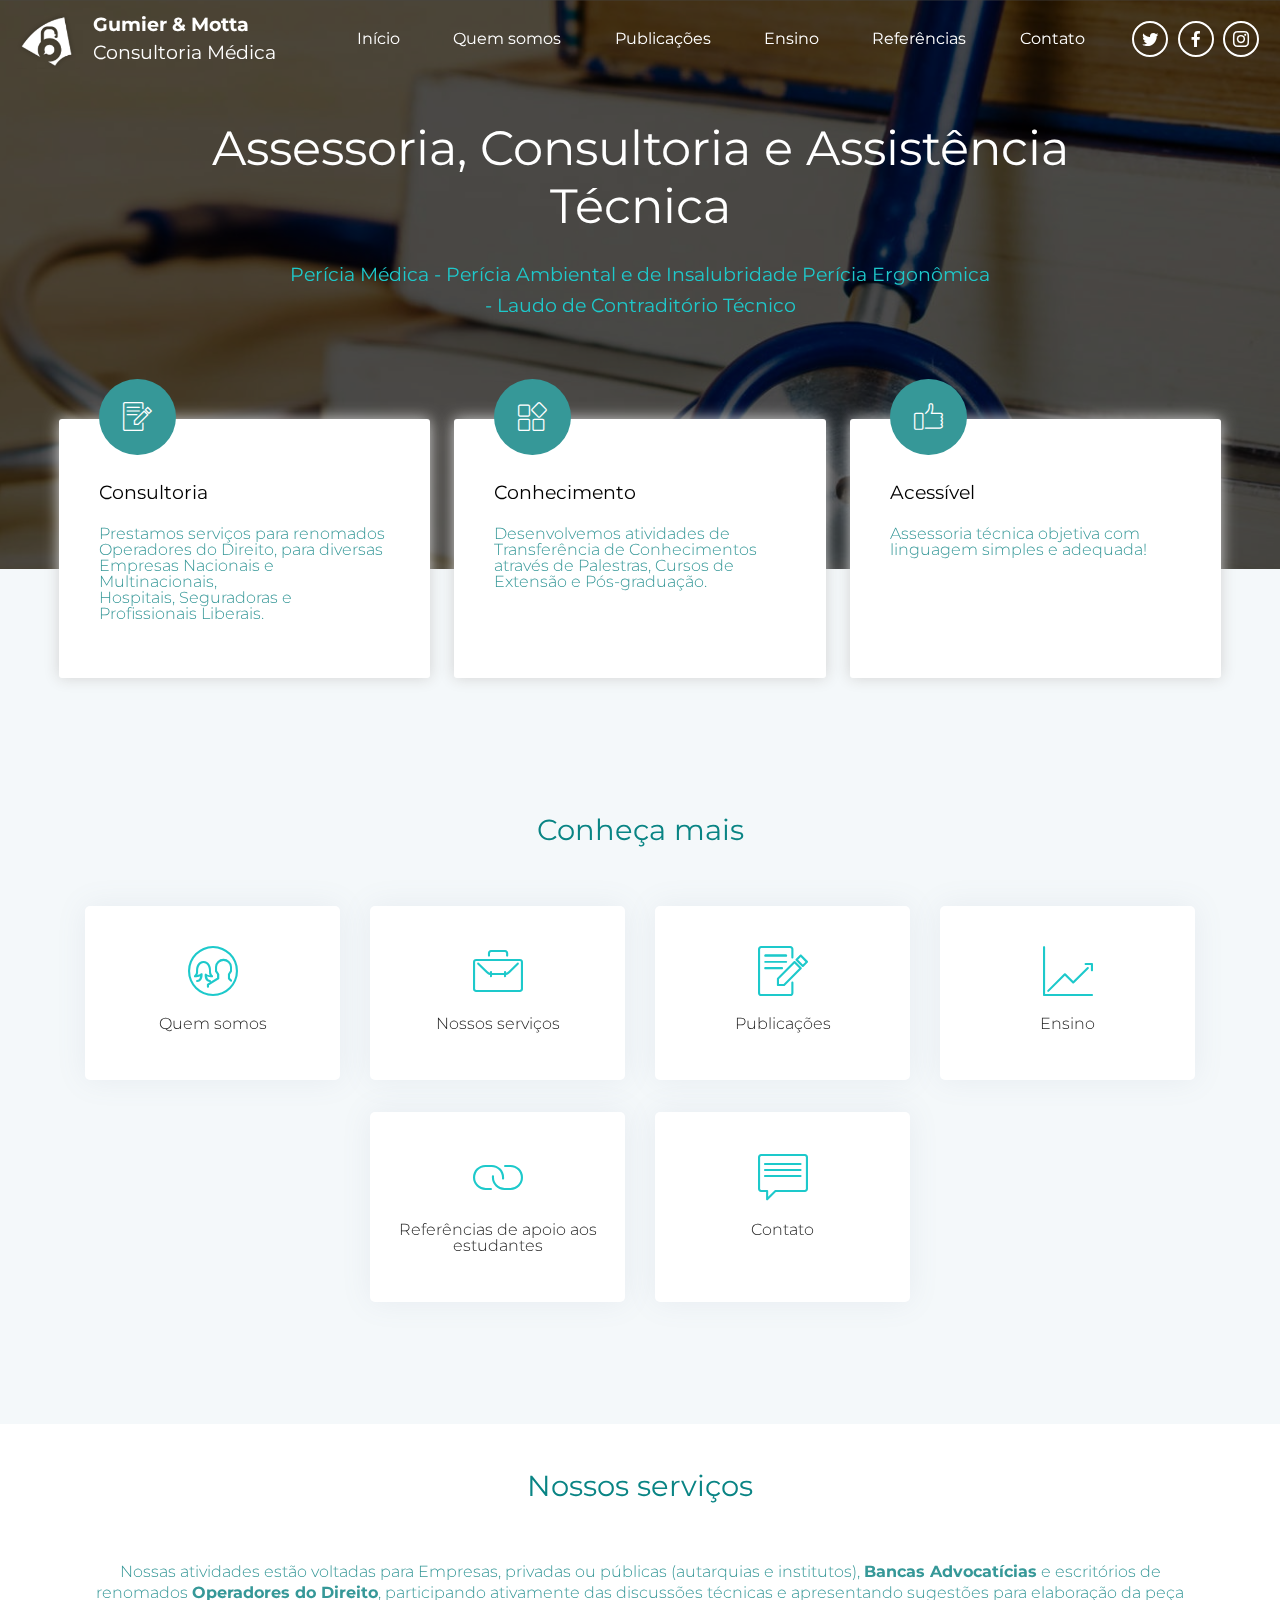
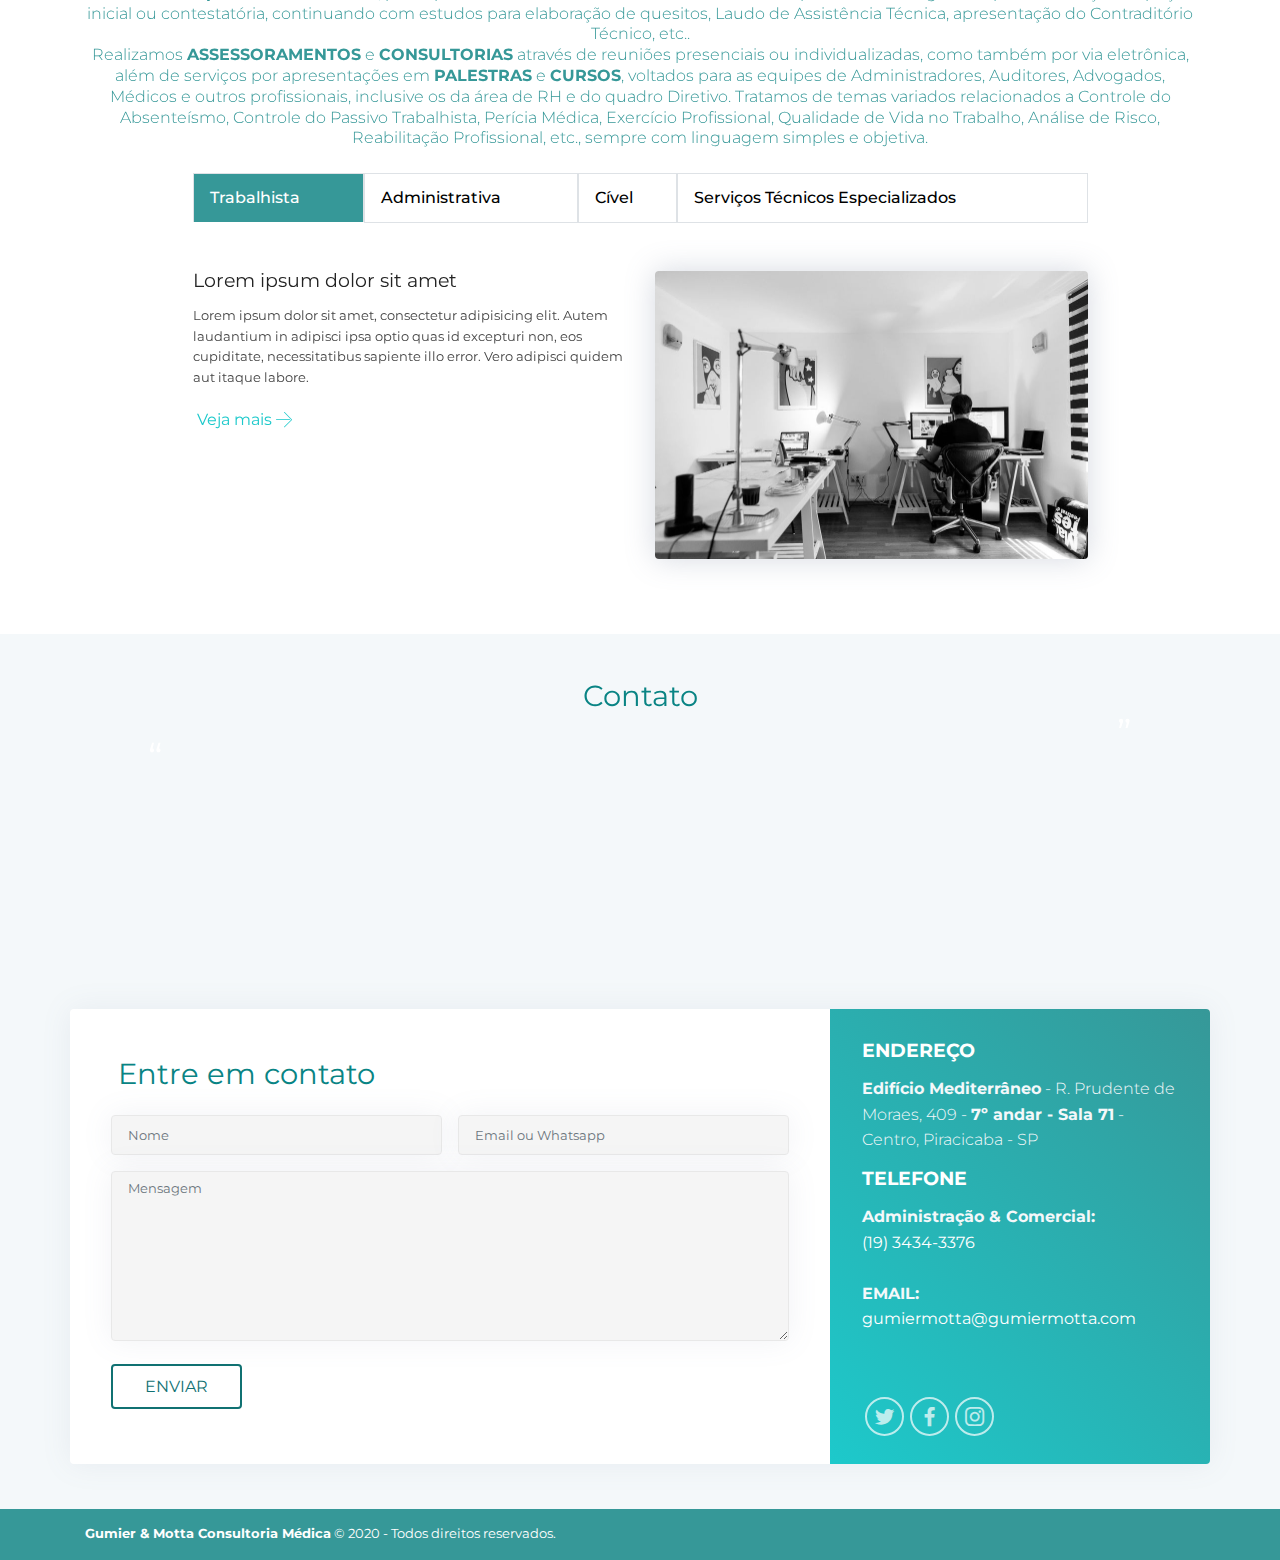
<file: index.html>
<!DOCTYPE html>
<html  >
<head>
  
  <meta charset="UTF-8">
  <meta http-equiv="X-UA-Compatible" content="IE=edge">
  
  <meta name="viewport" content="width=device-width, initial-scale=1, minimum-scale=1">
  <link rel="shortcut icon" href="assets/images/gm-112x106.png" type="image/x-icon">
  <meta name="description" content="">
  
  
  <title>Home</title>
  <link rel="stylesheet" href="assets/web/assets/mobirise-icons/mobirise-icons.css">
  <link rel="stylesheet" href="assets/tether/tether.min.css">
  <link rel="stylesheet" href="assets/facebook-plugin/style.css">
  <link rel="stylesheet" href="assets/bootstrap/css/bootstrap.min.css">
  <link rel="stylesheet" href="assets/bootstrap/css/bootstrap-grid.min.css">
  <link rel="stylesheet" href="assets/bootstrap/css/bootstrap-reboot.min.css">
  <link rel="stylesheet" href="assets/dropdown/css/style.css">
  <link rel="stylesheet" href="assets/socicon/css/styles.css">
  <link rel="stylesheet" href="assets/theme/css/style.css">
  <link rel="preload" as="style" href="assets/mobirise/css/mbr-additional.css"><link rel="stylesheet" href="assets/mobirise/css/mbr-additional.css" type="text/css">
  
  
  

</head>
<body>
  <section class="menu cid-rL27wDgoEx" once="menu" id="menu1-2">

    
    

    <nav class="navbar navbar-dropdown navbar-fixed-top navbar-expand-lg">
        <div class="navbar-brand">
            <span class="navbar-logo">
                <a href="index.html#top">
                    <img src="assets/images/gm-112x106.png" alt="" title="" style="height: 3.8rem;">
                </a>
            </span>
            <span class="navbar-caption-wrap"><a class="navbar-caption text-white display-5" href="index.html#top"><strong>
                    Gumier &amp; Motta</strong><br>Consultoria Médica</a></span>
        </div>
        <button class="navbar-toggler" type="button" data-toggle="collapse" data-target="#navbarSupportedContent" aria-controls="navbarNavAltMarkup" aria-expanded="false" aria-label="Toggle navigation">
            <div class="hamburger">
                <span></span>
                <span></span>
                <span></span>
                <span></span>
            </div>
        </button>
      <div class="collapse navbar-collapse" id="navbarSupportedContent">
            <ul class="navbar-nav nav-dropdown nav-right" data-app-modern-menu="true"><li class="nav-item">
                    <a class="nav-link link text-white display-4" href="index.html">
                        Início</a>
                </li>
                <li class="nav-item">
                    <a class="nav-link link text-white display-4" href="quemsomos.html">
                        Quem somos</a>
                </li>
                <li class="nav-item">
                    <a class="nav-link link text-white display-4" href="publicacoes.html">
                        Publicações</a>
                </li><li class="nav-item"><a class="nav-link link text-white display-4" href="ensino.html">
                        Ensino</a></li><li class="nav-item"><a class="nav-link link text-white display-4" href="referencia.html">
                        Referências</a></li><li class="nav-item"><a class="nav-link link text-white display-4" href="index.html#form2-8">
                        Contato</a></li></ul>
            <div class="icons-menu">
              <div class="soc-item">
                <a href="https://twitter.com" target="_blank">
                  <span class="mbr-iconfont socicon-twitter socicon"></span>
                </a>
              </div>
              <div class="soc-item">
                <a href="https://facebook.com" target="_blank">
                  <span class="mbr-iconfont socicon-facebook socicon"></span>
                </a>
              </div>
              <div class="soc-item">
                <a href="https://instagram.com" target="_blank">
                  <span class="mbr-iconfont socicon-instagram socicon"></span>
                </a>
              </div>
              
              
              
            </div>
            
      </div>
    </nav>
</section>

<section class="header5 cid-rL2yrblx5i mbr-parallax-background" id="header5-3">

    

    <div class="mbr-overlay" style="opacity: 0.7; background-color: rgb(0, 0, 0);">
    </div>

    <div class="container">
        <div class="media-container-row">
            <div class="mb-4 content-container col-md-10">
                <h1 class="mbr-section-title pb-3 mbr-fonts-style align-center display-1">Assessoria, Consultoria e Assistência Técnica</h1>
                <p class="mbr-text pb-3 mbr-fonts-style p-descr align-center display-5">Perícia Médica - Perícia Ambiental e de Insalubridade Perícia Ergonômica<br>- Laudo de Contraditório Técnico</p>
            </div>
        </div>
    </div>
    <div class="container-boxes mbr-white">
        <div class="box-item">
            <div class="icon-block-top pb-4">
                <span class="mbr-iconfont mbri-edit display-2"></span>
            </div>
            <h4 class="box-item-title pb-3 mbr-fonts-style mbr-black display-5">Consultoria</h4>
            <p class="box-item-text mbr-fonts-style display-4">Prestamos serviços para renomados Operadores do Direito, para diversas Empresas Nacionais e Multinacionais,<br>Hospitais, Seguradoras e Profissionais Liberais.</p>
            
        </div>
        <div class="box-item">
            <div class="icon-block-top pb-4">
                <span class="mbr-iconfont mbri-extension display-2"></span>
            </div>
            <h4 class="box-item-title pb-3 mbr-fonts-style mbr-black display-5">Conhecimento</h4>
            <p class="box-item-text mbr-fonts-style display-4">Desenvolvemos atividades de Transferência de Conhecimentos através de Palestras, Cursos de Extensão e Pós-graduação.<br><br></p>
            

        </div>
        <div class="box-item">
            <div class="icon-block-top pb-4">
                <span class="mbr-iconfont mbri-like display-2"></span>
            </div>
            <h4 class="box-item-title pb-3 mbr-fonts-style mbr-black display-5">Acessível</h4>
            <p class="box-item-text mbr-fonts-style display-4">Assessoria técnica objetiva com linguagem simples e adequada!<br><br><br><br></p>
            

        </div>
    </div>
</section>

<section class="features11 cid-rL3J8nAWbC" id="features11-7">

	

	
	<div class="container">
		<h2 class="mbr-fonts-style mbr-section-title align-center display-2">Conheça mais<br><br></h2>
		
		<div class="row justify-content-center pt-4">
			<div class="col-md-6 col-lg-3 row-item">
				<div class="wrapper">
					<div class="card-img pb-3 align-center">
						<a href="quemsomos.html"><span class="mbr-iconfont mbri-users"></span></a>
					</div>
					<h4 class="mbr-fonts-style mbr-card-title align-center display-4">Quem somos</h4>
				</div>
			</div>

			<div class="col-md-6 col-lg-3 row-item">
				<div class="wrapper">
					<div class="card-img pb-3 align-center">
						<a href="index.html#tabs1-9"><span class="mbr-iconfont mbri-briefcase"></span></a>
					</div>
					<h4 class="mbr-fonts-style mbr-card-title align-center display-4">Nossos serviços</h4>
				</div>
			</div>

			<div class="col-md-6 col-lg-3 row-item">
				<div class="wrapper">
					<div class="card-img pb-3 align-center">
						<a href="publicacoes.html"><span class="mbr-iconfont mbri-edit"></span></a>
					</div>
					<h4 class="mbr-fonts-style mbr-card-title align-center display-4">Publicações</h4>
				</div>
			</div>

			<div class="col-md-6 col-lg-3 row-item">
				<div class="wrapper">
					<div class="card-img pb-3 align-center">
						<a href="ensino.html"><span class="mbr-iconfont mbri-growing-chart"></span></a>
					</div>
					<h4 class="mbr-fonts-style mbr-card-title align-center display-4">Ensino</h4>
				</div>
			</div>
			<div class="col-md-6 col-lg-3 row-item">
				<div class="wrapper">
					<div class="card-img pb-3 align-center">
						<a href="referencia.html"><span class="mbr-iconfont mbri-link"></span></a>
					</div>
					<h4 class="mbr-fonts-style mbr-card-title align-center display-4">Referências de apoio aos estudantes</h4>
				</div>
			</div>
			<div class="col-md-6 col-lg-3 row-item">
				<div class="wrapper">
					<div class="card-img pb-3 align-center">
						<a href="index.html#form2-8"><span class="mbr-iconfont mbri-chat"></span></a>
					</div>
					<h4 class="mbr-fonts-style mbr-card-title align-center display-4">Contato<br><br></h4>
				</div>
			</div>
			
			
		</div>
	</div>
</section>

<section class="tabs1 cid-s6ImytcnhH" id="tabs1-9">

    

    
    <div class="container">
        <h2 class="mbr-section-title align-center mbr-fonts-style pb-3 display-2">
            Nossos serviços<br><br></h2>
         <h3 class="mbr-section-subtitle align-center mbr-light mbr-fonts-style pb-3 display-4">Nossas atividades estão voltadas para Empresas, privadas ou públicas (autarquias e institutos), <strong>Bancas Advocatícias</strong> e escritórios de renomados <strong>Operadores do Direito</strong>, participando ativamente das discussões técnicas e apresentando sugestões para elaboração da peça inicial ou contestatória, continuando com estudos para elaboração de quesitos, Laudo de Assistência Técnica, apresentação do Contraditório Técnico, etc..<div>Realizamos <strong>ASSESSORAMENTOS</strong> e <strong>CONSULTORIAS</strong> através de reuniões presenciais ou individualizadas, como também por via eletrônica, além de serviços por apresentações em <strong>PALESTRAS</strong> e <strong>CURSOS</strong>, voltados para as equipes de Administradores, Auditores, Advogados, Médicos e outros profissionais, inclusive os da área de RH e do quadro Diretivo. Tratamos de temas variados relacionados a Controle do Absenteísmo, Controle do Passivo Trabalhista, Perícia Médica, Exercício Profissional, Qualidade de Vida no Trabalho, Análise de Risco, Reabilitação Profissional, etc., sempre com linguagem simples e objetiva.</div></h3>
        <div class="media-container-row">
            <div class="col-12 col-md-10">
                <ul class="nav nav-tabs" role="tablist">
                    <li class="nav-item"><a class="nav-link mbr-fonts-style show active display-4" role="tab" data-toggle="tab" href="#tabs1-9_tab0" aria-selected="true">
                            Trabalhista</a></li>
                    <li class="nav-item"><a class="nav-link mbr-fonts-style show active display-4" role="tab" data-toggle="tab" href="#tabs1-9_tab1" aria-selected="true">
                            Administrativa</a></li>
                    <li class="nav-item"><a class="nav-link mbr-fonts-style show active display-4" role="tab" data-toggle="tab" href="#tabs1-9_tab2" aria-selected="true">
                            Cível</a></li>
                    <li class="nav-item"><a class="nav-link mbr-fonts-style show active display-4" role="tab" data-toggle="tab" href="#tabs1-9_tab3" aria-selected="true">
                            Serviços Técnicos Especializados</a></li>
                </ul>
                <div class="tab-content">
                    <div id="tab1" class="tab-pane in active" role="tabpanel">
                        <div class="row">
                            <div class="col-lg-6">
                            	<h4 class="display-2 align-left title-content pb-2 mbr-fonts-style display-5"> 
                                Lorem ipsum dolor sit amet
		     			        </h4>
                                <p class="mbr-text mbr-fonts-style align-left display-7">
                                    Lorem ipsum dolor sit amet, consectetur adipisicing elit. Autem laudantium in adipisci ipsa optio quas id excepturi non, eos cupiditate, necessitatibus sapiente illo error. Vero adipisci quidem aut itaque labore.
                                </p>
                                <div class="mbr-section-btn pb-3"><a class="btn-underline mr-3 text-success display-4" href="popup:#mbr-popup-1k" data-toggle="modal" data-target="#mbr-popup-1k">Veja mais</a></div>
                            </div>
                            <div class="col-lg-6">
                                <div class="card-img"><img src="assets/images/mbr-866x577.jpg" alt="" title=""></div>
                            </div>
                        </div>
                    </div>
                    <div id="tab2" class="tab-pane" role="tabpanel">
                        <div class="row">
                           <div class="col-lg-6">
                           		<h4 class="display-2 align-left title-content pb-2 mbr-fonts-style display-5"> 
		     			        Lorem ipsum dolor sit amet
		     			        </h4>
                                <p class="mbr-text mbr-fonts-style align-left display-7">
                                    Lorem ipsum dolor sit amet, consectetur adipisicing elit. Autem laudantium in adipisci ipsa optio quas id excepturi non, eos cupiditate, necessitatibus sapiente illo error. Vero adipisci quidem aut itaque labore.
                                </p>
                                 <div class="mbr-section-btn pb-3"><a class="btn-underline mr-3 text-success display-4" href="index.html#tabs1-9">Veja mais</a></div>
                            </div>
                              <div class="col-lg-6 pb-3">
                                <div class="card-img"><img src="assets/images/mbr-866x553.jpg" alt="" title=""></div>
                            </div>
                        </div>
                    </div>
                    <div id="tab3" class="tab-pane" role="tabpanel">
                        <div class="row">
                            <div class="col-lg-6">
                            	<h4 class="display-2 align-left title-content pb-2 mbr-fonts-style display-5"> 
		     			        Lorem ipsum dolor sit amet
		     			        </h4>
                                <p class="mbr-text mbr-fonts-style align-left display-7">
                                    Lorem ipsum dolor sit amet, consectetur adipisicing elit. Autem laudantium in adipisci ipsa optio quas id excepturi non, eos cupiditate, necessitatibus sapiente illo error. Vero adipisci quidem aut itaque labore.
                                </p>
                                <div class="mbr-section-btn pb-3"><a class="btn-underline mr-3 text-success display-4" href="index.html#tabs1-9">Veja mais</a></div>
                            </div>
                              <div class="col-lg-6">
                                <div class="card-img"><img src="assets/images/mbr-1-866x577.jpg" alt="" title=""></div>
                            </div>
                        </div>
                    </div>
                    <div id="tab4" class="tab-pane" role="tabpanel">
                        <div class="row">
                            <div class="col-lg-6">
                            	<h4 class="display-2 align-left title-content pb-2 mbr-fonts-style display-5"> 
		     			        Lorem ipsum dolor sit amet
		     			        </h4>
                                <p class="mbr-text mbr-fonts-style align-left display-7">
                                    Lorem ipsum dolor sit amet, consectetur adipisicing elit. Autem laudantium in adipisci ipsa optio quas id excepturi non, eos cupiditate, necessitatibus sapiente illo error. Vero adipisci quidem aut itaque labore.
                                </p>
                                <div class="mbr-section-btn pb-3"><a class="btn-underline mr-3 text-success display-4" href="index.html#tabs1-9">Veja mais</a></div>
                            </div>
                            <div class="col-lg-6">
                                <div class="card-img"><img src="assets/images/mbr-2-866x577.jpg" alt="" title=""></div>
                            </div>
                        </div>
                    </div>
                </div>
            </div>
        </div>
    </div>
</section>

<div class="modal mbr-popup cid-s7OJG9xt9n fade" tabindex="-1" role="dialog" data-overlay-color="#000000" data-overlay-opacity="0.8" id="mbr-popup-1k" aria-hidden="true">
        <div class="modal-dialog modal-lg modal-dialog-centered" role="document">
            <div class="modal-content">
                <div class="modal-header pb-0">
                    <h5 class="modal-title mbr-fonts-style display-5"><strong>Trabalhista</strong></h5>
                    <button type="button" class="close" data-dismiss="modal" aria-label="Close">
                        <svg version="1.1" xmlns="http://www.w3.org/2000/svg" width="24" height="24" viewBox="0 0 32 32" fill="currentColor">
                            <path d="M31.797 0.191c-0.264-0.256-0.686-0.25-0.942 0.015l-13.328 13.326c-0.598 0.581 0.342 1.543 0.942 0.942l13.328-13.326c0.27-0.262 0.27-0.695 0-0.957zM14.472 17.515c-0.264-0.256-0.686-0.25-0.942 0.015l-13.328 13.326c-0.613 0.595 0.34 1.562 0.942 0.942l13.328-13.326c0.27-0.262 0.27-0.695 0-0.957zM1.144 0.205c-0.584-0.587-1.544 0.336-0.942 0.942l30.654 30.651c0.613 0.625 1.563-0.325 0.942-0.942z"></path>
                        </svg>
                    </button>
                </div>

                <div class="modal-body">
                    <p class="mbr-text mbr-fonts-style display-7">
                        Lorem ipsum dolor sit amet, consectetur adipisicing elit. Tempore incidunt molestias, vitae recusandae error ipsam
                    </p>

                    <div>
                        <div class="card-img mbr-figure">
                            <img src="assets/images/popup.jpg" alt="">
                        </div>
                            

                            
                        </div>
                    </div>

                    
                </div>
            </div>
        </div>

<section class="mbr-section extContent cid-s6J9qbnwo8" id="extContent16-e">

    

    <div class="container">
        <div class="row justify-content-center">
            <div class="col-md-10 col-sm-12 text-section">
                
                <h3 class="mbr-section-title mbr-fonts-style align-center pb-4 display-2">
                    Contato<br></h3>
                <p class="mbr-fonts-style mbr-text align-center display-7"></p>
            </div>
        </div>
    </div>
</section>

<section class="map1 cid-s6IivhIMxl" id="form2-8">

     

    <div class="google-map"><iframe frameborder="0" style="border:0" src="https://www.google.com/maps/embed/v1/place?key=AIzaSyCy9r70T3NYf3PhvVflTo0_zdif2_IoIYs&amp;q=place_id:ChIJba2FBvsbVgERcLRFwzZ2KAg" allowfullscreen=""></iframe></div>

    <div class="container wrapper">
        <div class="row main-row">
            <div class="col-sm-12 col-lg-8 col-md-6 form-container" data-form-type="formoid">
                <!---Formbuilder Form--->
                <form action="https://mobirise.com/" method="POST" class="mbr-form form-with-styler" data-form-title="My Mobirise Form"><input type="hidden" name="email" data-form-email="true" value="LqLEQbTBI9P6sknLgRxi5Aued0w2xITwTCjuWEnR0P1uVEKxjZFVwrwht7IZCTvwqT0CYjwd6pinzJ/PwRkGZOSXdaEgdDu8OGU2mBC8+ewrl+r/nqzxk6ksBtmfihw2.Hl5IT2PuzRLi8ZgcoLaA/Cg2Euc95lOZ21rrKLWCM41BBDIFGATYhlSPhFrn/tAvfCRSlUUssDlopjCN6fa2MQQ9Fx9HLL1RYMfcCzCYLXoH3d7jzeOtTyaqAwGOK69M">
                    <div class="row">
                        <div hidden="hidden" data-form-alert="" class="alert alert-success col-12">Obrigado! Em breve entraremos em contato.</div>
                        <div hidden="hidden" data-form-alert-danger="" class="alert alert-danger col-12">
                        </div>
                    </div>
                    <div class="dragArea row">
                        <div class="col-md-12">
                            <h2 class="mbr-fonts-style mbr-section-title mbr-fonts-style pb-3 display-2">Entre em contato</h2>
                        </div>
                        <div class="col-md-12 col-lg-6 form-group" data-for="firstname">
                            <input type="text" name="firstname" placeholder="Nome" data-form-field="First Name" required="required" class="form-control display-7" id="firstname-form2-8">
                        </div>
                        <div data-for="email" class="col-md-12 col-lg-6 form-group">
                            <input type="email" name="email" placeholder="Email ou Whatsapp" data-form-field="Email" class="form-control display-7" required="required" id="email-form2-8">
                        </div>
                        
                        
                        <div data-for="message" class="col-md-12   form-group">
                            <textarea name="message" placeholder="Mensagem" data-form-field="Message" class="form-control display-7" id="message-form2-8"></textarea>
                        </div>
                        <div class="col-md-12 input-group-btn"><button type="submit" class="btn btn-form btn-success-outline display-4">ENVIAR</button></div>
                    </div>
                </form><!---Formbuilder Form--->
            </div>
            <div class="col-sm-12 col-lg-4 col-md-6 px-0 text-block">            
                <div class="content-panel">
                    <div class="text-block pb-3">
                        <h3 class="mbr-title mbr-fonts-style align-left mbr-white pb-2 mbr-light display-5"><strong>ENDEREÇO</strong></h3>
                        <p class="mbr-text mbr-fonts-style align-left m-0 display-4"><strong>
                            Edifício Mediterrâneo</strong> - R. Prudente de Moraes, 409 - <strong>7º andar - Sala 71</strong> - Centro, Piracicaba - SP</p>
                    </div>
                    <div class="text-block pb-3">
                        <h3 class="mbr-title mbr-fonts-style align-left mbr-white pb-2 mbr-light display-5"><strong>TELEFONE</strong><br></h3>
                        <p class="mbr-text mbr-fonts-style align-left m-0 display-4"><strong>Administração &amp; Comercial:</strong><br><a href="tel:1934343376" class="text-white">(19) 3434-3376</a><br><br><strong>EMAIL:</strong><br><a href="mailto:gumiermotta@gumiermotta.com" class="text-white">gumiermotta@gumiermotta.com</a><br></p>
                    </div>
                    
                    <div class="social-list pl-0 mb-0 pt-4">
                        <div class="soc-item">
                            <a href="https://twitter.com/" target="_blank">
                                <span class="mbr-iconfont mbr-iconfont-social socicon-twitter socicon"></span>
                            </a>
                        </div>
                        <div class="soc-item">
                            <a href="https://www.facebook.com/" target="_blank">
                                <span class="mbr-iconfont mbr-iconfont-social socicon-facebook socicon"></span>
                            </a>
                        </div>
                        <div class="soc-item">
                            <a href="https://www.instagram.com" target="_blank">
                                <span class="mbr-iconfont mbr-iconfont-social socicon-instagram socicon"></span>
                            </a>
                        </div>
                        
                        
                        
                    </div>
                </div>
            </div>
        </div>
    </div>
</section>

<section class="cid-rL3IEPWlMn" id="footer4-5">

    

    

    <div class="container">
        <div class="row">
            <div class="col-md-12 text1 col-lg-6">
                <p class="mbr-text mbr-bold links mbr-fonts-style align-left display-7">Gumier &amp; Motta Consultoria Médica<span style="font-weight: normal;"> © 2020 - Todos direitos reservados.</span></p>
            </div>
            <div class="col-md-12 copyright align-right text2 col-lg-6">
                <p class="mbr-text mbr-bold mbr-fonts-style display-5"></p>
            </div>
            <div class="col-lg-4 col-md-12">
                
            </div>    
        </div>
    </div>
</section>


  <script src="assets/web/assets/jquery/jquery.min.js"></script>
  <script src="assets/popper/popper.min.js"></script>
  <script src="assets/tether/tether.min.js"></script>
  <script src="https://connect.facebook.net/en_US/sdk.js#xfbml=1&version=v2.5"></script>
  <script src="https://apis.google.com/js/plusone.js"></script>
  <script src="assets/facebook-plugin/facebook-script.js"></script>
  <script src="assets/bootstrap/js/bootstrap.min.js"></script>
  <script src="assets/dropdown/js/nav-dropdown.js"></script>
  <script src="assets/dropdown/js/navbar-dropdown.js"></script>
  <script src="assets/smoothscroll/smooth-scroll.js"></script>
  <script src="assets/touch-swipe/jquery.touch-swipe.min.js"></script>
  <script src="assets/parallax/jarallax.min.js"></script>
  <script src="assets/mbr-tabs/mbr-tabs.js"></script>
  <script src="assets/popup-plugin/script.js"></script>
  <script src="assets/popup-overlay-plugin/script.js"></script>
  <script src="assets/theme/js/script.js"></script>
  <script src="assets/formoid/formoid.min.js"></script>
  
  

</body>
</html>
</file>
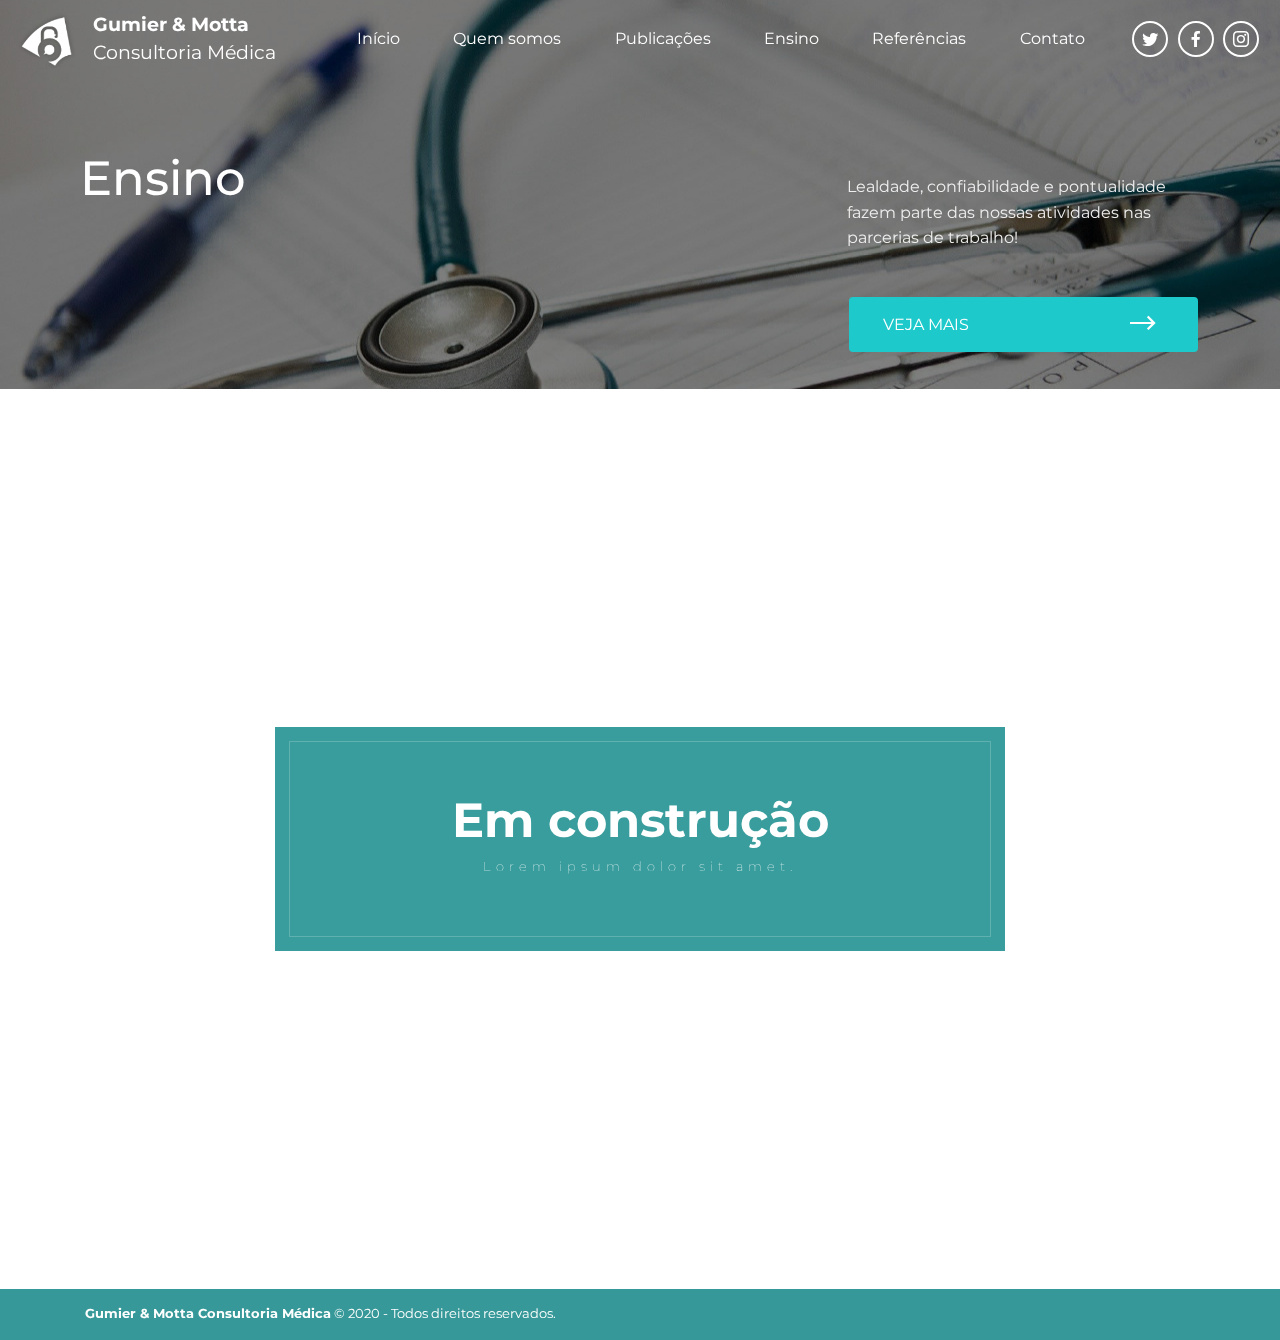
<file: ensino.html>
<!DOCTYPE html>
<html  >
<head>
  
  <meta charset="UTF-8">
  <meta http-equiv="X-UA-Compatible" content="IE=edge">
  
  <meta name="viewport" content="width=device-width, initial-scale=1, minimum-scale=1">
  <link rel="shortcut icon" href="assets/images/gm-112x106.png" type="image/x-icon">
  <meta name="description" content="">
  
  
  <title>Ensino</title>
  <link rel="stylesheet" href="assets/web/assets/mobirise-icons/mobirise-icons.css">
  <link rel="stylesheet" href="assets/web/assets/mobirise-icons2/mobirise2.css">
  <link rel="stylesheet" href="assets/tether/tether.min.css">
  <link rel="stylesheet" href="assets/bootstrap/css/bootstrap.min.css">
  <link rel="stylesheet" href="assets/bootstrap/css/bootstrap-grid.min.css">
  <link rel="stylesheet" href="assets/bootstrap/css/bootstrap-reboot.min.css">
  <link rel="stylesheet" href="assets/facebook-plugin/style.css">
  <link rel="stylesheet" href="assets/dropdown/css/style.css">
  <link rel="stylesheet" href="assets/socicon/css/styles.css">
  <link rel="stylesheet" href="assets/theme/css/style.css">
  <link rel="preload" as="style" href="assets/mobirise/css/mbr-additional.css"><link rel="stylesheet" href="assets/mobirise/css/mbr-additional.css" type="text/css">
  
  
  

</head>
<body>
  <section class="menu cid-s6KE73m1eC" once="menu" id="menu1-1a">

    
    

    <nav class="navbar navbar-dropdown navbar-fixed-top navbar-expand-lg">
        <div class="navbar-brand">
            <span class="navbar-logo">
                <a href="index.html#top">
                    <img src="assets/images/gm-112x106.png" alt="" title="" style="height: 3.8rem;">
                </a>
            </span>
            <span class="navbar-caption-wrap"><a class="navbar-caption text-white display-5" href="index.html#top"><strong>
                    Gumier &amp; Motta</strong><br>Consultoria Médica</a></span>
        </div>
        <button class="navbar-toggler" type="button" data-toggle="collapse" data-target="#navbarSupportedContent" aria-controls="navbarNavAltMarkup" aria-expanded="false" aria-label="Toggle navigation">
            <div class="hamburger">
                <span></span>
                <span></span>
                <span></span>
                <span></span>
            </div>
        </button>
      <div class="collapse navbar-collapse" id="navbarSupportedContent">
            <ul class="navbar-nav nav-dropdown nav-right" data-app-modern-menu="true"><li class="nav-item">
                    <a class="nav-link link text-white display-4" href="index.html">
                        Início</a>
                </li>
                <li class="nav-item">
                    <a class="nav-link link text-white display-4" href="quemsomos.html">
                        Quem somos</a>
                </li>
                <li class="nav-item">
                    <a class="nav-link link text-white display-4" href="publicacoes.html">
                        Publicações</a>
                </li><li class="nav-item"><a class="nav-link link text-white display-4" href="ensino.html">
                        Ensino</a></li><li class="nav-item"><a class="nav-link link text-white display-4" href="referencia.html">
                        Referências</a></li><li class="nav-item"><a class="nav-link link text-white display-4" href="index.html#form2-8">
                        Contato</a></li></ul>
            <div class="icons-menu">
              <div class="soc-item">
                <a href="https://twitter.com" target="_blank">
                  <span class="mbr-iconfont socicon-twitter socicon"></span>
                </a>
              </div>
              <div class="soc-item">
                <a href="https://facebook.com" target="_blank">
                  <span class="mbr-iconfont socicon-facebook socicon"></span>
                </a>
              </div>
              <div class="soc-item">
                <a href="https://instagram.com" target="_blank">
                  <span class="mbr-iconfont socicon-instagram socicon"></span>
                </a>
              </div>
              
              
              
            </div>
            
      </div>
    </nav>
</section>

<section class="extСontent cid-s6KE74f0AU mbr-parallax-background" id="extContent5-1b">
    
    <div class="mbr-overlay" style="opacity: 0.5; background-color: rgb(0, 0, 0);">
    </div>
    <div class="container">
        <div class="row">
            <div class="col-lg-7 col-md-12">
                <div class="content-wrapper align-left">
                    
                    <h1 class="mbr-section-title mbr-semibold mbr-white pb-4 mbr-fonts-style display-1">
                        Ensino</h1>
                </div>
            </div>
            <div class="col-lg-4 col-md-6 col-12">
                <div class="content-wrapper align-left">
                    <p class="mbr-text mbr-white mbr-regular mbr-white mbr-fonts-style pt-4 display-4">Lealdade, confiabilidade e pontualidade fazem parte das nossas atividades nas parcerias de trabalho!</p>
                    <div class="mbr-section-btn pt-4"><a class="btn btn-lg btn-success display-4" href="https://www.amazon.com.br/Livros-Rubens-Cenci-Motta/s?rh=n%3A6740748011%2Cp_lbr_books_authors_browse-bin%3ARubens+Cenci+Motta" target="_blank"><span class="mobi-mbri mobi-mbri-right mbr-iconfont mbr-iconfont-btn"></span>VEJA MAIS</a></div>
                </div>
            </div>
        </div>
    </div>
</section>

<section class="extHeader cid-s6KEna5EIe mbr-fullscreen" id="extHeader2-1f">

    

    
    <div class="container text-center" data-stellar-background-ratio=".5">
      <div class="row slider-wrapper justify-content-center">
        <div class="col-lg-8 col-md-6">
            <div class="slider-text  slider-text-two">
              <h2 class="mbr-section-title mbr-fonts-style mbr-bold align-center display-1">Em construção</h2>
              <h4 class="mbr-text mbr-fonts-style align-center display-7">Lorem ipsum dolor sit amet.</h4><h4>
            </h4></div>
        </div>
      </div>
    </div>
    
</section>

<section class="cid-s6KE76ljyq" id="footer4-1d">

    

    

    <div class="container">
        <div class="row">
            <div class="col-md-12 text1 col-lg-6">
                <p class="mbr-text mbr-bold links mbr-fonts-style align-left display-7">Gumier &amp; Motta Consultoria Médica<span style="font-weight: normal;"> © 2020 - Todos direitos reservados.</span></p>
            </div>
            <div class="col-md-12 copyright align-right text2 col-lg-6">
                <p class="mbr-text mbr-bold mbr-fonts-style display-5"></p>
            </div>
            <div class="col-lg-4 col-md-12">
                
            </div>    
        </div>
    </div>
</section>


  <script src="assets/web/assets/jquery/jquery.min.js"></script>
  <script src="assets/popper/popper.min.js"></script>
  <script src="assets/tether/tether.min.js"></script>
  <script src="assets/bootstrap/js/bootstrap.min.js"></script>
  <script src="https://connect.facebook.net/en_US/sdk.js#xfbml=1&version=v2.5"></script>
  <script src="https://apis.google.com/js/plusone.js"></script>
  <script src="assets/facebook-plugin/facebook-script.js"></script>
  <script src="assets/smoothscroll/smooth-scroll.js"></script>
  <script src="assets/dropdown/js/nav-dropdown.js"></script>
  <script src="assets/dropdown/js/navbar-dropdown.js"></script>
  <script src="assets/touch-swipe/jquery.touch-swipe.min.js"></script>
  <script src="assets/parallax/jarallax.min.js"></script>
  <script src="assets/theme/js/script.js"></script>
  
  

</body>
</html>
</file>
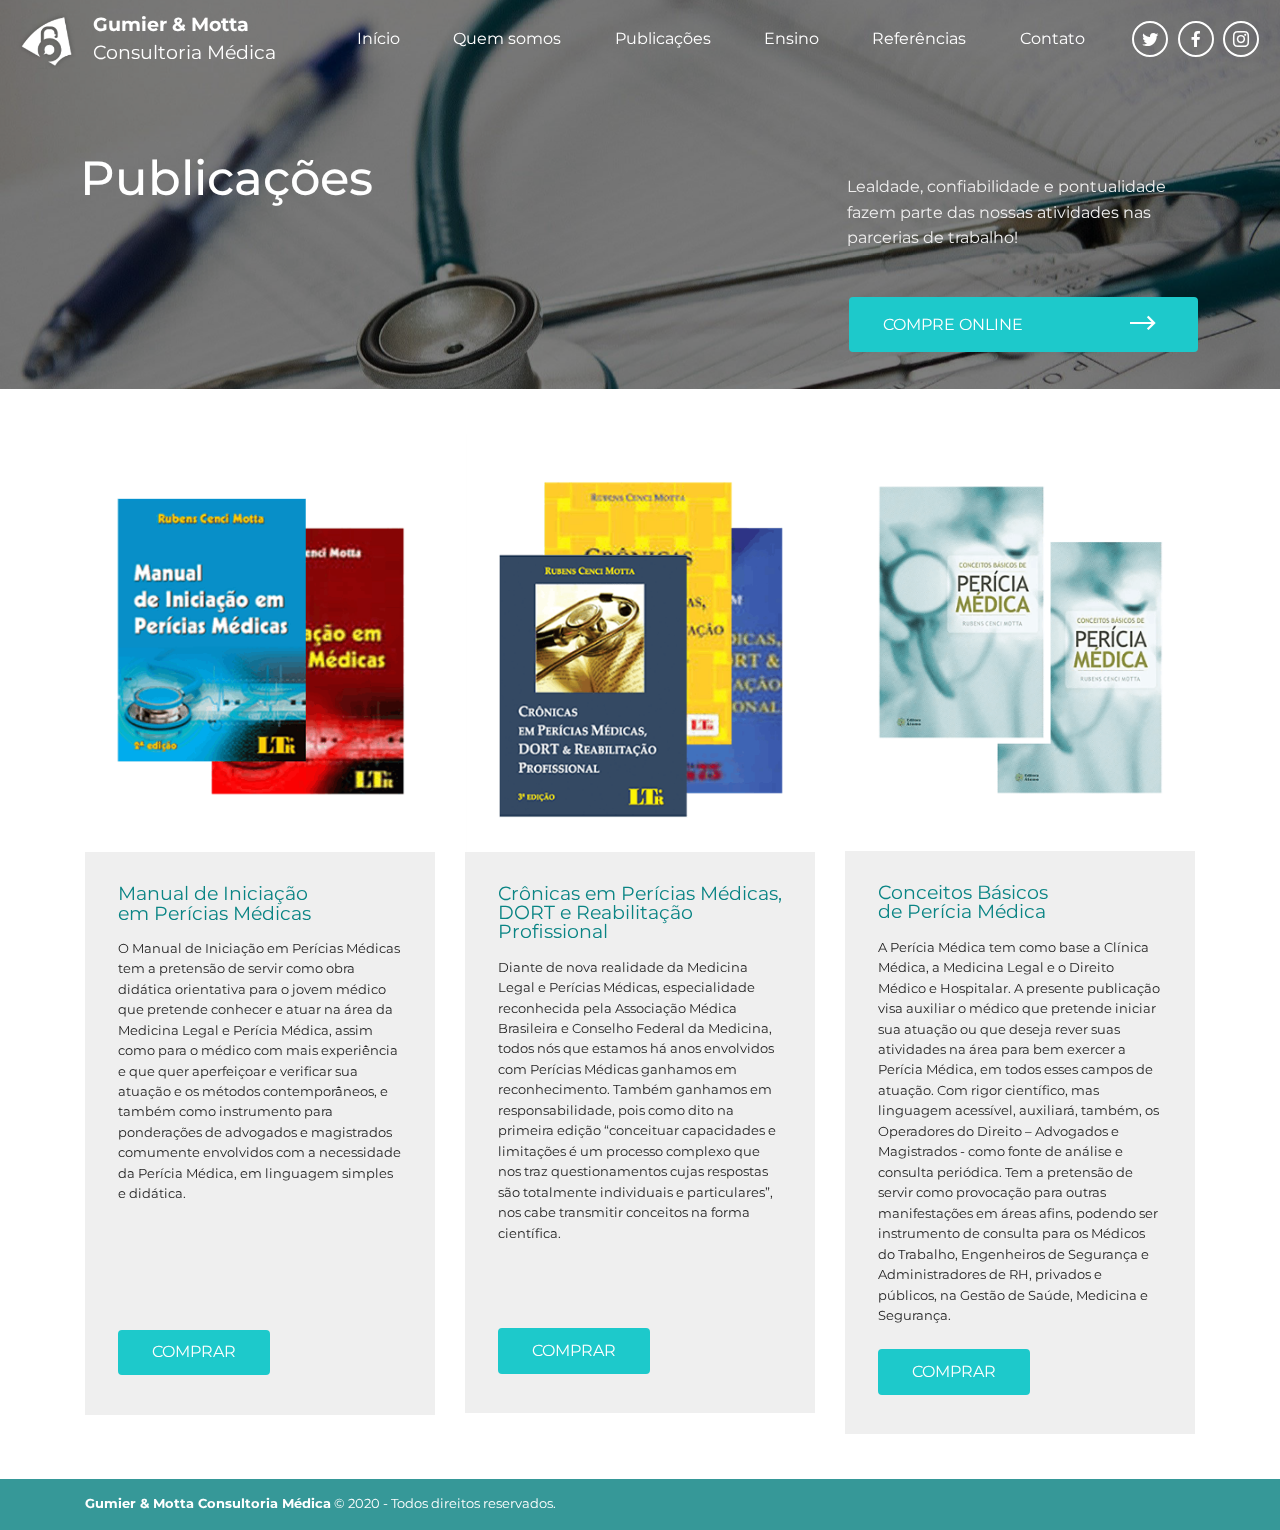
<file: publicacoes.html>
<!DOCTYPE html>
<html  >
<head>
  
  <meta charset="UTF-8">
  <meta http-equiv="X-UA-Compatible" content="IE=edge">
  
  <meta name="viewport" content="width=device-width, initial-scale=1, minimum-scale=1">
  <link rel="shortcut icon" href="assets/images/gm-112x106.png" type="image/x-icon">
  <meta name="description" content="">
  
  
  <title>Publicacoes</title>
  <link rel="stylesheet" href="assets/web/assets/mobirise-icons/mobirise-icons.css">
  <link rel="stylesheet" href="assets/web/assets/mobirise-icons2/mobirise2.css">
  <link rel="stylesheet" href="assets/tether/tether.min.css">
  <link rel="stylesheet" href="assets/bootstrap/css/bootstrap.min.css">
  <link rel="stylesheet" href="assets/bootstrap/css/bootstrap-grid.min.css">
  <link rel="stylesheet" href="assets/bootstrap/css/bootstrap-reboot.min.css">
  <link rel="stylesheet" href="assets/facebook-plugin/style.css">
  <link rel="stylesheet" href="assets/dropdown/css/style.css">
  <link rel="stylesheet" href="assets/socicon/css/styles.css">
  <link rel="stylesheet" href="assets/theme/css/style.css">
  <link rel="preload" as="style" href="assets/mobirise/css/mbr-additional.css"><link rel="stylesheet" href="assets/mobirise/css/mbr-additional.css" type="text/css">
  
  
  

</head>
<body>
  <section class="menu cid-s6JivvdgVn" once="menu" id="menu1-12">

    
    

    <nav class="navbar navbar-dropdown navbar-fixed-top navbar-expand-lg">
        <div class="navbar-brand">
            <span class="navbar-logo">
                <a href="index.html#top">
                    <img src="assets/images/gm-112x106.png" alt="" title="" style="height: 3.8rem;">
                </a>
            </span>
            <span class="navbar-caption-wrap"><a class="navbar-caption text-white display-5" href="index.html#top"><strong>
                    Gumier &amp; Motta</strong><br>Consultoria Médica</a></span>
        </div>
        <button class="navbar-toggler" type="button" data-toggle="collapse" data-target="#navbarSupportedContent" aria-controls="navbarNavAltMarkup" aria-expanded="false" aria-label="Toggle navigation">
            <div class="hamburger">
                <span></span>
                <span></span>
                <span></span>
                <span></span>
            </div>
        </button>
      <div class="collapse navbar-collapse" id="navbarSupportedContent">
            <ul class="navbar-nav nav-dropdown nav-right" data-app-modern-menu="true"><li class="nav-item">
                    <a class="nav-link link text-white display-4" href="index.html">
                        Início</a>
                </li>
                <li class="nav-item">
                    <a class="nav-link link text-white display-4" href="quemsomos.html">
                        Quem somos</a>
                </li>
                <li class="nav-item">
                    <a class="nav-link link text-white display-4" href="publicacoes.html">
                        Publicações</a>
                </li><li class="nav-item"><a class="nav-link link text-white display-4" href="ensino.html">
                        Ensino</a></li><li class="nav-item"><a class="nav-link link text-white display-4" href="referencia.html">
                        Referências</a></li><li class="nav-item"><a class="nav-link link text-white display-4" href="index.html#form2-8">
                        Contato</a></li></ul>
            <div class="icons-menu">
              <div class="soc-item">
                <a href="https://twitter.com" target="_blank">
                  <span class="mbr-iconfont socicon-twitter socicon"></span>
                </a>
              </div>
              <div class="soc-item">
                <a href="https://facebook.com" target="_blank">
                  <span class="mbr-iconfont socicon-facebook socicon"></span>
                </a>
              </div>
              <div class="soc-item">
                <a href="https://instagram.com" target="_blank">
                  <span class="mbr-iconfont socicon-instagram socicon"></span>
                </a>
              </div>
              
              
              
            </div>
            
      </div>
    </nav>
</section>

<section class="extСontent cid-s6JivvWZSe mbr-parallax-background" id="extContent5-13">
    
    <div class="mbr-overlay" style="opacity: 0.5; background-color: rgb(0, 0, 0);">
    </div>
    <div class="container">
        <div class="row">
            <div class="col-lg-7 col-md-12">
                <div class="content-wrapper align-left">
                    
                    <h1 class="mbr-section-title mbr-semibold mbr-white pb-4 mbr-fonts-style display-1">
                        Publicações</h1>
                </div>
            </div>
            <div class="col-lg-4 col-md-6 col-12">
                <div class="content-wrapper align-left">
                    <p class="mbr-text mbr-white mbr-regular mbr-white mbr-fonts-style pt-4 display-4">Lealdade, confiabilidade e pontualidade fazem parte das nossas atividades nas parcerias de trabalho!</p>
                    <div class="mbr-section-btn pt-4"><a class="btn btn-lg btn-success display-4" href="https://www.amazon.com.br/Livros-Rubens-Cenci-Motta/s?rh=n%3A6740748011%2Cp_lbr_books_authors_browse-bin%3ARubens+Cenci+Motta" target="_blank"><span class="mobi-mbri mobi-mbri-right mbr-iconfont mbr-iconfont-btn"></span>COMPRE ONLINE</a></div>
                </div>
            </div>
        </div>
    </div>
</section>

<section class="mbr-section extFeatures cid-s6Jk3M4jvu" id="extFeatures25-19">

    

    

    <div class="container">
        

        
    
        
        <div class="row justify-content-center">
            <div class="card col-md-10 col-lg-4">
                <div class="card-wrapper">
                    <div class="card-img">
                        <img src="assets/images/pub0202-388x464.png" alt="" title="">
                    </div>
                    <div class="card-box">
                        <h2 class="card-title mbr-fonts-style display-5">Manual de Iniciação<div>em Perícias Médicas</div></h2>
                        
                        <p class="mbr-text card-text mbr-fonts-style mbr-lighter display-7 pt-3">
                            O Manual de Iniciação em Perícias Médicas tem a pretensão de servir como obra didática orientativa para o jovem médico que pretende conhecer e atuar na área da Medicina Legal e Perícia Médica, assim como para o médico com mais experiência e que quer aperfeiçoar e verificar sua atuação e os métodos contemporâneos, e também como instrumento para ponderações de advogados e magistrados comumente envolvidos com a necessidade da Perícia Médica, em linguagem simples e didática.<br><br><br><br><br><br>
                        </p>
                        <div class="mbr-section-btn card-btn"><a href="https://www.amazon.com/Manual-Inicia%C3%A7%C3%A3o-Per%C3%ADcias-M%C3%A9dicas-Portuguese-ebook/dp/B01FT18OZ2/ref=sr_1_1?dchild=1&keywords=rubens+cenci+motta&qid=1596591781&sr=8-1" class="btn btn-lg btn-success display-4" target="_blank">COMPRAR</a></div>
                        
                    </div>
                </div>
            </div>

            <div class="card col-md-10 col-lg-4">
                <div class="card-wrapper">
                    <div class="card-img">
                        <img src="assets/images/pub0101-390x466.png" alt="" title="">
                    </div>
                    <div class="card-box">
                        <h2 class="card-title mbr-fonts-style display-5">Crônicas em Perícias Médicas, DORT e Reabilitação Profissional</h2>
                        
                        <p class="mbr-text card-text mbr-fonts-style mbr-lighter pt-3 display-7">
                            Diante de nova realidade da Medicina Legal e Perícias Médicas, especialidade reconhecida pela Associação Médica Brasileira e Conselho Federal da Medicina, todos nós que estamos há anos envolvidos com Perícias Médicas ganhamos em reconhecimento. Também ganhamos em responsabilidade, pois como dito na primeira edição “conceituar capacidades e limitações é um processo complexo que nos traz questionamentos cujas respostas são totalmente individuais e particulares”, nos cabe transmitir conceitos na forma científica.<br><br><br><br></p>
                        <div class="mbr-section-btn card-btn"><a href="https://www.amazon.com/Cr%C2%AAnicas-Pericias-Medicas-Reabilitacao-Profissional/dp/8536130458/ref=sr_1_4?dchild=1&keywords=rubens+cenci+motta&qid=1596591763&sr=8-4" class="btn btn-lg btn-success display-4" target="_blank">
                                COMPRAR</a></div>
                        
                    </div>
                </div>
            </div>

            <div class="card col-md-10 col-lg-4">
                <div class="card-wrapper">
                    <div class="card-img">
                        <img src="assets/images/pub0303-394x470.png" alt="" title="">
                    </div>
                    <div class="card-box">
                        <h2 class="card-title mbr-fonts-style display-5">Conceitos Básicos<div>de Perícia Médica</div></h2>
                        
                        <p class="mbr-text card-text mbr-fonts-style mbr-lighter pt-3 display-7">
                            A Perícia Médica tem como base a Clínica Médica, a Medicina Legal e o Direito Médico e Hospitalar. A presente publicação visa auxiliar o médico que pretende iniciar sua atuação ou que deseja rever suas atividades na área para bem exercer a Perícia Médica, em todos esses campos de atuação. Com rigor científico, mas linguagem acessível, auxiliará, também, os Operadores do Direito – Advogados e Magistrados - como fonte de análise e consulta periódica. Tem a pretensão de servir como provocação para outras manifestações em áreas afins, podendo ser instrumento de consulta para os Médicos do Trabalho, Engenheiros de Segurança e Administradores de RH, privados e públicos, na Gestão de Saúde, Medicina e Segurança.<br></p>
                        <div class="mbr-section-btn card-btn"><a href="https://www.amazon.com/Conceitos-Basicos-Pericia-Medica-Portuguese/dp/8576701898/ref=sr_1_2?dchild=1&keywords=rubens+cenci+motta&qid=1596573918&sr=8-2" class="btn btn-lg btn-success display-4" target="_blank">
                                COMPRAR</a></div>
                        
                    </div>
                </div>
            </div>

        </div>
    </div>
</section>

<section class="cid-s6JivAWFEK" id="footer4-18">

    

    

    <div class="container">
        <div class="row">
            <div class="col-md-12 text1 col-lg-6">
                <p class="mbr-text mbr-bold links mbr-fonts-style align-left display-7">Gumier &amp; Motta Consultoria Médica<span style="font-weight: normal;"> © 2020 - Todos direitos reservados.</span></p>
            </div>
            <div class="col-md-12 copyright align-right text2 col-lg-6">
                <p class="mbr-text mbr-bold mbr-fonts-style display-5"></p>
            </div>
            <div class="col-lg-4 col-md-12">
                
            </div>    
        </div>
    </div>
</section>


  <script src="assets/web/assets/jquery/jquery.min.js"></script>
  <script src="assets/popper/popper.min.js"></script>
  <script src="assets/tether/tether.min.js"></script>
  <script src="assets/bootstrap/js/bootstrap.min.js"></script>
  <script src="https://connect.facebook.net/en_US/sdk.js#xfbml=1&version=v2.5"></script>
  <script src="https://apis.google.com/js/plusone.js"></script>
  <script src="assets/facebook-plugin/facebook-script.js"></script>
  <script src="assets/smoothscroll/smooth-scroll.js"></script>
  <script src="assets/dropdown/js/nav-dropdown.js"></script>
  <script src="assets/dropdown/js/navbar-dropdown.js"></script>
  <script src="assets/touch-swipe/jquery.touch-swipe.min.js"></script>
  <script src="assets/parallax/jarallax.min.js"></script>
  <script src="assets/theme/js/script.js"></script>
  
  

</body>
</html>
</file>
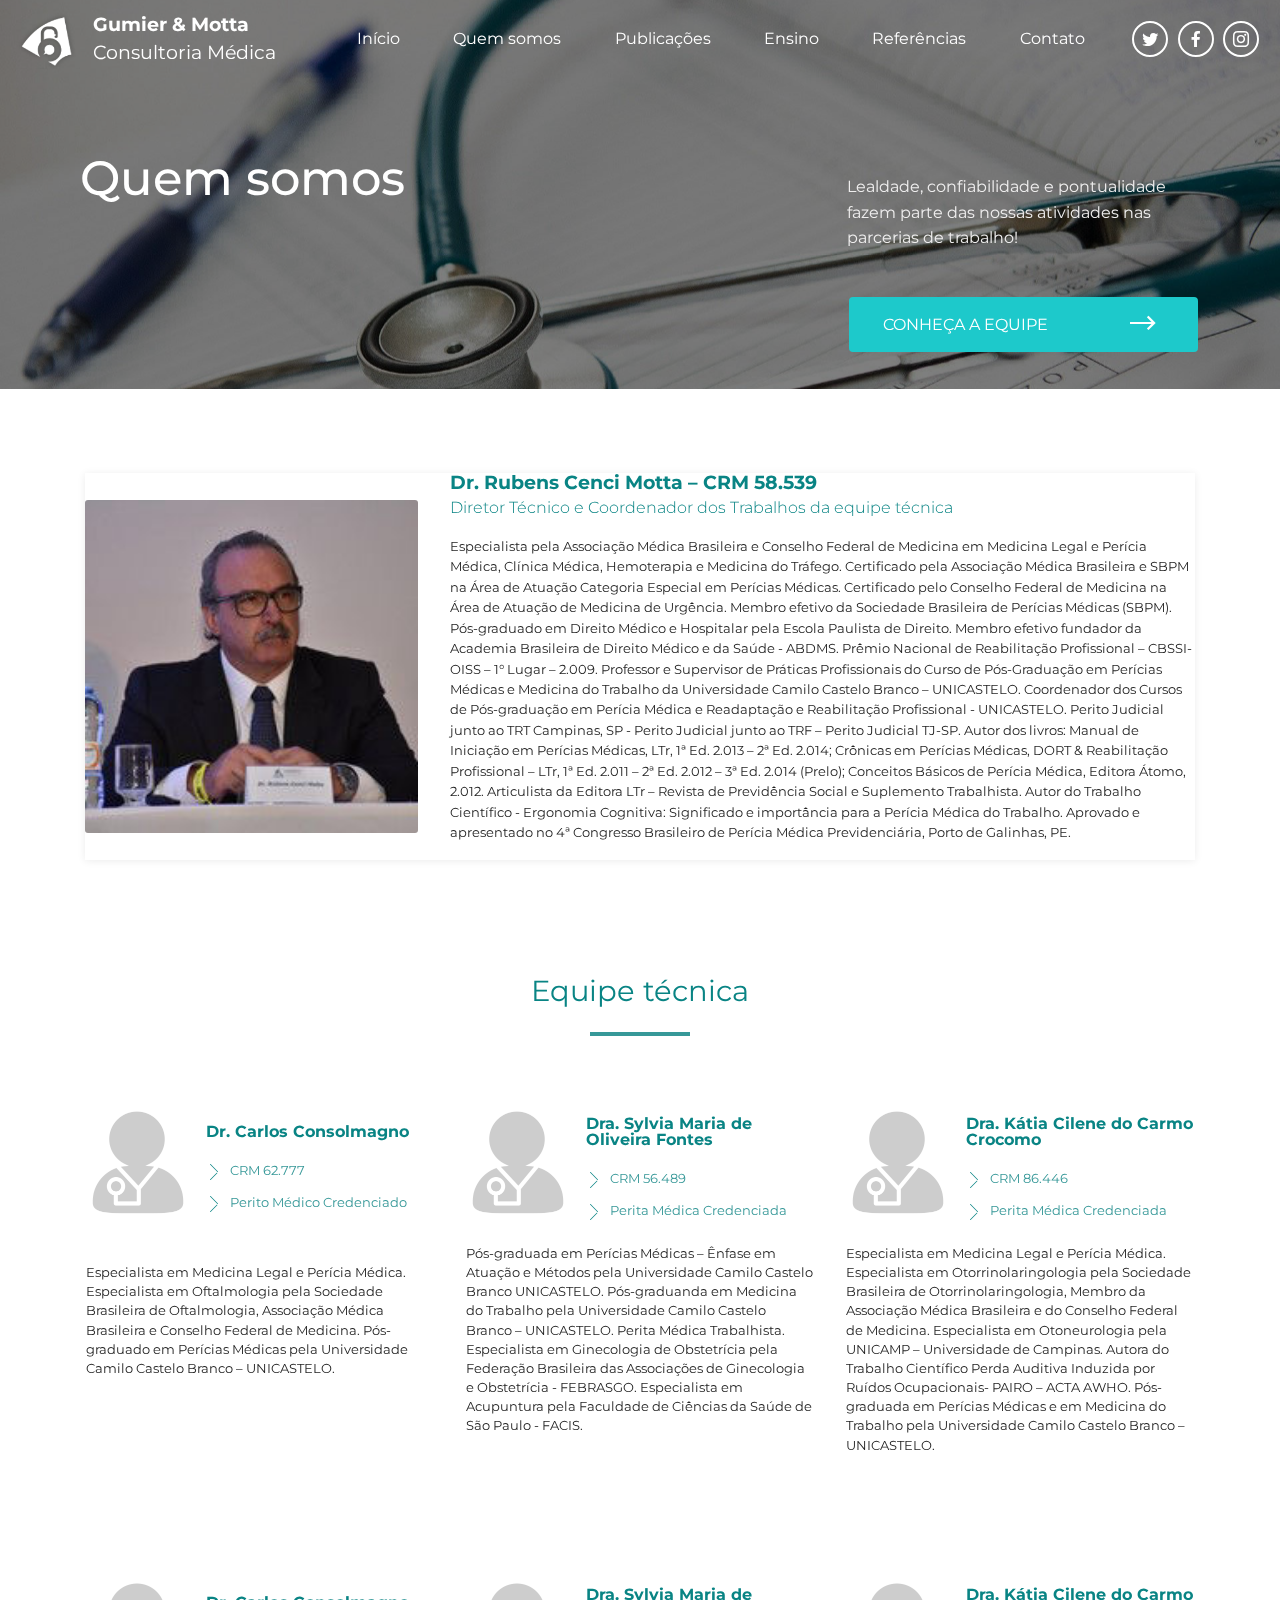
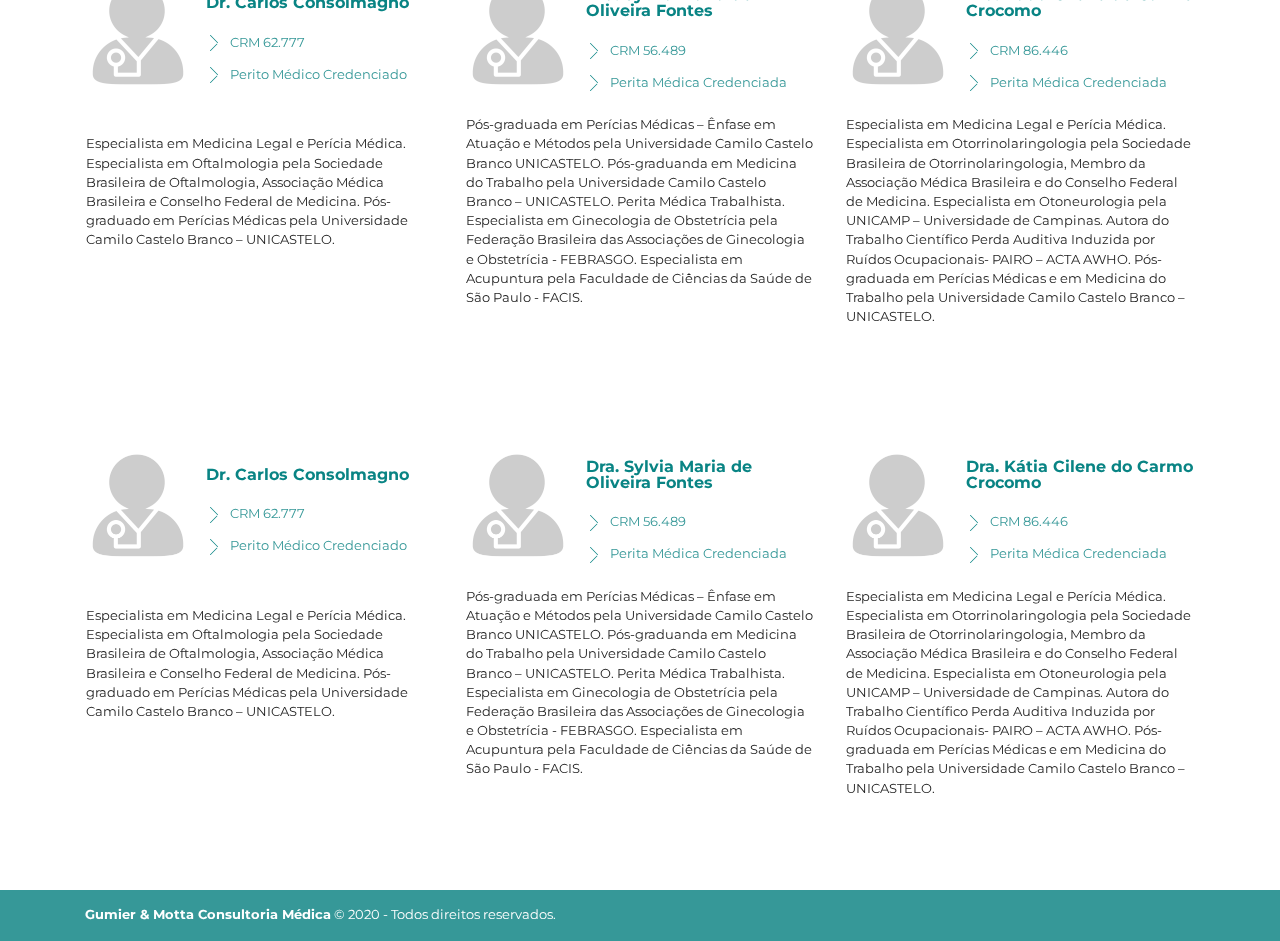
<file: quemsomos.html>
<!DOCTYPE html>
<html  >
<head>
  
  <meta charset="UTF-8">
  <meta http-equiv="X-UA-Compatible" content="IE=edge">
  
  <meta name="viewport" content="width=device-width, initial-scale=1, minimum-scale=1">
  <link rel="shortcut icon" href="assets/images/gm-112x106.png" type="image/x-icon">
  <meta name="description" content="">
  
  
  <title>Quem somos</title>
  <link rel="stylesheet" href="assets/web/assets/mobirise-icons/mobirise-icons.css">
  <link rel="stylesheet" href="assets/web/assets/mobirise-icons2/mobirise2.css">
  <link rel="stylesheet" href="assets/tether/tether.min.css">
  <link rel="stylesheet" href="assets/bootstrap/css/bootstrap.min.css">
  <link rel="stylesheet" href="assets/bootstrap/css/bootstrap-grid.min.css">
  <link rel="stylesheet" href="assets/bootstrap/css/bootstrap-reboot.min.css">
  <link rel="stylesheet" href="assets/facebook-plugin/style.css">
  <link rel="stylesheet" href="assets/dropdown/css/style.css">
  <link rel="stylesheet" href="assets/socicon/css/styles.css">
  <link rel="stylesheet" href="assets/theme/css/style.css">
  <link rel="preload" as="style" href="assets/mobirise/css/mbr-additional.css"><link rel="stylesheet" href="assets/mobirise/css/mbr-additional.css" type="text/css">
  
  
  

</head>
<body>
  <section class="menu cid-s6JaMPdPAh" once="menu" id="menu1-p">

    
    

    <nav class="navbar navbar-dropdown navbar-fixed-top navbar-expand-lg">
        <div class="navbar-brand">
            <span class="navbar-logo">
                <a href="index.html#top">
                    <img src="assets/images/gm-112x106.png" alt="" title="" style="height: 3.8rem;">
                </a>
            </span>
            <span class="navbar-caption-wrap"><a class="navbar-caption text-white display-5" href="index.html#top"><strong>
                    Gumier &amp; Motta</strong><br>Consultoria Médica</a></span>
        </div>
        <button class="navbar-toggler" type="button" data-toggle="collapse" data-target="#navbarSupportedContent" aria-controls="navbarNavAltMarkup" aria-expanded="false" aria-label="Toggle navigation">
            <div class="hamburger">
                <span></span>
                <span></span>
                <span></span>
                <span></span>
            </div>
        </button>
      <div class="collapse navbar-collapse" id="navbarSupportedContent">
            <ul class="navbar-nav nav-dropdown nav-right" data-app-modern-menu="true"><li class="nav-item">
                    <a class="nav-link link text-white display-4" href="index.html">
                        Início</a>
                </li>
                <li class="nav-item">
                    <a class="nav-link link text-white display-4" href="quemsomos.html">
                        Quem somos</a>
                </li>
                <li class="nav-item">
                    <a class="nav-link link text-white display-4" href="publicacoes.html">
                        Publicações</a>
                </li><li class="nav-item"><a class="nav-link link text-white display-4" href="ensino.html">
                        Ensino</a></li><li class="nav-item"><a class="nav-link link text-white display-4" href="referencia.html">
                        Referências</a></li><li class="nav-item"><a class="nav-link link text-white display-4" href="index.html#form2-8">
                        Contato</a></li></ul>
            <div class="icons-menu">
              <div class="soc-item">
                <a href="https://twitter.com" target="_blank">
                  <span class="mbr-iconfont socicon-twitter socicon"></span>
                </a>
              </div>
              <div class="soc-item">
                <a href="https://facebook.com" target="_blank">
                  <span class="mbr-iconfont socicon-facebook socicon"></span>
                </a>
              </div>
              <div class="soc-item">
                <a href="https://instagram.com" target="_blank">
                  <span class="mbr-iconfont socicon-instagram socicon"></span>
                </a>
              </div>
              
              
              
            </div>
            
      </div>
    </nav>
</section>

<section class="extСontent cid-s6JbF0Vx4M mbr-parallax-background" id="extContent5-z">
    
    <div class="mbr-overlay" style="opacity: 0.5; background-color: rgb(0, 0, 0);">
    </div>
    <div class="container">
        <div class="row">
            <div class="col-lg-7 col-md-12">
                <div class="content-wrapper align-left">
                    
                    <h1 class="mbr-section-title mbr-semibold mbr-white pb-4 mbr-fonts-style display-1">
                        Quem somos</h1>
                </div>
            </div>
            <div class="col-lg-4 col-md-6 col-12">
                <div class="content-wrapper align-left">
                    <p class="mbr-text mbr-white mbr-regular mbr-white mbr-fonts-style pt-4 display-4">Lealdade, confiabilidade e pontualidade fazem parte das nossas atividades nas parcerias de trabalho!</p>
                    <div class="mbr-section-btn pt-4"><a class="btn btn-lg btn-success display-4" href="quemsomos.html#extContent5-z"><span class="mobi-mbri mobi-mbri-right mbr-iconfont mbr-iconfont-btn"></span>CONHEÇA A EQUIPE</a></div>
                </div>
            </div>
        </div>
    </div>
</section>

<section class="extTeams cid-s6Jb0AfE3q" id="extTeams8-w">

    

    
    <div class="container">
        <div class="row justify-content-center">
            <div class="col-md-12">
                
            </div>
        </div>
        <div class="row row-content justify-content-center">




            <div class="card py-4 col-md-12">
                <div class="card-wrapper">
                    <div class="card-img">
                        <img src="assets/images/rubao-200x200.jpg" title="" alt="">
                    </div>
                    <div class="card-box">
                        <div class="text-box">
                            <h4 class="card-title mbr-fonts-style mbr-normal display-5"><strong>Dr. Rubens Cenci Motta – CRM 58.539</strong></h4>
                            <p class="mbr-text mbr-fonts-style status mbr-normal display-4">
                                Diretor Técnico e Coordenador dos Trabalhos da equipe técnica</p>

                            <p class="mbr-text mbr-fonts-style mbr-normal display-7">Especialista pela Associação Médica Brasileira e Conselho Federal de Medicina em Medicina Legal e Perícia Médica, Clínica Médica, Hemoterapia e Medicina do Tráfego. Certificado pela Associação Médica Brasileira e SBPM na Área de Atuação Categoria Especial em Perícias Médicas. Certificado pelo Conselho Federal de Medicina na Área de Atuação de Medicina de Urgência. Membro efetivo da Sociedade Brasileira de Perícias Médicas (SBPM). Pós-graduado em Direito Médico e Hospitalar pela Escola Paulista de Direito. Membro efetivo fundador da Academia Brasileira de Direito Médico e da Saúde - ABDMS. Prêmio Nacional de Reabilitação Profissional – CBSSI-OISS – 1° Lugar – 2.009. Professor e Supervisor de Práticas Profissionais do Curso de Pós-Graduação em Perícias Médicas e Medicina do Trabalho da Universidade Camilo Castelo Branco – UNICASTELO. Coordenador dos Cursos de Pós-graduação em Perícia Médica e Readaptação e Reabilitação Profissional - UNICASTELO. Perito Judicial junto ao TRT Campinas, SP - Perito Judicial junto ao TRF – Perito Judicial TJ-SP. Autor dos livros: Manual de Iniciação em Perícias Médicas, LTr, 1ª Ed. 2.013 – 2ª Ed. 2.014; Crônicas em Perícias Médicas, DORT &amp; Reabilitação Profissional – LTr, 1ª Ed. 2.011 – 2ª Ed. 2.012 – 3ª Ed. 2.014 (Prelo); Conceitos Básicos de Perícia Médica, Editora Átomo, 2.012. Articulista da Editora LTr – Revista de Previdência Social e Suplemento Trabalhista. Autor do Trabalho Científico - Ergonomia Cognitiva: Significado e importância para a Perícia Médica do Trabalho. Aprovado e apresentado no 4ª Congresso Brasileiro de Perícia Médica Previdenciária, Porto de Galinhas, PE.<br></p>
                        </div>
                        
                    </div>
                </div>


            </div>


            


            


        </div>
    </div>


</section>

<section class="extTeams cid-s6Jb42yk5S" id="extTeams9-x">

    

    
    <div class="container">
        <div class="row justify-content-center">
            <div class="col-md-12">
                <h2 class="mbr-section-title pb-2 mbr-bold mbr-fonts-style align-left display-2"><span style="font-weight: normal;">Equipe técnica</span></h2>
                <div class="line-wrap">
                    <div class="line"></div>
                </div>

            </div>
        </div>
        <div class="row pt-3 row-content justify-content-center">



            <div class="card p-3 col-12 col-md-6 col-lg-4">
                <div class="card-wrapper">
                    <div class="card-img">
                        <img src="assets/images/doctor-icon-208x240.png" title="" alt="">
                    </div>
                    <div class="card-box align-left">
                        <h4 class="card-title mbr-fonts-style mbr-bold pb-4 display-4">Dr. Carlos Consolmagno</h4>
                        <div class="ico-line pb-3">
                            <div class="pr-2 mbr-iconfont mbr-iconfont-social mbri-arrow-next" style="color: rgb(9, 132, 132); fill: rgb(9, 132, 132);" media-simple="true"></div>
                            <h3 class="phone mbr-fonts-style display-7">CRM 62.777</h3>
                        </div>
                        <div class="ico-line">
                            <div class="pr-2 mbr-iconfont mbr-iconfont-social mbri-arrow-next" style="color: rgb(9, 132, 132); fill: rgb(9, 132, 132);" media-simple="true"></div>
                            <h3 class="mail mbr-fonts-style display-7">Perito Médico Credenciado</h3>
                        </div>
                    </div>
                </div>
                <p class="mbr-text mbr-fonts-style pt-3 align-left display-7">
                    <br>Especialista em Medicina Legal e Perícia Médica. Especialista em Oftalmologia pela Sociedade Brasileira de Oftalmologia, Associação Médica Brasileira e Conselho Federal de Medicina. Pós-graduado em Perícias Médicas pela Universidade Camilo Castelo Branco – UNICASTELO.<br><br><br><br><br>
                </p>
            </div>




            <div class="card p-3 col-12 col-md-6 col-lg-4">
                <div class="card-wrapper">
                    <div class="card-img">
                        <img src="assets/images/doctor-icon-208x240.png" title="" alt="">
                    </div>
                    <div class="card-box align-left">
                        <h4 class="card-title mbr-fonts-style mbr-bold display-4 pb-4">Dra. Sylvia Maria de Oliveira Fontes</h4>
                        <div class="ico-line pb-3">
                            <div class="pr-2 mbr-iconfont mbr-iconfont-social mbri-arrow-next" style="color: rgb(9, 132, 132); fill: rgb(9, 132, 132);" media-simple="true"></div>
                            <h3 class="phone mbr-fonts-style display-7">CRM 56.489</h3>
                        </div>
                        <div class="ico-line">
                            <div class="pr-2 mbr-iconfont mbr-iconfont-social mbri-arrow-next" style="color: rgb(9, 132, 132); fill: rgb(9, 132, 132);" media-simple="true"></div>
                            <h3 class="mail mbr-fonts-style display-7">Perita Médica Credenciada</h3>
                        </div>
                    </div>
                </div>
                <p class="mbr-text mbr-fonts-style pt-3 align-left display-7">
                    Pós-graduada em Perícias Médicas – Ênfase em Atuação e Métodos pela Universidade Camilo Castelo Branco UNICASTELO. Pós-graduanda em Medicina do Trabalho pela Universidade Camilo Castelo Branco – UNICASTELO. Perita Médica Trabalhista. Especialista em Ginecologia de Obstetrícia pela Federação Brasileira das Associações de Ginecologia e Obstetrícia - FEBRASGO. Especialista em Acupuntura pela  Faculdade de Ciências da Saúde de São Paulo - FACIS.<br><br></p>
            </div>



            <div class="card p-3 col-12 col-md-6 col-lg-4">
                <div class="card-wrapper">
                    <div class="card-img">
                        <img src="assets/images/doctor-icon-208x240.png" title="" alt="">
                    </div>
                    <div class="card-box align-left">
                        <h4 class="card-title mbr-fonts-style mbr-bold display-4 pb-4">Dra. Kátia Cilene do Carmo Crocomo</h4>
                        <div class="ico-line pb-3">
                            <div class="pr-2 mbr-iconfont mbr-iconfont-social mbri-arrow-next" style="color: rgb(9, 132, 132); fill: rgb(9, 132, 132);" media-simple="true"></div>
                            <h3 class="phone mbr-fonts-style display-7">CRM 86.446</h3>
                        </div>
                        <div class="ico-line">
                            <div class="pr-2 mbr-iconfont mbr-iconfont-social mbri-arrow-next" style="color: rgb(9, 132, 132); fill: rgb(9, 132, 132);" media-simple="true"></div>
                            <h3 class="mail mbr-fonts-style display-7">Perita Médica Credenciada</h3>
                        </div>
                    </div>
                </div>
                <p class="mbr-text mbr-fonts-style pt-3 align-left display-7">
                    Especialista em Medicina Legal e Perícia Médica. Especialista em Otorrinolaringologia pela Sociedade Brasileira de Otorrinolaringologia, Membro da Associação Médica Brasileira e do Conselho Federal de Medicina. Especialista em Otoneurologia pela UNICAMP – Universidade de Campinas. Autora do Trabalho Científico Perda Auditiva Induzida por Ruídos Ocupacionais- PAIRO – ACTA AWHO. Pós-graduada em Perícias Médicas e em Medicina do Trabalho pela Universidade Camilo Castelo Branco – UNICASTELO.<br>
                </p>
            </div>





        </div>
    </div>
</section>

<section class="extTeams cid-s6JggvY6NZ" id="extTeams9-10">

    

    
    <div class="container">
        <div class="row justify-content-center">
            <div class="col-md-12">
                
                

            </div>
        </div>
        <div class="row pt-3 row-content justify-content-center">



            <div class="card p-3 col-12 col-md-6 col-lg-4">
                <div class="card-wrapper">
                    <div class="card-img">
                        <img src="assets/images/doctor-icon-208x240.png" title="" alt="">
                    </div>
                    <div class="card-box align-left">
                        <h4 class="card-title mbr-fonts-style mbr-bold pb-4 display-4">Dr. Carlos Consolmagno</h4>
                        <div class="ico-line pb-3">
                            <div class="pr-2 mbr-iconfont mbr-iconfont-social mbri-arrow-next" style="color: rgb(9, 132, 132); fill: rgb(9, 132, 132);" media-simple="true"></div>
                            <h3 class="phone mbr-fonts-style display-7">CRM 62.777</h3>
                        </div>
                        <div class="ico-line">
                            <div class="pr-2 mbr-iconfont mbr-iconfont-social mbri-arrow-next" style="color: rgb(9, 132, 132); fill: rgb(9, 132, 132);" media-simple="true"></div>
                            <h3 class="mail mbr-fonts-style display-7">Perito Médico Credenciado</h3>
                        </div>
                    </div>
                </div>
                <p class="mbr-text mbr-fonts-style pt-3 align-left display-7">
                    <br>Especialista em Medicina Legal e Perícia Médica. Especialista em Oftalmologia pela Sociedade Brasileira de Oftalmologia, Associação Médica Brasileira e Conselho Federal de Medicina. Pós-graduado em Perícias Médicas pela Universidade Camilo Castelo Branco – UNICASTELO.<br><br><br><br><br>
                </p>
            </div>




            <div class="card p-3 col-12 col-md-6 col-lg-4">
                <div class="card-wrapper">
                    <div class="card-img">
                        <img src="assets/images/doctor-icon-208x240.png" title="" alt="">
                    </div>
                    <div class="card-box align-left">
                        <h4 class="card-title mbr-fonts-style mbr-bold display-4 pb-4">Dra. Sylvia Maria de Oliveira Fontes</h4>
                        <div class="ico-line pb-3">
                            <div class="pr-2 mbr-iconfont mbr-iconfont-social mbri-arrow-next" style="color: rgb(9, 132, 132); fill: rgb(9, 132, 132);" media-simple="true"></div>
                            <h3 class="phone mbr-fonts-style display-7">CRM 56.489</h3>
                        </div>
                        <div class="ico-line">
                            <div class="pr-2 mbr-iconfont mbr-iconfont-social mbri-arrow-next" style="color: rgb(9, 132, 132); fill: rgb(9, 132, 132);" media-simple="true"></div>
                            <h3 class="mail mbr-fonts-style display-7">Perita Médica Credenciada</h3>
                        </div>
                    </div>
                </div>
                <p class="mbr-text mbr-fonts-style pt-3 align-left display-7">
                    Pós-graduada em Perícias Médicas – Ênfase em Atuação e Métodos pela Universidade Camilo Castelo Branco UNICASTELO. Pós-graduanda em Medicina do Trabalho pela Universidade Camilo Castelo Branco – UNICASTELO. Perita Médica Trabalhista. Especialista em Ginecologia de Obstetrícia pela Federação Brasileira das Associações de Ginecologia e Obstetrícia - FEBRASGO. Especialista em Acupuntura pela  Faculdade de Ciências da Saúde de São Paulo - FACIS.<br><br></p>
            </div>



            <div class="card p-3 col-12 col-md-6 col-lg-4">
                <div class="card-wrapper">
                    <div class="card-img">
                        <img src="assets/images/doctor-icon-208x240.png" title="" alt="">
                    </div>
                    <div class="card-box align-left">
                        <h4 class="card-title mbr-fonts-style mbr-bold display-4 pb-4">Dra. Kátia Cilene do Carmo Crocomo</h4>
                        <div class="ico-line pb-3">
                            <div class="pr-2 mbr-iconfont mbr-iconfont-social mbri-arrow-next" style="color: rgb(9, 132, 132); fill: rgb(9, 132, 132);" media-simple="true"></div>
                            <h3 class="phone mbr-fonts-style display-7">CRM 86.446</h3>
                        </div>
                        <div class="ico-line">
                            <div class="pr-2 mbr-iconfont mbr-iconfont-social mbri-arrow-next" style="color: rgb(9, 132, 132); fill: rgb(9, 132, 132);" media-simple="true"></div>
                            <h3 class="mail mbr-fonts-style display-7">Perita Médica Credenciada</h3>
                        </div>
                    </div>
                </div>
                <p class="mbr-text mbr-fonts-style pt-3 align-left display-7">
                    Especialista em Medicina Legal e Perícia Médica. Especialista em Otorrinolaringologia pela Sociedade Brasileira de Otorrinolaringologia, Membro da Associação Médica Brasileira e do Conselho Federal de Medicina. Especialista em Otoneurologia pela UNICAMP – Universidade de Campinas. Autora do Trabalho Científico Perda Auditiva Induzida por Ruídos Ocupacionais- PAIRO – ACTA AWHO. Pós-graduada em Perícias Médicas e em Medicina do Trabalho pela Universidade Camilo Castelo Branco – UNICASTELO.<br>
                </p>
            </div>





        </div>
    </div>
</section>

<section class="extTeams cid-s6JghKIawa" id="extTeams9-11">

    

    
    <div class="container">
        <div class="row justify-content-center">
            <div class="col-md-12">
                
                

            </div>
        </div>
        <div class="row pt-3 row-content justify-content-center">



            <div class="card p-3 col-12 col-md-6 col-lg-4">
                <div class="card-wrapper">
                    <div class="card-img">
                        <img src="assets/images/doctor-icon-208x240.png" title="" alt="">
                    </div>
                    <div class="card-box align-left">
                        <h4 class="card-title mbr-fonts-style mbr-bold pb-4 display-4">Dr. Carlos Consolmagno</h4>
                        <div class="ico-line pb-3">
                            <div class="pr-2 mbr-iconfont mbr-iconfont-social mbri-arrow-next" style="color: rgb(9, 132, 132); fill: rgb(9, 132, 132);" media-simple="true"></div>
                            <h3 class="phone mbr-fonts-style display-7">CRM 62.777</h3>
                        </div>
                        <div class="ico-line">
                            <div class="pr-2 mbr-iconfont mbr-iconfont-social mbri-arrow-next" style="color: rgb(9, 132, 132); fill: rgb(9, 132, 132);" media-simple="true"></div>
                            <h3 class="mail mbr-fonts-style display-7">Perito Médico Credenciado</h3>
                        </div>
                    </div>
                </div>
                <p class="mbr-text mbr-fonts-style pt-3 align-left display-7">
                    <br>Especialista em Medicina Legal e Perícia Médica. Especialista em Oftalmologia pela Sociedade Brasileira de Oftalmologia, Associação Médica Brasileira e Conselho Federal de Medicina. Pós-graduado em Perícias Médicas pela Universidade Camilo Castelo Branco – UNICASTELO.<br><br><br><br><br>
                </p>
            </div>




            <div class="card p-3 col-12 col-md-6 col-lg-4">
                <div class="card-wrapper">
                    <div class="card-img">
                        <img src="assets/images/doctor-icon-208x240.png" title="" alt="">
                    </div>
                    <div class="card-box align-left">
                        <h4 class="card-title mbr-fonts-style mbr-bold display-4 pb-4">Dra. Sylvia Maria de Oliveira Fontes</h4>
                        <div class="ico-line pb-3">
                            <div class="pr-2 mbr-iconfont mbr-iconfont-social mbri-arrow-next" style="color: rgb(9, 132, 132); fill: rgb(9, 132, 132);" media-simple="true"></div>
                            <h3 class="phone mbr-fonts-style display-7">CRM 56.489</h3>
                        </div>
                        <div class="ico-line">
                            <div class="pr-2 mbr-iconfont mbr-iconfont-social mbri-arrow-next" style="color: rgb(9, 132, 132); fill: rgb(9, 132, 132);" media-simple="true"></div>
                            <h3 class="mail mbr-fonts-style display-7">Perita Médica Credenciada</h3>
                        </div>
                    </div>
                </div>
                <p class="mbr-text mbr-fonts-style pt-3 align-left display-7">
                    Pós-graduada em Perícias Médicas – Ênfase em Atuação e Métodos pela Universidade Camilo Castelo Branco UNICASTELO. Pós-graduanda em Medicina do Trabalho pela Universidade Camilo Castelo Branco – UNICASTELO. Perita Médica Trabalhista. Especialista em Ginecologia de Obstetrícia pela Federação Brasileira das Associações de Ginecologia e Obstetrícia - FEBRASGO. Especialista em Acupuntura pela  Faculdade de Ciências da Saúde de São Paulo - FACIS.<br><br></p>
            </div>



            <div class="card p-3 col-12 col-md-6 col-lg-4">
                <div class="card-wrapper">
                    <div class="card-img">
                        <img src="assets/images/doctor-icon-208x240.png" title="" alt="">
                    </div>
                    <div class="card-box align-left">
                        <h4 class="card-title mbr-fonts-style mbr-bold display-4 pb-4">Dra. Kátia Cilene do Carmo Crocomo</h4>
                        <div class="ico-line pb-3">
                            <div class="pr-2 mbr-iconfont mbr-iconfont-social mbri-arrow-next" style="color: rgb(9, 132, 132); fill: rgb(9, 132, 132);" media-simple="true"></div>
                            <h3 class="phone mbr-fonts-style display-7">CRM 86.446</h3>
                        </div>
                        <div class="ico-line">
                            <div class="pr-2 mbr-iconfont mbr-iconfont-social mbri-arrow-next" style="color: rgb(9, 132, 132); fill: rgb(9, 132, 132);" media-simple="true"></div>
                            <h3 class="mail mbr-fonts-style display-7">Perita Médica Credenciada</h3>
                        </div>
                    </div>
                </div>
                <p class="mbr-text mbr-fonts-style pt-3 align-left display-7">
                    Especialista em Medicina Legal e Perícia Médica. Especialista em Otorrinolaringologia pela Sociedade Brasileira de Otorrinolaringologia, Membro da Associação Médica Brasileira e do Conselho Federal de Medicina. Especialista em Otoneurologia pela UNICAMP – Universidade de Campinas. Autora do Trabalho Científico Perda Auditiva Induzida por Ruídos Ocupacionais- PAIRO – ACTA AWHO. Pós-graduada em Perícias Médicas e em Medicina do Trabalho pela Universidade Camilo Castelo Branco – UNICASTELO.<br>
                </p>
            </div>





        </div>
    </div>
</section>

<section class="cid-s6JaMTGoZQ" id="footer4-v">

    

    

    <div class="container">
        <div class="row">
            <div class="col-md-12 text1 col-lg-6">
                <p class="mbr-text mbr-bold links mbr-fonts-style align-left display-7">Gumier &amp; Motta Consultoria Médica<span style="font-weight: normal;"> © 2020 - Todos direitos reservados.</span></p>
            </div>
            <div class="col-md-12 copyright align-right text2 col-lg-6">
                <p class="mbr-text mbr-bold mbr-fonts-style display-5"></p>
            </div>
            <div class="col-lg-4 col-md-12">
                
            </div>    
        </div>
    </div>
</section>


  <script src="assets/web/assets/jquery/jquery.min.js"></script>
  <script src="assets/popper/popper.min.js"></script>
  <script src="assets/tether/tether.min.js"></script>
  <script src="assets/bootstrap/js/bootstrap.min.js"></script>
  <script src="https://connect.facebook.net/en_US/sdk.js#xfbml=1&version=v2.5"></script>
  <script src="https://apis.google.com/js/plusone.js"></script>
  <script src="assets/facebook-plugin/facebook-script.js"></script>
  <script src="assets/smoothscroll/smooth-scroll.js"></script>
  <script src="assets/dropdown/js/nav-dropdown.js"></script>
  <script src="assets/dropdown/js/navbar-dropdown.js"></script>
  <script src="assets/touch-swipe/jquery.touch-swipe.min.js"></script>
  <script src="assets/parallax/jarallax.min.js"></script>
  <script src="assets/theme/js/script.js"></script>
  
  

</body>
</html>
</file>
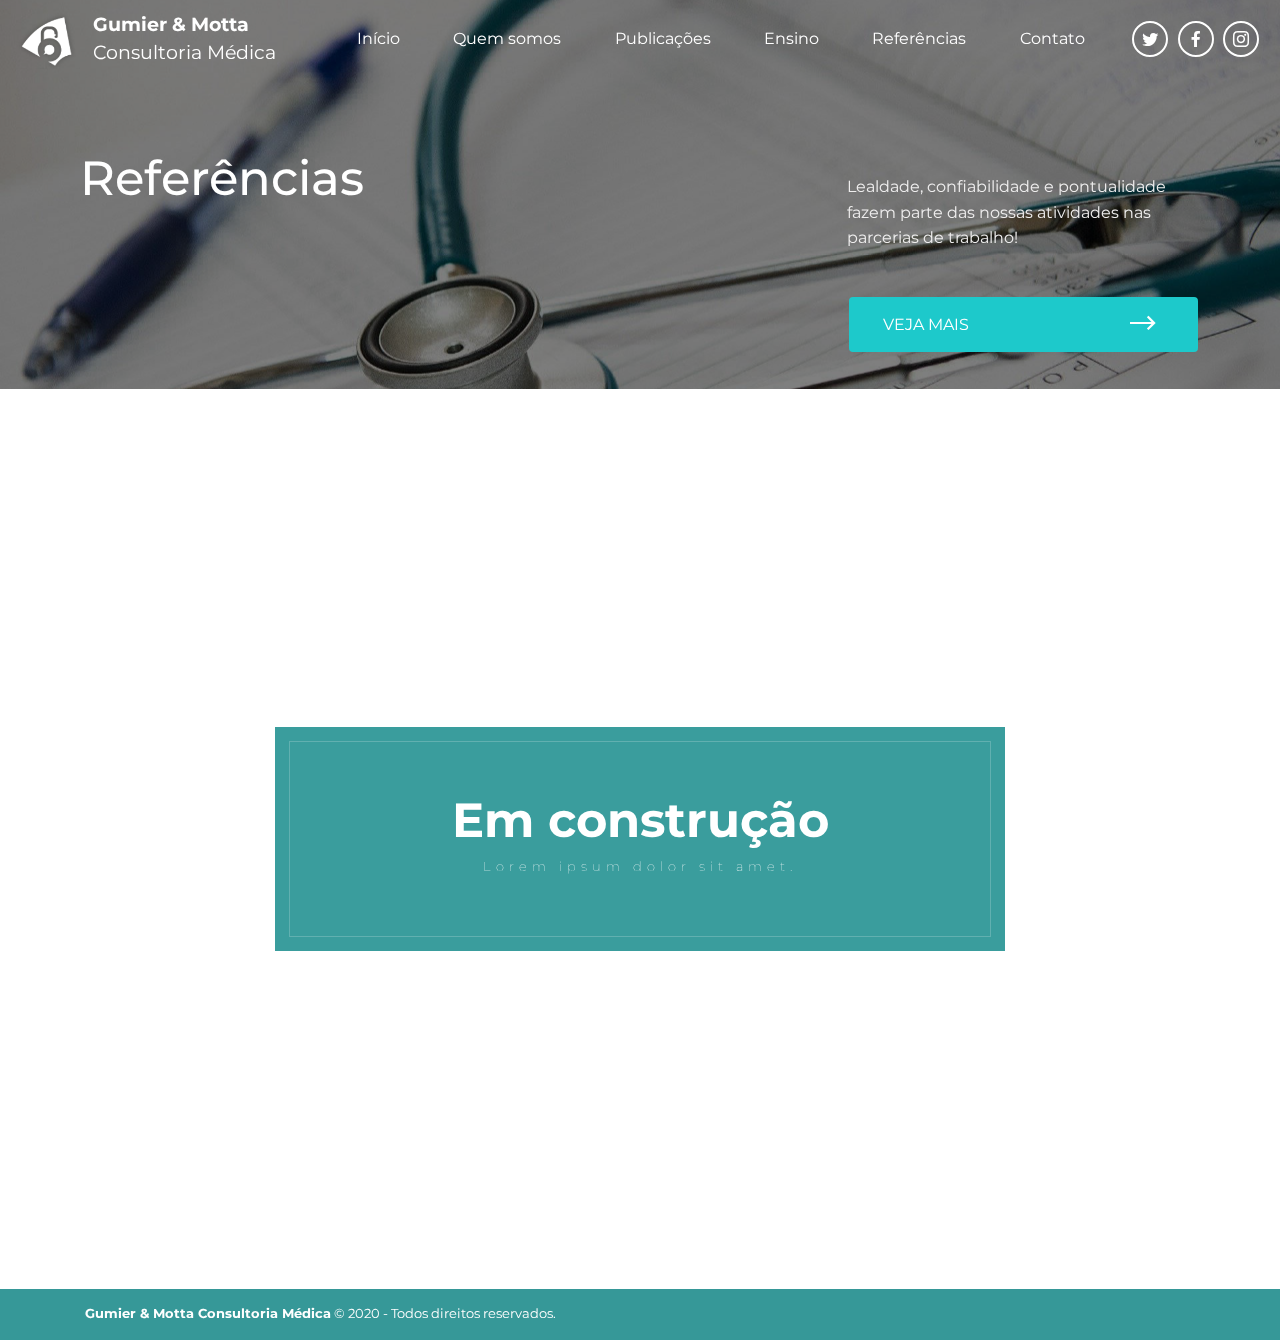
<file: referencia.html>
<!DOCTYPE html>
<html  >
<head>
  
  <meta charset="UTF-8">
  <meta http-equiv="X-UA-Compatible" content="IE=edge">
  
  <meta name="viewport" content="width=device-width, initial-scale=1, minimum-scale=1">
  <link rel="shortcut icon" href="assets/images/gm-112x106.png" type="image/x-icon">
  <meta name="description" content="">
  
  
  <title>Referencia</title>
  <link rel="stylesheet" href="assets/web/assets/mobirise-icons/mobirise-icons.css">
  <link rel="stylesheet" href="assets/web/assets/mobirise-icons2/mobirise2.css">
  <link rel="stylesheet" href="assets/tether/tether.min.css">
  <link rel="stylesheet" href="assets/bootstrap/css/bootstrap.min.css">
  <link rel="stylesheet" href="assets/bootstrap/css/bootstrap-grid.min.css">
  <link rel="stylesheet" href="assets/bootstrap/css/bootstrap-reboot.min.css">
  <link rel="stylesheet" href="assets/facebook-plugin/style.css">
  <link rel="stylesheet" href="assets/dropdown/css/style.css">
  <link rel="stylesheet" href="assets/socicon/css/styles.css">
  <link rel="stylesheet" href="assets/theme/css/style.css">
  <link rel="preload" as="style" href="assets/mobirise/css/mbr-additional.css"><link rel="stylesheet" href="assets/mobirise/css/mbr-additional.css" type="text/css">
  
  
  

</head>
<body>
  <section class="menu cid-s6KFhgUSEk" once="menu" id="menu1-1g">

    
    

    <nav class="navbar navbar-dropdown navbar-fixed-top navbar-expand-lg">
        <div class="navbar-brand">
            <span class="navbar-logo">
                <a href="index.html#top">
                    <img src="assets/images/gm-112x106.png" alt="" title="" style="height: 3.8rem;">
                </a>
            </span>
            <span class="navbar-caption-wrap"><a class="navbar-caption text-white display-5" href="index.html#top"><strong>
                    Gumier &amp; Motta</strong><br>Consultoria Médica</a></span>
        </div>
        <button class="navbar-toggler" type="button" data-toggle="collapse" data-target="#navbarSupportedContent" aria-controls="navbarNavAltMarkup" aria-expanded="false" aria-label="Toggle navigation">
            <div class="hamburger">
                <span></span>
                <span></span>
                <span></span>
                <span></span>
            </div>
        </button>
      <div class="collapse navbar-collapse" id="navbarSupportedContent">
            <ul class="navbar-nav nav-dropdown nav-right" data-app-modern-menu="true"><li class="nav-item">
                    <a class="nav-link link text-white display-4" href="index.html">
                        Início</a>
                </li>
                <li class="nav-item">
                    <a class="nav-link link text-white display-4" href="quemsomos.html">
                        Quem somos</a>
                </li>
                <li class="nav-item">
                    <a class="nav-link link text-white display-4" href="publicacoes.html">
                        Publicações</a>
                </li><li class="nav-item"><a class="nav-link link text-white display-4" href="ensino.html">
                        Ensino</a></li><li class="nav-item"><a class="nav-link link text-white display-4" href="referencia.html">
                        Referências</a></li><li class="nav-item"><a class="nav-link link text-white display-4" href="index.html#form2-8">
                        Contato</a></li></ul>
            <div class="icons-menu">
              <div class="soc-item">
                <a href="https://twitter.com" target="_blank">
                  <span class="mbr-iconfont socicon-twitter socicon"></span>
                </a>
              </div>
              <div class="soc-item">
                <a href="https://facebook.com" target="_blank">
                  <span class="mbr-iconfont socicon-facebook socicon"></span>
                </a>
              </div>
              <div class="soc-item">
                <a href="https://instagram.com" target="_blank">
                  <span class="mbr-iconfont socicon-instagram socicon"></span>
                </a>
              </div>
              
              
              
            </div>
            
      </div>
    </nav>
</section>

<section class="extСontent cid-s6KFhilLch mbr-parallax-background" id="extContent5-1h">
    
    <div class="mbr-overlay" style="opacity: 0.5; background-color: rgb(0, 0, 0);">
    </div>
    <div class="container">
        <div class="row">
            <div class="col-lg-7 col-md-12">
                <div class="content-wrapper align-left">
                    
                    <h1 class="mbr-section-title mbr-semibold mbr-white pb-4 mbr-fonts-style display-1">
                        Referências</h1>
                </div>
            </div>
            <div class="col-lg-4 col-md-6 col-12">
                <div class="content-wrapper align-left">
                    <p class="mbr-text mbr-white mbr-regular mbr-white mbr-fonts-style pt-4 display-4">Lealdade, confiabilidade e pontualidade fazem parte das nossas atividades nas parcerias de trabalho!</p>
                    <div class="mbr-section-btn pt-4"><a class="btn btn-lg btn-success display-4" href="https://www.amazon.com.br/Livros-Rubens-Cenci-Motta/s?rh=n%3A6740748011%2Cp_lbr_books_authors_browse-bin%3ARubens+Cenci+Motta" target="_blank"><span class="mobi-mbri mobi-mbri-right mbr-iconfont mbr-iconfont-btn"></span>VEJA MAIS</a></div>
                </div>
            </div>
        </div>
    </div>
</section>

<section class="extHeader cid-s6KFhjj1Bi mbr-fullscreen" id="extHeader2-1i">

    

    
    <div class="container text-center" data-stellar-background-ratio=".5">
      <div class="row slider-wrapper justify-content-center">
        <div class="col-lg-8 col-md-6">
            <div class="slider-text  slider-text-two">
              <h2 class="mbr-section-title mbr-fonts-style mbr-bold align-center display-1">Em construção</h2>
              <h4 class="mbr-text mbr-fonts-style align-center display-7">Lorem ipsum dolor sit amet.</h4><h4>
            </h4></div>
        </div>
      </div>
    </div>
    
</section>

<section class="cid-s6KFhkdfoT" id="footer4-1j">

    

    

    <div class="container">
        <div class="row">
            <div class="col-md-12 text1 col-lg-6">
                <p class="mbr-text mbr-bold links mbr-fonts-style align-left display-7">Gumier &amp; Motta Consultoria Médica<span style="font-weight: normal;"> © 2020 - Todos direitos reservados.</span></p>
            </div>
            <div class="col-md-12 copyright align-right text2 col-lg-6">
                <p class="mbr-text mbr-bold mbr-fonts-style display-5"></p>
            </div>
            <div class="col-lg-4 col-md-12">
                
            </div>    
        </div>
    </div>
</section>


  <script src="assets/web/assets/jquery/jquery.min.js"></script>
  <script src="assets/popper/popper.min.js"></script>
  <script src="assets/tether/tether.min.js"></script>
  <script src="assets/bootstrap/js/bootstrap.min.js"></script>
  <script src="https://connect.facebook.net/en_US/sdk.js#xfbml=1&version=v2.5"></script>
  <script src="https://apis.google.com/js/plusone.js"></script>
  <script src="assets/facebook-plugin/facebook-script.js"></script>
  <script src="assets/smoothscroll/smooth-scroll.js"></script>
  <script src="assets/dropdown/js/nav-dropdown.js"></script>
  <script src="assets/dropdown/js/navbar-dropdown.js"></script>
  <script src="assets/touch-swipe/jquery.touch-swipe.min.js"></script>
  <script src="assets/parallax/jarallax.min.js"></script>
  <script src="assets/theme/js/script.js"></script>
  
  

</body>
</html>
</file>
<file: assets/web/assets/mobirise-icons/mobirise-icons.css>
@font-face {
  font-family: 'MobiriseIcons';
  src:  url('mobirise-icons.eot?spat4u');
  src:  url('mobirise-icons.eot?spat4u#iefix') format('embedded-opentype'),
    url('mobirise-icons.ttf?spat4u') format('truetype'),
    url('mobirise-icons.woff?spat4u') format('woff'),
    url('mobirise-icons.svg?spat4u#MobiriseIcons') format('svg');
  font-weight: normal;
  font-style: normal;
  font-display: swap;
}

[class^="mbri-"], [class*=" mbri-"] {
  /* use !important to prevent issues with browser extensions that change fonts */
  font-family: MobiriseIcons !important;
  speak: none;
  font-style: normal;
  font-weight: normal;
  font-variant: normal;
  text-transform: none;
  line-height: 1;

  /* Better Font Rendering =========== */
  -webkit-font-smoothing: antialiased;
  -moz-osx-font-smoothing: grayscale;
}

.mbri-add-submenu:before {
  content: "\e900";
}
.mbri-alert:before {
  content: "\e901";
}
.mbri-align-center:before {
  content: "\e902";
}
.mbri-align-justify:before {
  content: "\e903";
}
.mbri-align-left:before {
  content: "\e904";
}
.mbri-align-right:before {
  content: "\e905";
}
.mbri-android:before {
  content: "\e906";
}
.mbri-apple:before {
  content: "\e907";
}
.mbri-arrow-down:before {
  content: "\e908";
}
.mbri-arrow-next:before {
  content: "\e909";
}
.mbri-arrow-prev:before {
  content: "\e90a";
}
.mbri-arrow-up:before {
  content: "\e90b";
}
.mbri-bold:before {
  content: "\e90c";
}
.mbri-bookmark:before {
  content: "\e90d";
}
.mbri-bootstrap:before {
  content: "\e90e";
}
.mbri-briefcase:before {
  content: "\e90f";
}
.mbri-browse:before {
  content: "\e910";
}
.mbri-bulleted-list:before {
  content: "\e911";
}
.mbri-calendar:before {
  content: "\e912";
}
.mbri-camera:before {
  content: "\e913";
}
.mbri-cart-add:before {
  content: "\e914";
}
.mbri-cart-full:before {
  content: "\e915";
}
.mbri-cash:before {
  content: "\e916";
}
.mbri-change-style:before {
  content: "\e917";
}
.mbri-chat:before {
  content: "\e918";
}
.mbri-clock:before {
  content: "\e919";
}
.mbri-close:before {
  content: "\e91a";
}
.mbri-cloud:before {
  content: "\e91b";
}
.mbri-code:before {
  content: "\e91c";
}
.mbri-contact-form:before {
  content: "\e91d";
}
.mbri-credit-card:before {
  content: "\e91e";
}
.mbri-cursor-click:before {
  content: "\e91f";
}
.mbri-cust-feedback:before {
  content: "\e920";
}
.mbri-database:before {
  content: "\e921";
}
.mbri-delivery:before {
  content: "\e922";
}
.mbri-desktop:before {
  content: "\e923";
}
.mbri-devices:before {
  content: "\e924";
}
.mbri-down:before {
  content: "\e925";
}
.mbri-download:before {
  content: "\e989";
}
.mbri-drag-n-drop:before {
  content: "\e927";
}
.mbri-drag-n-drop2:before {
  content: "\e928";
}
.mbri-edit:before {
  content: "\e929";
}
.mbri-edit2:before {
  content: "\e92a";
}
.mbri-error:before {
  content: "\e92b";
}
.mbri-extension:before {
  content: "\e92c";
}
.mbri-features:before {
  content: "\e92d";
}
.mbri-file:before {
  content: "\e92e";
}
.mbri-flag:before {
  content: "\e92f";
}
.mbri-folder:before {
  content: "\e930";
}
.mbri-gift:before {
  content: "\e931";
}
.mbri-github:before {
  content: "\e932";
}
.mbri-globe:before {
  content: "\e933";
}
.mbri-globe-2:before {
  content: "\e934";
}
.mbri-growing-chart:before {
  content: "\e935";
}
.mbri-hearth:before {
  content: "\e936";
}
.mbri-help:before {
  content: "\e937";
}
.mbri-home:before {
  content: "\e938";
}
.mbri-hot-cup:before {
  content: "\e939";
}
.mbri-idea:before {
  content: "\e93a";
}
.mbri-image-gallery:before {
  content: "\e93b";
}
.mbri-image-slider:before {
  content: "\e93c";
}
.mbri-info:before {
  content: "\e93d";
}
.mbri-italic:before {
  content: "\e93e";
}
.mbri-key:before {
  content: "\e93f";
}
.mbri-laptop:before {
  content: "\e940";
}
.mbri-layers:before {
  content: "\e941";
}
.mbri-left-right:before {
  content: "\e942";
}
.mbri-left:before {
  content: "\e943";
}
.mbri-letter:before {
  content: "\e944";
}
.mbri-like:before {
  content: "\e945";
}
.mbri-link:before {
  content: "\e946";
}
.mbri-lock:before {
  content: "\e947";
}
.mbri-login:before {
  content: "\e948";
}
.mbri-logout:before {
  content: "\e949";
}
.mbri-magic-stick:before {
  content: "\e94a";
}
.mbri-map-pin:before {
  content: "\e94b";
}
.mbri-menu:before {
  content: "\e94c";
}
.mbri-mobile:before {
  content: "\e94d";
}
.mbri-mobile2:before {
  content: "\e94e";
}
.mbri-mobirise:before {
  content: "\e94f";
}
.mbri-more-horizontal:before {
  content: "\e950";
}
.mbri-more-vertical:before {
  content: "\e951";
}
.mbri-music:before {
  content: "\e952";
}
.mbri-new-file:before {
  content: "\e953";
}
.mbri-numbered-list:before {
  content: "\e954";
}
.mbri-opened-folder:before {
  content: "\e955";
}
.mbri-pages:before {
  content: "\e956";
}
.mbri-paper-plane:before {
  content: "\e957";
}
.mbri-paperclip:before {
  content: "\e958";
}
.mbri-photo:before {
  content: "\e959";
}
.mbri-photos:before {
  content: "\e95a";
}
.mbri-pin:before {
  content: "\e95b";
}
.mbri-play:before {
  content: "\e95c";
}
.mbri-plus:before {
  content: "\e95d";
}
.mbri-preview:before {
  content: "\e95e";
}
.mbri-print:before {
  content: "\e95f";
}
.mbri-protect:before {
  content: "\e960";
}
.mbri-question:before {
  content: "\e961";
}
.mbri-quote-left:before {
  content: "\e962";
}
.mbri-quote-right:before {
  content: "\e963";
}
.mbri-refresh:before {
  content: "\e964";
}
.mbri-responsive:before {
  content: "\e965";
}
.mbri-right:before {
  content: "\e966";
}
.mbri-rocket:before {
  content: "\e967";
}
.mbri-sad-face:before {
  content: "\e968";
}
.mbri-sale:before {
  content: "\e969";
}
.mbri-save:before {
  content: "\e96a";
}
.mbri-search:before {
  content: "\e96b";
}
.mbri-setting:before {
  content: "\e96c";
}
.mbri-setting2:before {
  content: "\e96d";
}
.mbri-setting3:before {
  content: "\e96e";
}
.mbri-share:before {
  content: "\e96f";
}
.mbri-shopping-bag:before {
  content: "\e970";
}
.mbri-shopping-basket:before {
  content: "\e971";
}
.mbri-shopping-cart:before {
  content: "\e972";
}
.mbri-sites:before {
  content: "\e973";
}
.mbri-smile-face:before {
  content: "\e974";
}
.mbri-speed:before {
  content: "\e975";
}
.mbri-star:before {
  content: "\e976";
}
.mbri-success:before {
  content: "\e977";
}
.mbri-sun:before {
  content: "\e978";
}
.mbri-sun2:before {
  content: "\e979";
}
.mbri-tablet:before {
  content: "\e97a";
}
.mbri-tablet-vertical:before {
  content: "\e97b";
}
.mbri-target:before {
  content: "\e97c";
}
.mbri-timer:before {
  content: "\e97d";
}
.mbri-to-ftp:before {
  content: "\e97e";
}
.mbri-to-local-drive:before {
  content: "\e97f";
}
.mbri-touch-swipe:before {
  content: "\e980";
}
.mbri-touch:before {
  content: "\e981";
}
.mbri-trash:before {
  content: "\e982";
}
.mbri-underline:before {
  content: "\e983";
}
.mbri-unlink:before {
  content: "\e984";
}
.mbri-unlock:before {
  content: "\e985";
}
.mbri-up-down:before {
  content: "\e986";
}
.mbri-up:before {
  content: "\e987";
}
.mbri-update:before {
  content: "\e988";
}
.mbri-upload:before {
 content: "\e926"; 
}
.mbri-user:before {
  content: "\e98a";
}
.mbri-user2:before {
  content: "\e98b";
}
.mbri-users:before {
  content: "\e98c";
}
.mbri-video:before {
  content: "\e98d";
}
.mbri-video-play:before {
  content: "\e98e";
}
.mbri-watch:before {
  content: "\e98f";
}
.mbri-website-theme:before {
  content: "\e990";
}
.mbri-wifi:before {
  content: "\e991";
}
.mbri-windows:before {
  content: "\e992";
}
.mbri-zoom-out:before {
  content: "\e993";
}
.mbri-redo:before {
  content: "\e994";
}
.mbri-undo:before {
  content: "\e995";
}
</file>
<file: assets/facebook-plugin/style.css>
.mbr-section.mbr-section__comments{
    position: relative;
}
.mbr-section__comments{
    background-size: cover;
}
.addons-container {
  position: relative;
  margin-left: auto;
  margin-right: auto;
  padding-right: 15px;
  padding-left: 15px; }
  @media (min-width: 576px) {
    .addons-container {
      padding-right: 15px;
      padding-left: 15px; } }
  @media (min-width: 768px) {
    .addons-container {
      padding-right: 15px;
      padding-left: 15px; } }
  @media (min-width: 992px) {
    .addons-container {
      padding-right: 15px;
      padding-left: 15px; } }
  @media (min-width: 1200px) {
    .addons-container {
      padding-right: 15px;
      padding-left: 15px; } }
  @media (min-width: 576px) {
    .addons-container {
      width: 540px;
      max-width: 100%; } }
  @media (min-width: 768px) {
    .addons-container {
      width: 720px;
      max-width: 100%; } }
  @media (min-width: 992px) {
    .addons-container {
      width: 960px;
      max-width: 100%; } }
  @media (min-width: 1200px) {
    .addons-container {
      width: 1140px;
      max-width: 100%; } }

.addons-container-inner{
    position: relative;
    width: 100%;
    min-height: 1px;
    padding-right: 15px;
    padding-left: 15px;
}
@media (min-width: 567px) {
    .addons-container-inner{
        -ms-flex: 0 0 66.666667%;
        flex: 0 0 66.666667%;
        max-width: 66.666667%;
    }
}
.addons-row{
    display: flex;
    justify-content:center;
}
</file>
<file: assets/dropdown/css/style.css>
.navbar-dropdown {
  left: 0;
  padding: 0;
  position: absolute;
  right: 0;
  top: 0;
  transition: all 0.45s ease;
  z-index: 1030;
  background: #282828; }
  .navbar-dropdown .navbar-logo {
    margin-right: 0.8rem;
    transition: margin 0.3s ease-in-out;
    vertical-align: middle; }
    .navbar-dropdown .navbar-logo img {
      height: 3.125rem;
      transition: all 0.3s ease-in-out; }
    .navbar-dropdown .navbar-logo.mbr-iconfont {
      font-size: 3.125rem;
      line-height: 3.125rem; }
  .navbar-dropdown .navbar-caption {
    font-weight: 700;
    white-space: normal;
    vertical-align: -4px;
    line-height: 3.125rem !important; }
    .navbar-dropdown .navbar-caption, .navbar-dropdown .navbar-caption:hover {
      color: inherit;
      text-decoration: none; }
  .navbar-dropdown .mbr-iconfont + .navbar-caption {
    vertical-align: -1px; }
  .navbar-dropdown.navbar-fixed-top {
    position: fixed; }
  .navbar-dropdown .navbar-brand span {
    vertical-align: -4px; }
  .navbar-dropdown.bg-color.transparent {
    background: none; }
  .navbar-dropdown.navbar-short .navbar-brand {
    padding: 0.625rem 0; }
    .navbar-dropdown.navbar-short .navbar-brand span {
      vertical-align: -1px; }
  .navbar-dropdown.navbar-short .navbar-caption {
    line-height: 2.375rem !important;
    vertical-align: -2px; }
  .navbar-dropdown.navbar-short .navbar-logo {
    margin-right: 0.5rem; }
    .navbar-dropdown.navbar-short .navbar-logo img {
      height: 2.375rem; }
    .navbar-dropdown.navbar-short .navbar-logo.mbr-iconfont {
      font-size: 2.375rem;
      line-height: 2.375rem; }
  .navbar-dropdown.navbar-short .mbr-table-cell {
    height: 3.625rem; }
  .navbar-dropdown .navbar-close {
    left: 0.6875rem;
    position: fixed;
    top: 0.75rem;
    z-index: 1000; }
  .navbar-dropdown .hamburger-icon {
    content: "";
    display: inline-block;
    vertical-align: middle;
    width: 16px;
    -webkit-box-shadow: 0 -6px 0 1px #282828,0 0 0 1px #282828,0 6px 0 1px #282828;
    -moz-box-shadow: 0 -6px 0 1px #282828,0 0 0 1px #282828,0 6px 0 1px #282828;
    box-shadow: 0 -6px 0 1px #282828,0 0 0 1px #282828,0 6px 0 1px #282828; }

.dropdown-menu .dropdown-toggle[data-toggle="dropdown-submenu"]::after {
  border-bottom: 0.35em solid transparent;
  border-left: 0.35em solid;
  border-right: 0;
  border-top: 0.35em solid transparent;
  margin-left: 0.3rem; }

.dropdown-menu .dropdown-item:focus {
  outline: 0; }

.nav-dropdown {
  font-size: 0.75rem;
  font-weight: 500;
  height: auto !important; }
  .nav-dropdown .nav-btn {
    padding-left: 1rem; }
  .nav-dropdown .link {
    margin: .667em 1.667em;
    font-weight: 500;
    padding: 0;
    transition: color .2s ease-in-out; }
    .nav-dropdown .link.dropdown-toggle {
      margin-right: 2.583em; }
      .nav-dropdown .link.dropdown-toggle::after {
        margin-left: .25rem;
        border-top: 0.35em solid;
        border-right: 0.35em solid transparent;
        border-left: 0.35em solid transparent;
        border-bottom: 0; }
      .nav-dropdown .link.dropdown-toggle[aria-expanded="true"] {
        margin: 0;
        padding: 0.667em 3.263em  0.667em 1.667em; }
  .nav-dropdown .link::after,
  .nav-dropdown .dropdown-item::after {
    color: inherit; }
  .nav-dropdown .btn {
    font-size: 0.75rem;
    font-weight: 700;
    letter-spacing: 0;
    margin-bottom: 0;
    padding-left: 1.25rem;
    padding-right: 1.25rem; }
  .nav-dropdown .dropdown-menu {
    border-radius: 0;
    border: 0;
    left: 0;
    margin: 0;
    padding-bottom: 1.25rem;
    padding-top: 1.25rem;
    position: relative; }
  .nav-dropdown .dropdown-submenu {
    margin-left: 0.125rem;
    top: 0; }
  .nav-dropdown .dropdown-item {
    font-weight: 500;
    line-height: 2;
    padding: 0.3846em 4.615em 0.3846em 1.5385em;
    position: relative;
    transition: color .2s ease-in-out, background-color .2s ease-in-out; }
    .nav-dropdown .dropdown-item::after {
      margin-top: -0.3077em;
      position: absolute;
      right: 1.1538em;
      top: 50%; }
    .nav-dropdown .dropdown-item:focus, .nav-dropdown .dropdown-item:hover {
      background: none; }

@media (max-width: 767px) {
  .nav-dropdown.navbar-toggleable-sm {
    bottom: 0;
    display: none;
    left: 0;
    overflow-x: hidden;
    position: fixed;
    top: 0;
    transform: translateX(-100%);
    -ms-transform: translateX(-100%);
    -webkit-transform: translateX(-100%);
    width: 18.75rem;
    z-index: 999; } }
.nav-dropdown.navbar-toggleable-xl {
  bottom: 0;
  display: none;
  left: 0;
  overflow-x: hidden;
  position: fixed;
  top: 0;
  transform: translateX(-100%);
  -ms-transform: translateX(-100%);
  -webkit-transform: translateX(-100%);
  width: 18.75rem;
  z-index: 999; }

.nav-dropdown-sm {
  display: block !important;
  overflow-x: hidden;
  overflow: auto;
  padding-top: 3.875rem; }
  .nav-dropdown-sm::after {
    content: "";
    display: block;
    height: 3rem;
    width: 100%; }
  .nav-dropdown-sm.collapse.in ~ .navbar-close {
    display: block !important; }
  .nav-dropdown-sm.collapsing, .nav-dropdown-sm.collapse.in {
    transform: translateX(0);
    -ms-transform: translateX(0);
    -webkit-transform: translateX(0);
    transition: all 0.25s ease-out;
    -webkit-transition: all 0.25s ease-out;
    background: #282828; }
  .nav-dropdown-sm.collapsing[aria-expanded="false"] {
    transform: translateX(-100%);
    -ms-transform: translateX(-100%);
    -webkit-transform: translateX(-100%); }
  .nav-dropdown-sm .nav-item {
    display: block;
    margin-left: 0 !important;
    padding-left: 0; }
  .nav-dropdown-sm .link,
  .nav-dropdown-sm .dropdown-item {
    border-top: 1px dotted rgba(255, 255, 255, 0.1);
    font-size: 0.8125rem;
    line-height: 1.6;
    margin: 0 !important;
    padding: 0.875rem 2.4rem 0.875rem 1.5625rem !important;
    position: relative;
    white-space: normal; }
    .nav-dropdown-sm .link:focus, .nav-dropdown-sm .link:hover,
    .nav-dropdown-sm .dropdown-item:focus,
    .nav-dropdown-sm .dropdown-item:hover {
      background: rgba(0, 0, 0, 0.2) !important;
      color: #c0a375; }
  .nav-dropdown-sm .nav-btn {
    position: relative;
    padding: 1.5625rem 1.5625rem 0 1.5625rem; }
    .nav-dropdown-sm .nav-btn::before {
      border-top: 1px dotted rgba(255, 255, 255, 0.1);
      content: "";
      left: 0;
      position: absolute;
      top: 0;
      width: 100%; }
    .nav-dropdown-sm .nav-btn + .nav-btn {
      padding-top: 0.625rem; }
      .nav-dropdown-sm .nav-btn + .nav-btn::before {
        display: none; }
  .nav-dropdown-sm .btn {
    padding: 0.625rem 0; }
  .nav-dropdown-sm .dropdown-toggle[data-toggle="dropdown-submenu"]::after {
    margin-left: .25rem;
    border-top: 0.35em solid;
    border-right: 0.35em solid transparent;
    border-left: 0.35em solid transparent;
    border-bottom: 0; }
  .nav-dropdown-sm .dropdown-toggle[data-toggle="dropdown-submenu"][aria-expanded="true"]::after {
    border-top: 0;
    border-right: 0.35em solid transparent;
    border-left: 0.35em solid transparent;
    border-bottom: 0.35em solid; }
  .nav-dropdown-sm .dropdown-menu {
    margin: 0;
    padding: 0;
    position: relative;
    top: 0;
    left: 0;
    width: 100%;
    border: 0;
    float: none;
    border-radius: 0;
    background: none; }
  .nav-dropdown-sm .dropdown-submenu {
    left: 100%;
    margin-left: 0.125rem;
    margin-top: -1.25rem;
    top: 0; }

.navbar-toggleable-sm .nav-dropdown .dropdown-menu {
  position: absolute; }

.navbar-toggleable-sm .nav-dropdown .dropdown-submenu {
  left: 100%;
  margin-left: 0.125rem;
  margin-top: -1.25rem;
  top: 0; }

.navbar-toggleable-sm.opened .nav-dropdown .dropdown-menu {
  position: relative; }

.navbar-toggleable-sm.opened .nav-dropdown .dropdown-submenu {
  left: 0;
  margin-left: 00rem;
  margin-top: 0rem;
  top: 0; }

.is-builder .nav-dropdown.collapsing {
  transition: none !important; }

/*# sourceMappingURL=style.css.map */
</file>
<file: assets/socicon/css/styles.css>
@charset "UTF-8";

@font-face {
  font-family: 'Socicon';
  src:  url('../fonts/socicon.eot');
  src:  url('../fonts/socicon.eot?#iefix') format('embedded-opentype'),
    url('../fonts/socicon.woff2') format('woff2'),
    url('../fonts/socicon.ttf') format('truetype'),
    url('../fonts/socicon.woff') format('woff'),
    url('../fonts/socicon.svg#socicon') format('svg');
  font-weight: normal;
  font-style: normal;
}

[data-icon]:before {
  font-family: "socicon" !important;
  content: attr(data-icon);
  font-style: normal !important;
  font-weight: normal !important;
  font-variant: normal !important;
  text-transform: none !important;
  speak: none;
  line-height: 1;
  -webkit-font-smoothing: antialiased;
  -moz-osx-font-smoothing: grayscale;
}

[class^="socicon-"], [class*=" socicon-"] {
  /* use !important to prevent issues with browser extensions that change fonts */
  font-family: 'Socicon' !important;
  speak: none;
  font-style: normal;
  font-weight: normal;
  font-variant: normal;
  text-transform: none;
  line-height: 1;

  /* Better Font Rendering =========== */
  -webkit-font-smoothing: antialiased;
  -moz-osx-font-smoothing: grayscale;
}

.socicon-eitaa:before {
  content: "\e97c";
}
.socicon-soroush:before {
  content: "\e97d";
}
.socicon-bale:before {
  content: "\e97e";
}
.socicon-zazzle:before {
  content: "\e97b";
}
.socicon-society6:before {
  content: "\e97a";
}
.socicon-redbubble:before {
  content: "\e979";
}
.socicon-avvo:before {
  content: "\e978";
}
.socicon-stitcher:before {
  content: "\e977";
}
.socicon-googlehangouts:before {
  content: "\e974";
}
.socicon-dlive:before {
  content: "\e975";
}
.socicon-vsco:before {
  content: "\e976";
}
.socicon-flipboard:before {
  content: "\e973";
}
.socicon-ubuntu:before {
  content: "\e958";
}
.socicon-artstation:before {
  content: "\e959";
}
.socicon-invision:before {
  content: "\e95a";
}
.socicon-torial:before {
  content: "\e95b";
}
.socicon-collectorz:before {
  content: "\e95c";
}
.socicon-seenthis:before {
  content: "\e95d";
}
.socicon-googleplaymusic:before {
  content: "\e95e";
}
.socicon-debian:before {
  content: "\e95f";
}
.socicon-filmfreeway:before {
  content: "\e960";
}
.socicon-gnome:before {
  content: "\e961";
}
.socicon-itchio:before {
  content: "\e962";
}
.socicon-jamendo:before {
  content: "\e963";
}
.socicon-mix:before {
  content: "\e964";
}
.socicon-sharepoint:before {
  content: "\e965";
}
.socicon-tinder:before {
  content: "\e966";
}
.socicon-windguru:before {
  content: "\e967";
}
.socicon-cdbaby:before {
  content: "\e968";
}
.socicon-elementaryos:before {
  content: "\e969";
}
.socicon-stage32:before {
  content: "\e96a";
}
.socicon-tiktok:before {
  content: "\e96b";
}
.socicon-gitter:before {
  content: "\e96c";
}
.socicon-letterboxd:before {
  content: "\e96d";
}
.socicon-threema:before {
  content: "\e96e";
}
.socicon-splice:before {
  content: "\e96f";
}
.socicon-metapop:before {
  content: "\e970";
}
.socicon-naver:before {
  content: "\e971";
}
.socicon-remote:before {
  content: "\e972";
}
.socicon-internet:before {
  content: "\e957";
}
.socicon-moddb:before {
  content: "\e94b";
}
.socicon-indiedb:before {
  content: "\e94c";
}
.socicon-traxsource:before {
  content: "\e94d";
}
.socicon-gamefor:before {
  content: "\e94e";
}
.socicon-pixiv:before {
  content: "\e94f";
}
.socicon-myanimelist:before {
  content: "\e950";
}
.socicon-blackberry:before {
  content: "\e951";
}
.socicon-wickr:before {
  content: "\e952";
}
.socicon-spip:before {
  content: "\e953";
}
.socicon-napster:before {
  content: "\e954";
}
.socicon-beatport:before {
  content: "\e955";
}
.socicon-hackerone:before {
  content: "\e956";
}
.socicon-hackernews:before {
  content: "\e946";
}
.socicon-smashwords:before {
  content: "\e947";
}
.socicon-kobo:before {
  content: "\e948";
}
.socicon-bookbub:before {
  content: "\e949";
}
.socicon-mailru:before {
  content: "\e94a";
}
.socicon-gitlab:before {
  content: "\e945";
}
.socicon-instructables:before {
  content: "\e944";
}
.socicon-portfolio:before {
  content: "\e943";
}
.socicon-codered:before {
  content: "\e940";
}
.socicon-origin:before {
  content: "\e941";
}
.socicon-nextdoor:before {
  content: "\e942";
}
.socicon-udemy:before {
  content: "\e93f";
}
.socicon-livemaster:before {
  content: "\e93e";
}
.socicon-crunchbase:before {
  content: "\e93b";
}
.socicon-homefy:before {
  content: "\e93c";
}
.socicon-calendly:before {
  content: "\e93d";
}
.socicon-realtor:before {
  content: "\e90f";
}
.socicon-tidal:before {
  content: "\e910";
}
.socicon-qobuz:before {
  content: "\e911";
}
.socicon-natgeo:before {
  content: "\e912";
}
.socicon-mastodon:before {
  content: "\e913";
}
.socicon-unsplash:before {
  content: "\e914";
}
.socicon-homeadvisor:before {
  content: "\e915";
}
.socicon-angieslist:before {
  content: "\e916";
}
.socicon-codepen:before {
  content: "\e917";
}
.socicon-slack:before {
  content: "\e918";
}
.socicon-openaigym:before {
  content: "\e919";
}
.socicon-logmein:before {
  content: "\e91a";
}
.socicon-fiverr:before {
  content: "\e91b";
}
.socicon-gotomeeting:before {
  content: "\e91c";
}
.socicon-aliexpress:before {
  content: "\e91d";
}
.socicon-guru:before {
  content: "\e91e";
}
.socicon-appstore:before {
  content: "\e91f";
}
.socicon-homes:before {
  content: "\e920";
}
.socicon-zoom:before {
  content: "\e921";
}
.socicon-alibaba:before {
  content: "\e922";
}
.socicon-craigslist:before {
  content: "\e923";
}
.socicon-wix:before {
  content: "\e924";
}
.socicon-redfin:before {
  content: "\e925";
}
.socicon-googlecalendar:before {
  content: "\e926";
}
.socicon-shopify:before {
  content: "\e927";
}
.socicon-freelancer:before {
  content: "\e928";
}
.socicon-seedrs:before {
  content: "\e929";
}
.socicon-bing:before {
  content: "\e92a";
}
.socicon-doodle:before {
  content: "\e92b";
}
.socicon-bonanza:before {
  content: "\e92c";
}
.socicon-squarespace:before {
  content: "\e92d";
}
.socicon-toptal:before {
  content: "\e92e";
}
.socicon-gust:before {
  content: "\e92f";
}
.socicon-ask:before {
  content: "\e930";
}
.socicon-trulia:before {
  content: "\e931";
}
.socicon-loomly:before {
  content: "\e932";
}
.socicon-ghost:before {
  content: "\e933";
}
.socicon-upwork:before {
  content: "\e934";
}
.socicon-fundable:before {
  content: "\e935";
}
.socicon-booking:before {
  content: "\e936";
}
.socicon-googlemaps:before {
  content: "\e937";
}
.socicon-zillow:before {
  content: "\e938";
}
.socicon-niconico:before {
  content: "\e939";
}
.socicon-toneden:before {
  content: "\e93a";
}
.socicon-augment:before {
  content: "\e908";
}
.socicon-bitbucket:before {
  content: "\e909";
}
.socicon-fyuse:before {
  content: "\e90a";
}
.socicon-yt-gaming:before {
  content: "\e90b";
}
.socicon-sketchfab:before {
  content: "\e90c";
}
.socicon-mobcrush:before {
  content: "\e90d";
}
.socicon-microsoft:before {
  content: "\e90e";
}
.socicon-pandora:before {
  content: "\e907";
}
.socicon-messenger:before {
  content: "\e906";
}
.socicon-gamewisp:before {
  content: "\e905";
}
.socicon-bloglovin:before {
  content: "\e904";
}
.socicon-tunein:before {
  content: "\e903";
}
.socicon-gamejolt:before {
  content: "\e901";
}
.socicon-trello:before {
  content: "\e902";
}
.socicon-spreadshirt:before {
  content: "\e900";
}
.socicon-500px:before {
  content: "\e000";
}
.socicon-8tracks:before {
  content: "\e001";
}
.socicon-airbnb:before {
  content: "\e002";
}
.socicon-alliance:before {
  content: "\e003";
}
.socicon-amazon:before {
  content: "\e004";
}
.socicon-amplement:before {
  content: "\e005";
}
.socicon-android:before {
  content: "\e006";
}
.socicon-angellist:before {
  content: "\e007";
}
.socicon-apple:before {
  content: "\e008";
}
.socicon-appnet:before {
  content: "\e009";
}
.socicon-baidu:before {
  content: "\e00a";
}
.socicon-bandcamp:before {
  content: "\e00b";
}
.socicon-battlenet:before {
  content: "\e00c";
}
.socicon-mixer:before {
  content: "\e00d";
}
.socicon-bebee:before {
  content: "\e00e";
}
.socicon-bebo:before {
  content: "\e00f";
}
.socicon-behance:before {
  content: "\e010";
}
.socicon-blizzard:before {
  content: "\e011";
}
.socicon-blogger:before {
  content: "\e012";
}
.socicon-buffer:before {
  content: "\e013";
}
.socicon-chrome:before {
  content: "\e014";
}
.socicon-coderwall:before {
  content: "\e015";
}
.socicon-curse:before {
  content: "\e016";
}
.socicon-dailymotion:before {
  content: "\e017";
}
.socicon-deezer:before {
  content: "\e018";
}
.socicon-delicious:before {
  content: "\e019";
}
.socicon-deviantart:before {
  content: "\e01a";
}
.socicon-diablo:before {
  content: "\e01b";
}
.socicon-digg:before {
  content: "\e01c";
}
.socicon-discord:before {
  content: "\e01d";
}
.socicon-disqus:before {
  content: "\e01e";
}
.socicon-douban:before {
  content: "\e01f";
}
.socicon-draugiem:before {
  content: "\e020";
}
.socicon-dribbble:before {
  content: "\e021";
}
.socicon-drupal:before {
  content: "\e022";
}
.socicon-ebay:before {
  content: "\e023";
}
.socicon-ello:before {
  content: "\e024";
}
.socicon-endomodo:before {
  content: "\e025";
}
.socicon-envato:before {
  content: "\e026";
}
.socicon-etsy:before {
  content: "\e027";
}
.socicon-facebook:before {
  content: "\e028";
}
.socicon-feedburner:before {
  content: "\e029";
}
.socicon-filmweb:before {
  content: "\e02a";
}
.socicon-firefox:before {
  content: "\e02b";
}
.socicon-flattr:before {
  content: "\e02c";
}
.socicon-flickr:before {
  content: "\e02d";
}
.socicon-formulr:before {
  content: "\e02e";
}
.socicon-forrst:before {
  content: "\e02f";
}
.socicon-foursquare:before {
  content: "\e030";
}
.socicon-friendfeed:before {
  content: "\e031";
}
.socicon-github:before {
  content: "\e032";
}
.socicon-goodreads:before {
  content: "\e033";
}
.socicon-google:before {
  content: "\e034";
}
.socicon-googlescholar:before {
  content: "\e035";
}
.socicon-googlegroups:before {
  content: "\e036";
}
.socicon-googlephotos:before {
  content: "\e037";
}
.socicon-googleplus:before {
  content: "\e038";
}
.socicon-grooveshark:before {
  content: "\e039";
}
.socicon-hackerrank:before {
  content: "\e03a";
}
.socicon-hearthstone:before {
  content: "\e03b";
}
.socicon-hellocoton:before {
  content: "\e03c";
}
.socicon-heroes:before {
  content: "\e03d";
}
.socicon-smashcast:before {
  content: "\e03e";
}
.socicon-horde:before {
  content: "\e03f";
}
.socicon-houzz:before {
  content: "\e040";
}
.socicon-icq:before {
  content: "\e041";
}
.socicon-identica:before {
  content: "\e042";
}
.socicon-imdb:before {
  content: "\e043";
}
.socicon-instagram:before {
  content: "\e044";
}
.socicon-issuu:before {
  content: "\e045";
}
.socicon-istock:before {
  content: "\e046";
}
.socicon-itunes:before {
  content: "\e047";
}
.socicon-keybase:before {
  content: "\e048";
}
.socicon-lanyrd:before {
  content: "\e049";
}
.socicon-lastfm:before {
  content: "\e04a";
}
.socicon-line:before {
  content: "\e04b";
}
.socicon-linkedin:before {
  content: "\e04c";
}
.socicon-livejournal:before {
  content: "\e04d";
}
.socicon-lyft:before {
  content: "\e04e";
}
.socicon-macos:before {
  content: "\e04f";
}
.socicon-mail:before {
  content: "\e050";
}
.socicon-medium:before {
  content: "\e051";
}
.socicon-meetup:before {
  content: "\e052";
}
.socicon-mixcloud:before {
  content: "\e053";
}
.socicon-modelmayhem:before {
  content: "\e054";
}
.socicon-mumble:before {
  content: "\e055";
}
.socicon-myspace:before {
  content: "\e056";
}
.socicon-newsvine:before {
  content: "\e057";
}
.socicon-nintendo:before {
  content: "\e058";
}
.socicon-npm:before {
  content: "\e059";
}
.socicon-odnoklassniki:before {
  content: "\e05a";
}
.socicon-openid:before {
  content: "\e05b";
}
.socicon-opera:before {
  content: "\e05c";
}
.socicon-outlook:before {
  content: "\e05d";
}
.socicon-overwatch:before {
  content: "\e05e";
}
.socicon-patreon:before {
  content: "\e05f";
}
.socicon-paypal:before {
  content: "\e060";
}
.socicon-periscope:before {
  content: "\e061";
}
.socicon-persona:before {
  content: "\e062";
}
.socicon-pinterest:before {
  content: "\e063";
}
.socicon-play:before {
  content: "\e064";
}
.socicon-player:before {
  content: "\e065";
}
.socicon-playstation:before {
  content: "\e066";
}
.socicon-pocket:before {
  content: "\e067";
}
.socicon-qq:before {
  content: "\e068";
}
.socicon-quora:before {
  content: "\e069";
}
.socicon-raidcall:before {
  content: "\e06a";
}
.socicon-ravelry:before {
  content: "\e06b";
}
.socicon-reddit:before {
  content: "\e06c";
}
.socicon-renren:before {
  content: "\e06d";
}
.socicon-researchgate:before {
  content: "\e06e";
}
.socicon-residentadvisor:before {
  content: "\e06f";
}
.socicon-reverbnation:before {
  content: "\e070";
}
.socicon-rss:before {
  content: "\e071";
}
.socicon-sharethis:before {
  content: "\e072";
}
.socicon-skype:before {
  content: "\e073";
}
.socicon-slideshare:before {
  content: "\e074";
}
.socicon-smugmug:before {
  content: "\e075";
}
.socicon-snapchat:before {
  content: "\e076";
}
.socicon-songkick:before {
  content: "\e077";
}
.socicon-soundcloud:before {
  content: "\e078";
}
.socicon-spotify:before {
  content: "\e079";
}
.socicon-stackexchange:before {
  content: "\e07a";
}
.socicon-stackoverflow:before {
  content: "\e07b";
}
.socicon-starcraft:before {
  content: "\e07c";
}
.socicon-stayfriends:before {
  content: "\e07d";
}
.socicon-steam:before {
  content: "\e07e";
}
.socicon-storehouse:before {
  content: "\e07f";
}
.socicon-strava:before {
  content: "\e080";
}
.socicon-streamjar:before {
  content: "\e081";
}
.socicon-stumbleupon:before {
  content: "\e082";
}
.socicon-swarm:before {
  content: "\e083";
}
.socicon-teamspeak:before {
  content: "\e084";
}
.socicon-teamviewer:before {
  content: "\e085";
}
.socicon-technorati:before {
  content: "\e086";
}
.socicon-telegram:before {
  content: "\e087";
}
.socicon-tripadvisor:before {
  content: "\e088";
}
.socicon-tripit:before {
  content: "\e089";
}
.socicon-triplej:before {
  content: "\e08a";
}
.socicon-tumblr:before {
  content: "\e08b";
}
.socicon-twitch:before {
  content: "\e08c";
}
.socicon-twitter:before {
  content: "\e08d";
}
.socicon-uber:before {
  content: "\e08e";
}
.socicon-ventrilo:before {
  content: "\e08f";
}
.socicon-viadeo:before {
  content: "\e090";
}
.socicon-viber:before {
  content: "\e091";
}
.socicon-viewbug:before {
  content: "\e092";
}
.socicon-vimeo:before {
  content: "\e093";
}
.socicon-vine:before {
  content: "\e094";
}
.socicon-vkontakte:before {
  content: "\e095";
}
.socicon-warcraft:before {
  content: "\e096";
}
.socicon-wechat:before {
  content: "\e097";
}
.socicon-weibo:before {
  content: "\e098";
}
.socicon-whatsapp:before {
  content: "\e099";
}
.socicon-wikipedia:before {
  content: "\e09a";
}
.socicon-windows:before {
  content: "\e09b";
}
.socicon-wordpress:before {
  content: "\e09c";
}
.socicon-wykop:before {
  content: "\e09d";
}
.socicon-xbox:before {
  content: "\e09e";
}
.socicon-xing:before {
  content: "\e09f";
}
.socicon-yahoo:before {
  content: "\e0a0";
}
.socicon-yammer:before {
  content: "\e0a1";
}
.socicon-yandex:before {
  content: "\e0a2";
}
.socicon-yelp:before {
  content: "\e0a3";
}
.socicon-younow:before {
  content: "\e0a4";
}
.socicon-youtube:before {
  content: "\e0a5";
}
.socicon-zapier:before {
  content: "\e0a6";
}
.socicon-zerply:before {
  content: "\e0a7";
}
.socicon-zomato:before {
  content: "\e0a8";
}
.socicon-zynga:before {
  content: "\e0a9";
}
</file>
<file: assets/theme/css/style.css>
/*!
 * Mobirise v4 theme (https://mobirise.com/)
 * Copyright 2017 Mobirise
 */
div,
span,
h1,
h2,
h3,
h4,
h5,
h6,
p,
blockquote,
a,
ol,
ul,
li,
figcaption,
textarea,
input,
.display-1,
.display-2 {
  font: inherit;
}

section {
  background-color: #eeeeee;
}

.form-control:focus {
  box-shadow: none;
}

:focus {
  outline: none;
}

section,
.container,
.container-fluid {
  position: relative;
  word-wrap: break-word;
}

a.mbr-iconfont:hover {
  text-decoration: none;
}

.article .lead p,
.article .lead ul,
.article .lead ol,
.article .lead pre,
.article .lead blockquote {
  margin-bottom: 0;
}

a {
  font-style: normal;
  font-weight: 400;
  cursor: pointer;
}

a, a:hover {
  text-decoration: none;
}

figure {
  margin-bottom: 0;
}

body {
  color: #232323;
}

h1,
h2,
h3,
h4,
h5,
h6,
.h1,
.h2,
.h3,
.h4,
.h5,
.h6,
.display-1,
.display-2,
.display-3,
.display-4 {
  line-height: 1;
  word-break: break-word;
  word-wrap: break-word;
}

b,
strong {
  font-weight: bold;
}

blockquote {
  padding: 10px 0 10px 20px;
  position: relative;
  border-left: 2px solid;
  border-color: #ff3366;
}

input:-webkit-autofill, input:-webkit-autofill:hover, input:-webkit-autofill:focus, input:-webkit-autofill:active {
  transition-delay: 9999s;
  transition-property: background-color, color;
}

textarea[type="hidden"] {
  display: none;
}

body {
  position: relative;
}

section {
  background-position: 50% 50%;
  background-repeat: no-repeat;
  background-size: cover;
}

section .mbr-background-video,
section .mbr-background-video-preview {
  position: absolute;
  bottom: 0;
  left: 0;
  right: 0;
  top: 0;
}

.hidden {
  visibility: hidden;
}

.mbr-z-index20 {
  z-index: 20;
}

/*! Base colors */
.mbr-white {
  color: #ffffff;
}

.mbr-black {
  color: #000000;
}

.mbr-bg-white {
  background-color: #ffffff;
}

.mbr-bg-black {
  background-color: #000000;
}

/*! Text-aligns */
.align-left {
  text-align: left;
}

.align-center {
  text-align: center;
}

.align-right {
  text-align: right;
}

@media (max-width: 767px) {
  .align-left,
  .align-center,
  .align-right,
  .mbr-section-btn,
  .mbr-section-title {
    text-align: center;
  }
}

/*! Font-weight  */
.mbr-light {
  font-weight: 300;
}

.mbr-regular {
  font-weight: 400;
}

.mbr-semibold {
  font-weight: 500;
}

.mbr-bold {
  font-weight: 700;
}

/*! Media  */
.media-size-item {
  -moz-flex: 1 1 auto;
  -o-flex: 1 1 auto;
  flex: 1 1 auto;
}

.media-content {
  flex-basis: 100%;
}

.media-container-row {
  display: flex;
  flex-direction: row;
  flex-wrap: wrap;
  justify-content: center;
  align-content: center;
  align-items: start;
}

.media-container-row .media-size-item {
  width: 400px;
}

.media-container-column {
  display: flex;
  flex-direction: column;
  flex-wrap: wrap;
  justify-content: center;
  align-content: center;
  align-items: stretch;
}

.media-container-column > * {
  width: 100%;
}

@media (min-width: 992px) {
  .media-container-row {
    flex-wrap: nowrap;
  }
}

figure {
  overflow: hidden;
}

figure[mbr-media-size] {
  transition: width 0.1s;
}

.mbr-figure img,
.mbr-figure iframe {
  display: block;
  width: 100%;
}

.card {
  background-color: transparent;
  border: none;
}

.card-img {
  text-align: center;
  flex-shrink: 0;
  -webkit-flex-shrink: 0;
}

.media {
  max-width: 100%;
  margin: 0 auto;
}

.mbr-figure {
  -ms-grid-row-align: center;
  align-self: center;
}

.media-container > div {
  max-width: 100%;
}

.mbr-figure img,
.card-img img {
  width: 100%;
}

@media (max-width: 991px) {
  .media-size-item {
    width: auto !important;
  }
  .media {
    width: auto;
  }
  .mbr-figure {
    width: 100% !important;
  }
}

/*! Buttons */
.mbr-section-btn {
  margin-left: -.25rem;
  margin-right: -.25rem;
  font-size: 0;
}

nav .mbr-section-btn {
  margin-left: 0rem;
  margin-right: 0rem;
}

/*! Btn icon margin */
.btn .mbr-iconfont,
.btn.btn-sm .mbr-iconfont {
  cursor: pointer;
  margin-right: 0.5rem;
}

.btn.btn-md .mbr-iconfont,
.btn.btn-md .mbr-iconfont {
  margin-right: 0.8rem;
}

.mbr-regular {
  font-weight: 400;
}

.mbr-semibold {
  font-weight: 500;
}

.mbr-bold {
  font-weight: 700;
}

[type="submit"] {
  -webkit-appearance: none;
}

/*! Full-screen */
.mbr-fullscreen .mbr-overlay {
  min-height: 100vh;
}

.mbr-fullscreen {
  display: flex;
  display: -moz-flex;
  display: -ms-flex;
  display: -o-flex;
  align-items: center;
  -webkit-align-items: center;
  min-height: 100vh;
  padding-top: 3rem;
  padding-bottom: 3rem;
}

/*! Map */
.map {
  height: 25rem;
  position: relative;
}

.map iframe {
  width: 100%;
  height: 100%;
}

/* Form */
.form-asterisk {
  font-family: initial;
  position: absolute;
  top: -2px;
  font-weight: normal;
}

/*! Scroll to top arrow */
.mbr-arrow-up {
  bottom: 25px;
  right: 90px;
  position: fixed;
  text-align: right;
  z-index: 5000;
  color: #ffffff;
  font-size: 32px;
  transform: rotate(180deg);
  -webkit-transform: rotate(180deg);
}

.mbr-arrow-up a {
  background: rgba(0, 0, 0, 0.2);
  border-radius: 3px;
  color: #fff;
  display: inline-block;
  height: 60px;
  width: 60px;
  outline-style: none !important;
  position: relative;
  text-decoration: none;
  transition: all .3s ease-in-out;
  cursor: pointer;
  text-align: center;
}

.mbr-arrow-up a:hover {
  background-color: rgba(0, 0, 0, 0.4);
}

.mbr-arrow-up a i {
  line-height: 60px;
}

.mbr-arrow-up-icon {
  display: block;
  color: #fff;
}

.mbr-arrow-up-icon::before {
  content: "\203a";
  display: inline-block;
  font-family: serif;
  font-size: 32px;
  line-height: 1;
  font-style: normal;
  position: relative;
  top: 6px;
  left: -4px;
  -webkit-transform: rotate(-90deg);
  transform: rotate(-90deg);
}

/*! Arrow Down */
.mbr-arrow {
  position: absolute;
  bottom: 45px;
  left: 50%;
  width: 60px;
  height: 60px;
  cursor: pointer;
  background-color: rgba(80, 80, 80, 0.5);
  border-radius: 50%;
  -webkit-transform: translateX(-50%);
  transform: translateX(-50%);
}

.mbr-arrow > a {
  display: inline-block;
  text-decoration: none;
  outline-style: none;
  -webkit-animation: arrowdown 1.7s ease-in-out infinite;
  animation: arrowdown 1.7s ease-in-out infinite;
}

.mbr-arrow > a > i {
  position: absolute;
  top: -2px;
  left: 15px;
  font-size: 2rem;
}

@keyframes arrowdown {
  0% {
    transform: translateY(0px);
    -webkit-transform: translateY(0px);
  }
  50% {
    transform: translateY(-5px);
    -webkit-transform: translateY(-5px);
  }
  100% {
    transform: translateY(0px);
    -webkit-transform: translateY(0px);
  }
}

@-webkit-keyframes arrowdown {
  0% {
    transform: translateY(0px);
    -webkit-transform: translateY(0px);
  }
  50% {
    transform: translateY(-5px);
    -webkit-transform: translateY(-5px);
  }
  100% {
    transform: translateY(0px);
    -webkit-transform: translateY(0px);
  }
}

@media (max-width: 500px) {
  .mbr-arrow-up {
    left: 50%;
    right: auto;
    transform: translateX(-50%) rotate(180deg);
    -webkit-transform: translateX(-50%) rotate(180deg);
  }
}

/*Gradients animation

use with:

background: linear-gradient(0deg, #2e3192, #1bffff);
background-size: 200% 200%;
animation: gradient-animation 4s infinite alternate;
-webkit-animation: gradient-animation 4s infinite alternate;
    */
@keyframes gradient-animation {
  from {
    background-position: 0% 100%;
    -webkit-animation-timing-function: ease-in-out;
    animation-timing-function: ease-in-out;
  }
  to {
    background-position: 100% 0%;
    -webkit-animation-timing-function: ease-in-out;
    animation-timing-function: ease-in-out;
  }
}

@-webkit-keyframes gradient-animation {
  from {
    background-position: 0% 100%;
    -webkit-animation-timing-function: ease-in-out;
    animation-timing-function: ease-in-out;
  }
  to {
    background-position: 100% 0%;
    -webkit-animation-timing-function: ease-in-out;
    animation-timing-function: ease-in-out;
  }
}

.bg-gradient {
  background-size: 200% 200%;
  animation: gradient-animation 5s infinite alternate;
  -webkit-animation: gradient-animation 5s infinite alternate;
}

.menu .navbar-brand {
  display: -webkit-flex;
}

.menu .navbar-brand span {
  display: flex;
  display: -webkit-flex;
}

.menu .navbar-brand .navbar-caption-wrap {
  display: -webkit-flex;
}

.menu .navbar-brand .navbar-logo img {
  display: -webkit-flex;
}

@media (max-width: 991px) {
  .menu .navbar-collapse {
    max-height: 94vh;
  }
  .menu .navbar-collapse.show {
    overflow: auto;
  }
}

@media (max-width: 767px) {
  .menu .navbar-collapse {
    max-height: 60vh;
  }
}

@media (min-width: 768px) and (max-width: 991px) {
  .menu .navbar-toggleable-sm .navbar-nav {
    display: -ms-flexbox;
  }
}

@media (min-width: 992px) {
  .menu .navbar-nav.nav-dropdown {
    display: -webkit-flex;
  }
  .menu .navbar-toggleable-sm .navbar-collapse {
    display: -webkit-flex !important;
  }
  .menu .collapsed .navbar-collapse {
    max-height: 94vh;
  }
  .menu .collapsed .navbar-collapse.show {
    overflow: auto;
  }
}

.navbar {
  display: -webkit-flex;
  -webkit-flex-wrap: wrap;
  -webkit-align-items: center;
  -webkit-justify-content: space-between;
}

.navbar-collapse {
  -webkit-flex-basis: 100%;
  -webkit-flex-grow: 1;
  -webkit-align-items: center;
}

.nav-dropdown .link {
  padding: .667em 1.667em !important;
  margin: 0 !important;
}

.nav {
  display: -webkit-flex;
  -webkit-flex-wrap: wrap;
}

.row {
  display: -webkit-flex;
  -webkit-flex-wrap: wrap;
}

.justify-content-center {
  -webkit-justify-content: center;
}

.carousel-controls {
  display: -webkit-flex;
}

.media {
  display: -webkit-flex;
}

.form-control {
  padding: .375rem .75rem;
}

.jq-selectbox__select {
  padding: .5rem 1rem;
  position: absolute;
  top: 0;
  left: 0;
  height: 100%;
  width: 100%;
  display: flex;
  align-items: center;
}

.jq-selectbox__dropdown {
  position: absolute;
  top: 100%;
  left: 0 !important;
  width: 100% !important;
}

.jq-selectbox__trigger-arrow {
  -webkit-transform: translateY(-50%);
          transform: translateY(-50%);
}

.jq-selectbox li {
  padding: .5rem 1rem;
}

.form-group:focus {
  outline: none;
}

input[type="range"] {
  padding-left: 0 !important;
  padding-right: 0 !important;
}

.modal-dialog,
.modal-content {
  height: 100%;
}

.modal-dialog .carousel-inner {
  height: calc(100vh - 1.75rem);
}

@media (max-width: 575px) {
  .modal-dialog .carousel-inner {
    height: calc(100vh - 1rem);
  }
}

.carousel-item {
  text-align: center;
}

.carousel-item img {
  margin: auto;
}

.mbr-form .form-control {
  border-radius: .25rem;
  box-shadow: 0px 0px 30px rgba(115, 128, 157, 0.1);
  min-height: 40px;
}

body {
  font-style: normal;
  line-height: 1.5;
}

.mbr-section-title {
  font-style: normal;
  line-height: 1.2;
}

.mbr-section-subtitle {
  line-height: 1.3;
}

.mbr-text {
  font-style: normal;
  line-height: 1.6;
}

.btn {
  border-radius: .25rem;
  font-weight: 400;
  border-width: 2px;
  font-style: normal;
  letter-spacing: normal;
  margin: .4rem .8rem;
  white-space: normal;
  transition: all .3s ease-in-out;
  display: inline-flex;
  align-items: center;
  justify-content: center;
  word-break: break-word;
}

.btn-sm {
  font-weight: 400;
  letter-spacing: normal;
  transition: all .3s ease-in-out;
}

.btn-md {
  font-weight: 400;
  letter-spacing: normal;
  margin: .4rem .8rem !important;
  transition: all .3s ease-in-out;
}

.btn-md:after {
  font-family: MobiriseIcons !important;
  content: '\e966';
  position: relative;
  opacity: 0;
  font-size: inherit;
  text-align: center;
  transition: all .3s;
  margin-left: -1.5rem;
  padding-left: .5rem;
}

.btn-md:hover {
  padding-left: 1.5rem;
  padding-right: 1.5rem;
}

.btn-md:hover:after {
  transition: all .3s;
  opacity: 1;
  margin-left: 0;
}

.btn-form {
  border-radius: .25rem;
}

.btn-form:hover {
  cursor: pointer;
}

.btn-lg {
  font-weight: 400;
  letter-spacing: normal;
  margin: .4rem .8rem !important;
  transition: all .3s ease-in-out;
}

.btn-underline {
  padding: .5rem;
  display: inline-flex;
  font-weight: 400;
  align-items: center;
  position: relative;
  transition: all .3s;
}

.btn-underline .mbr-iconfont {
  color: inherit;
  padding-right: .5rem;
}

.btn-underline:after {
  font-family: MobiriseIcons !important;
  content: '\e966';
  position: relative;
  padding-left: .3rem;
}

.btn-underline:hover {
  -webkit-filter: brightness(85%);
          filter: brightness(85%);
}

.btn-underline:hover:after {
  transition: all .3s;
  padding-left: .5rem;
}

/* Others*/
.note-check a[data-value=Rubik] {
  font-style: normal;
}

.mbr-arrow {
  background-color: transparent;
  opacity: .7;
  transition: .3s;
  text-align: center;
  width: auto;
}

.mbr-arrow:hover {
  opacity: 1;
}

.mbr-arrow a {
  display: block;
}

.mbr-arrow a i {
  top: auto !important;
  left: auto !important;
}

@media (max-width: 767px) {
  .mbr-arrow {
    display: none;
  }
}

.form-control-label {
  position: relative;
  cursor: pointer;
  margin-bottom: .357em;
  padding: 0;
}

.alert {
  color: #ffffff;
  border-radius: 0;
  border: 0;
  font-size: .875rem;
  line-height: 1.5;
  margin-bottom: 1.875rem;
  padding: 1.25rem;
  position: relative;
}

.alert.alert-form::after {
  background-color: inherit;
  bottom: -7px;
  content: "";
  display: block;
  height: 14px;
  left: 50%;
  margin-left: -7px;
  position: absolute;
  -webkit-transform: rotate(45deg);
  transform: rotate(45deg);
  width: 14px;
}

.form-control {
  background-color: #f5f5f5;
  box-shadow: none;
  color: #565656;
  line-height: 1.43;
  width: 100%;
  padding: .5rem 1rem;
  border: 1px solid #efefef;
}

.form-control, .form-control:focus {
  border: 1px solid #e8e8e8;
}

.form-active .form-control:invalid {
  border-color: red;
}

.mbr-overlay {
  background-color: #000;
  bottom: 0;
  left: 0;
  opacity: .5;
  position: absolute;
  right: 0;
  top: 0;
  z-index: 0;
}

blockquote {
  font-style: italic;
  padding: 10px 0 10px 20px;
  font-size: 1.09rem;
  position: relative;
  border-width: 3px;
}

ul,
ol,
pre,
blockquote {
  margin-bottom: 2.3125rem;
}

pre {
  background: #f4f4f4;
  padding: 10px 24px;
  white-space: pre-wrap;
}

.inactive {
  -webkit-user-select: none;
  -moz-user-select: none;
  -ms-user-select: none;
  user-select: none;
  pointer-events: none;
  -webkit-user-drag: none;
  user-drag: none;
}

.mbr-section__comments .row {
  justify-content: center;
}

.carousel-item.active,
.carousel-item-next,
.carousel-item-prev {
  display: flex;
}

.note-air-layout .dropup .dropdown-menu,
.note-air-layout .navbar-fixed-bottom .dropdown .dropdown-menu {
  bottom: initial !important;
}

html,
body {
  height: auto;
  min-height: 100vh;
}

.dropup .dropdown-toggle::after {
  display: none;
}
</file>
<file: assets/mobirise/css/mbr-additional.css>
@import url(https://fonts.googleapis.com/css?family=Montserrat:100,100i,200,200i,300,300i,400,400i,500,500i,600,600i,700,700i,800,800i,900,900i&display=swap);





body {
  font-family: Montserrat;
}
.display-1 {
  font-family: 'Montserrat', sans-serif;
  font-size: 3rem;
}
.display-1 > .mbr-iconfont {
  font-size: 4.8rem;
}
.display-2 {
  font-family: 'Montserrat', sans-serif;
  font-size: 1.8rem;
}
.display-2 > .mbr-iconfont {
  font-size: 2.88rem;
}
.display-4 {
  font-family: 'Montserrat', sans-serif;
  font-size: 1rem;
}
.display-4 > .mbr-iconfont {
  font-size: 1.6rem;
}
.display-5 {
  font-family: 'Montserrat', sans-serif;
  font-size: 1.2rem;
}
.display-5 > .mbr-iconfont {
  font-size: 1.92rem;
}
.display-7 {
  font-family: 'Montserrat', sans-serif;
  font-size: 0.8rem;
}
.display-7 > .mbr-iconfont {
  font-size: 1.28rem;
}
/* ---- Fluid typography for mobile devices ---- */
/* 1.4 - font scale ratio ( bootstrap == 1.42857 ) */
/* 100vw - current viewport width */
/* (48 - 20)  48 == 48rem == 768px, 20 == 20rem == 320px(minimal supported viewport) */
/* 0.65 - min scale variable, may vary */
@media (max-width: 768px) {
  .display-1 {
    font-size: 2.4rem;
    font-size: calc( 1.7rem + (3 - 1.7) * ((100vw - 20rem) / (48 - 20)));
    line-height: calc( 1.4 * (1.7rem + (3 - 1.7) * ((100vw - 20rem) / (48 - 20))));
  }
  .display-2 {
    font-size: 1.44rem;
    font-size: calc( 1.28rem + (1.8 - 1.28) * ((100vw - 20rem) / (48 - 20)));
    line-height: calc( 1.4 * (1.28rem + (1.8 - 1.28) * ((100vw - 20rem) / (48 - 20))));
  }
  .display-4 {
    font-size: 0.8rem;
    font-size: calc( 1rem + (1 - 1) * ((100vw - 20rem) / (48 - 20)));
    line-height: calc( 1.4 * (1rem + (1 - 1) * ((100vw - 20rem) / (48 - 20))));
  }
  .display-5 {
    font-size: 0.96rem;
    font-size: calc( 1.07rem + (1.2 - 1.07) * ((100vw - 20rem) / (48 - 20)));
    line-height: calc( 1.4 * (1.07rem + (1.2 - 1.07) * ((100vw - 20rem) / (48 - 20))));
  }
}
/* Buttons */
.btn {
  padding: 0.8rem 2rem;
  border-radius: 0.25rem;
}
.btn-sm {
  padding: 0.5rem 1rem;
  border-radius: 0.25rem;
}
.btn-md {
  padding: 0.8rem 2rem;
  border-radius: 0.25rem;
}
.btn-lg {
  padding: 0.8rem 2rem;
  border-radius: 0.25rem;
}
.bg-primary {
  background-color: #ff4f7b !important;
}
.bg-success {
  background-color: #1dc9cb !important;
}
.bg-info {
  background-color: #188ef4 !important;
}
.bg-warning {
  background-color: #c1c1c1 !important;
}
.bg-danger {
  background-color: #444444 !important;
}
.btn-primary,
.btn-primary:active,
.btn-primary.active {
  background-color: #ff4f7b !important;
  border-color: #ff4f7b !important;
  transition: all .5s;
  color: #ffffff !important;
}
.btn-primary:hover,
.btn-primary:focus,
.btn-primary.focus {
  transition: all .5s;
  color: #ffffff !important;
  background-color: #ff0242 !important;
  border-color: #ff0242 !important;
}
.btn-primary.disabled,
.btn-primary:disabled {
  color: #ffffff !important;
  background-color: #ff0242 !important;
  border-color: #ff0242 !important;
}
.btn-secondary,
.btn-secondary:active,
.btn-secondary.active {
  background-color: #2bdc9d !important;
  border-color: #2bdc9d !important;
  transition: all .5s;
  color: #ffffff !important;
}
.btn-secondary:hover,
.btn-secondary:focus,
.btn-secondary.focus {
  transition: all .5s;
  color: #ffffff !important;
  background-color: #1aa071 !important;
  border-color: #1aa071 !important;
}
.btn-secondary.disabled,
.btn-secondary:disabled {
  color: #ffffff !important;
  background-color: #1aa071 !important;
  border-color: #1aa071 !important;
}
.btn-info,
.btn-info:active,
.btn-info.active {
  background-color: #188ef4 !important;
  border-color: #188ef4 !important;
  transition: all .5s;
  color: #ffffff !important;
}
.btn-info:hover,
.btn-info:focus,
.btn-info.focus {
  transition: all .5s;
  color: #ffffff !important;
  background-color: #0966b7 !important;
  border-color: #0966b7 !important;
}
.btn-info.disabled,
.btn-info:disabled {
  color: #ffffff !important;
  background-color: #0966b7 !important;
  border-color: #0966b7 !important;
}
.btn-success,
.btn-success:active,
.btn-success.active {
  background-color: #1dc9cb !important;
  border-color: #1dc9cb !important;
  transition: all .5s;
  color: #ffffff !important;
}
.btn-success:hover,
.btn-success:focus,
.btn-success.focus {
  transition: all .5s;
  color: #ffffff !important;
  background-color: #138788 !important;
  border-color: #138788 !important;
}
.btn-success.disabled,
.btn-success:disabled {
  color: #ffffff !important;
  background-color: #138788 !important;
  border-color: #138788 !important;
}
.btn-warning,
.btn-warning:active,
.btn-warning.active {
  background-color: #c1c1c1 !important;
  border-color: #c1c1c1 !important;
  transition: all .5s;
  color: #ffffff !important;
}
.btn-warning:hover,
.btn-warning:focus,
.btn-warning.focus {
  transition: all .5s;
  color: #ffffff !important;
  background-color: #9b9b9b !important;
  border-color: #9b9b9b !important;
}
.btn-warning.disabled,
.btn-warning:disabled {
  color: #ffffff !important;
  background-color: #9b9b9b !important;
  border-color: #9b9b9b !important;
}
.btn-danger,
.btn-danger:active,
.btn-danger.active {
  background-color: #444444 !important;
  border-color: #444444 !important;
  transition: all .5s;
  color: #ffffff !important;
}
.btn-danger:hover,
.btn-danger:focus,
.btn-danger.focus {
  transition: all .5s;
  color: #ffffff !important;
  background-color: #1e1e1e !important;
  border-color: #1e1e1e !important;
}
.btn-danger.disabled,
.btn-danger:disabled {
  color: #ffffff !important;
  background-color: #1e1e1e !important;
  border-color: #1e1e1e !important;
}
.btn-white {
  color: #333333 !important;
}
.btn-white,
.btn-white:active,
.btn-white.active {
  background-color: #ffffff !important;
  border-color: #ffffff !important;
  transition: all .5s;
  color: #808080 !important;
}
.btn-white:hover,
.btn-white:focus,
.btn-white.focus {
  transition: all .5s;
  color: #808080 !important;
  background-color: #d9d9d9 !important;
  border-color: #d9d9d9 !important;
}
.btn-white.disabled,
.btn-white:disabled {
  color: #808080 !important;
  background-color: #d9d9d9 !important;
  border-color: #d9d9d9 !important;
}
.btn-black,
.btn-black:active,
.btn-black.active {
  background-color: #333333 !important;
  border-color: #333333 !important;
  transition: all .5s;
  color: #ffffff !important;
}
.btn-black:hover,
.btn-black:focus,
.btn-black.focus {
  transition: all .5s;
  color: #ffffff !important;
  background-color: #0d0d0d !important;
  border-color: #0d0d0d !important;
}
.btn-black.disabled,
.btn-black:disabled {
  color: #ffffff !important;
  background-color: #0d0d0d !important;
  border-color: #0d0d0d !important;
}
.btn-primary-outline,
.btn-primary-outline:active,
.btn-primary-outline.active {
  background: none !important;
  border-color: #e8003a !important;
  color: #e8003a !important;
}
.btn-primary-outline:hover,
.btn-primary-outline:focus,
.btn-primary-outline.focus {
  color: #ffffff !important;
  background-color: #ff4f7b !important;
  border-color: #ff4f7b !important;
}
.btn-primary-outline.disabled,
.btn-primary-outline:disabled {
  color: #ffffff !important;
  background-color: #ff4f7b !important;
  border-color: #ff4f7b !important;
}
.btn-secondary-outline,
.btn-secondary-outline:active,
.btn-secondary-outline.active {
  background: none !important;
  border-color: #178a61 !important;
  color: #178a61 !important;
}
.btn-secondary-outline:hover,
.btn-secondary-outline:focus,
.btn-secondary-outline.focus {
  color: #ffffff !important;
  background-color: #2bdc9d !important;
  border-color: #2bdc9d !important;
}
.btn-secondary-outline.disabled,
.btn-secondary-outline:disabled {
  color: #ffffff !important;
  background-color: #2bdc9d !important;
  border-color: #2bdc9d !important;
}
.btn-info-outline,
.btn-info-outline:active,
.btn-info-outline.active {
  background: none !important;
  border-color: #08589e !important;
  color: #08589e !important;
}
.btn-info-outline:hover,
.btn-info-outline:focus,
.btn-info-outline.focus {
  color: #ffffff !important;
  background-color: #188ef4 !important;
  border-color: #188ef4 !important;
}
.btn-info-outline.disabled,
.btn-info-outline:disabled {
  color: #ffffff !important;
  background-color: #188ef4 !important;
  border-color: #188ef4 !important;
}
.btn-success-outline,
.btn-success-outline:active,
.btn-success-outline.active {
  background: none !important;
  border-color: #107172 !important;
  color: #107172 !important;
}
.btn-success-outline:hover,
.btn-success-outline:focus,
.btn-success-outline.focus {
  color: #ffffff !important;
  background-color: #1dc9cb !important;
  border-color: #1dc9cb !important;
}
.btn-success-outline.disabled,
.btn-success-outline:disabled {
  color: #ffffff !important;
  background-color: #1dc9cb !important;
  border-color: #1dc9cb !important;
}
.btn-warning-outline,
.btn-warning-outline:active,
.btn-warning-outline.active {
  background: none !important;
  border-color: #8e8e8e !important;
  color: #8e8e8e !important;
}
.btn-warning-outline:hover,
.btn-warning-outline:focus,
.btn-warning-outline.focus {
  color: #ffffff !important;
  background-color: #c1c1c1 !important;
  border-color: #c1c1c1 !important;
}
.btn-warning-outline.disabled,
.btn-warning-outline:disabled {
  color: #ffffff !important;
  background-color: #c1c1c1 !important;
  border-color: #c1c1c1 !important;
}
.btn-danger-outline,
.btn-danger-outline:active,
.btn-danger-outline.active {
  background: none !important;
  border-color: #111111 !important;
  color: #111111 !important;
}
.btn-danger-outline:hover,
.btn-danger-outline:focus,
.btn-danger-outline.focus {
  color: #ffffff !important;
  background-color: #444444 !important;
  border-color: #444444 !important;
}
.btn-danger-outline.disabled,
.btn-danger-outline:disabled {
  color: #ffffff !important;
  background-color: #444444 !important;
  border-color: #444444 !important;
}
.btn-black-outline,
.btn-black-outline:active,
.btn-black-outline.active {
  background: none !important;
  border-color: #000000 !important;
  color: #000000 !important;
}
.btn-black-outline:hover,
.btn-black-outline:focus,
.btn-black-outline.focus {
  color: #ffffff !important;
  background-color: #333333 !important;
  border-color: #333333 !important;
}
.btn-black-outline.disabled,
.btn-black-outline:disabled {
  color: #ffffff !important;
  background-color: #333333 !important;
  border-color: #333333 !important;
}
.btn-white-outline,
.btn-white-outline:active,
.btn-white-outline.active {
  background: none;
  border-color: #ffffff;
  color: #ffffff;
}
.btn-white-outline:hover,
.btn-white-outline:focus,
.btn-white-outline.focus {
  color: #333333;
  background-color: #ffffff;
  border-color: #ffffff;
}
.text-primary {
  color: #ff4f7b !important;
}
.text-secondary {
  color: #2bdc9d !important;
}
.text-success {
  color: #1dc9cb !important;
}
.text-info {
  color: #188ef4 !important;
}
.text-warning {
  color: #c1c1c1 !important;
}
.text-danger {
  color: #444444 !important;
}
.text-white {
  color: #ffffff !important;
}
.text-black {
  color: #000000 !important;
}
a.text-primary:hover,
a.text-primary:focus {
  color: #e8003a !important;
}
a.text-secondary:hover,
a.text-secondary:focus {
  color: #178a61 !important;
}
a.text-success:hover,
a.text-success:focus {
  color: #107172 !important;
}
a.text-info:hover,
a.text-info:focus {
  color: #08589e !important;
}
a.text-warning:hover,
a.text-warning:focus {
  color: #8e8e8e !important;
}
a.text-danger:hover,
a.text-danger:focus {
  color: #111111 !important;
}
a.text-white:hover,
a.text-white:focus {
  color: #b3b3b3 !important;
}
a.text-black:hover,
a.text-black:focus {
  color: #4d4d4d !important;
}
.alert-success {
  background-color: #1dc9cb;
}
.alert-info {
  background-color: #188ef4;
}
.alert-warning {
  background-color: #c1c1c1;
}
.alert-danger {
  background-color: #444444;
}
.mbr-section-btn a.btn:hover,
.mbr-section-btn a.btn:focus {
  box-shadow: none !important;
}
.mbr-gallery-filter li.active .btn {
  background-color: #ff4f7b;
  border-color: #ff4f7b;
  color: #ffffff;
}
.mbr-gallery-filter li.active .btn:focus {
  box-shadow: none;
}
a,
a:hover {
  color: #ff4f7b;
}
.mbr-plan-header.bg-primary .mbr-plan-subtitle,
.mbr-plan-header.bg-primary .mbr-plan-price-desc {
  color: #ffffff;
}
.mbr-plan-header.bg-success .mbr-plan-subtitle,
.mbr-plan-header.bg-success .mbr-plan-price-desc {
  color: #bef5f6;
}
.mbr-plan-header.bg-info .mbr-plan-subtitle,
.mbr-plan-header.bg-info .mbr-plan-price-desc {
  color: #dbedfd;
}
.mbr-plan-header.bg-warning .mbr-plan-subtitle,
.mbr-plan-header.bg-warning .mbr-plan-price-desc {
  color: #ffffff;
}
.mbr-plan-header.bg-danger .mbr-plan-subtitle,
.mbr-plan-header.bg-danger .mbr-plan-price-desc {
  color: #b7b7b7;
}
/* Scroll to top button*/
.scrollToTop_wraper {
  opacity: 0 !important;
}
.mbr-arrow-up a {
  width: 61px;
  height: 61px;
}
#scrollToTop a {
  background: #188ef4;
}
#scrollToTop a i:before {
  content: '';
  position: absolute;
  height: 40%;
  top: 25%;
  background: #ffffff;
  width: 3%;
  left: calc(50% - 1px);
}
#scrollToTop a i:after {
  content: '';
  position: absolute;
  display: block;
  border-top: 2px solid #ffffff;
  border-right: 2px solid #ffffff;
  width: 40%;
  height: 40%;
  left: 30%;
  bottom: 30%;
  -webkit-transform: rotate(135deg);
  transform: rotate(135deg);
}
.mbr-arrow i {
  color: #188ef4;
}
.form-control {
  font-family: 'Montserrat', sans-serif;
  font-size: 0.8rem;
}
.form-control > .mbr-iconfont {
  font-size: 1.28rem;
}
blockquote {
  border-color: #ff4f7b;
}
/* Forms */
.mbr-form .btn {
  margin: .4rem 0;
}
@media (max-width: 767px) {
  .btn {
    font-size: .75rem !important;
  }
  .btn .mbr-iconfont {
    font-size: 1rem !important;
  }
}
/* Social block */
.btn-social {
  font-size: 20px;
  border-radius: 50%;
  padding: 0;
  width: 44px;
  height: 44px;
  line-height: 44px;
  text-align: center;
  position: relative;
  border: 2px solid #c0a375;
  border-color: #ff4f7b;
  color: #232323;
  cursor: pointer;
}
.btn-social i {
  top: 0;
  line-height: 44px;
  width: 44px;
}
.btn-social:hover {
  color: #fff;
  background: #ff4f7b;
}
.btn-social + .btn {
  margin-left: .1rem;
}
.jq-selectbox li:hover,
.jq-selectbox li.selected {
  background-color: #ff4f7b;
  color: #ffffff;
}
.jq-number__spin {
  background-color: #ffffff;
}
.jq-selectbox .jq-selectbox__trigger-arrow,
.jq-number__spin.minus:after,
.jq-number__spin.plus:after {
  transition: 0.4s;
  border-top-color: currentColor;
  border-bottom-color: currentColor;
}
.jq-selectbox:hover .jq-selectbox__trigger-arrow,
.jq-number__spin.minus:hover:after,
.jq-number__spin.plus:hover:after {
  border-top-color: #ff4f7b;
  border-bottom-color: #ff4f7b;
}
.xdsoft_datetimepicker .xdsoft_calendar td.xdsoft_default,
.xdsoft_datetimepicker .xdsoft_calendar td.xdsoft_current,
.xdsoft_datetimepicker .xdsoft_timepicker .xdsoft_time_box > div > div.xdsoft_current {
  color: #ffffff !important;
  background-color: #ff4f7b !important;
  box-shadow: none !important;
}
.xdsoft_datetimepicker .xdsoft_calendar td:hover,
.xdsoft_datetimepicker .xdsoft_timepicker .xdsoft_time_box > div > div:hover {
  color: #000000 !important;
  background: #2bdc9d !important;
  box-shadow: none !important;
}
.lazy-bg {
  background-image: none !important;
}
.lazy-placeholder:not(section),
.lazy-none {
  display: block;
  position: relative;
  padding-bottom: 56.25%;
}
iframe.lazy-placeholder,
.lazy-placeholder:after {
  content: '';
  position: absolute;
  width: 200px;
  height: 200px;
  background: transparent no-repeat center;
  background-size: contain;
  top: 50%;
  left: 50%;
  transform: translateX(-50%) translateY(-50%);
  background-image: url("data:image/svg+xml;charset=UTF-8,%3csvg width='32' height='32' viewBox='0 0 64 64' xmlns='http://www.w3.org/2000/svg' stroke='%23ff4f7b' %3e%3cg fill='none' fill-rule='evenodd'%3e%3cg transform='translate(16 16)' stroke-width='2'%3e%3ccircle stroke-opacity='.5' cx='16' cy='16' r='16'/%3e%3cpath d='M32 16c0-9.94-8.06-16-16-16'%3e%3canimateTransform attributeName='transform' type='rotate' from='0 16 16' to='360 16 16' dur='1s' repeatCount='indefinite'/%3e%3c/path%3e%3c/g%3e%3c/g%3e%3c/svg%3e");
}
section.lazy-placeholder:after {
  opacity: 0.5;
}
.cid-rL27wDgoEx .dropdown-item:before {
  font-family: MobiriseIcons !important;
  content: '\e966';
  display: inline-block;
  width: 16px;
  position: absolute;
  right: 1rem;
  top: 30%;
  line-height: 1;
  font-size: inherit;
  vertical-align: middle;
  text-align: center;
  -webkit-transform: scale(0, 1);
  transform: scale(0, 1);
  -webkit-transition: all 0.25s ease-in-out;
  -moz-transition: all 0.25s ease-in-out;
  transition: all 0.25s ease-in-out;
}
.cid-rL27wDgoEx .nav-item,
.cid-rL27wDgoEx .nav-link,
.cid-rL27wDgoEx .navbar-caption {
  font-weight: normal;
}
.cid-rL27wDgoEx .nav-item:focus,
.cid-rL27wDgoEx .nav-link:focus {
  outline: none;
}
@media (min-width: 992px) {
  .cid-rL27wDgoEx .dropdown-item:hover:before {
    -webkit-transform: scale(1, 1);
    transform: scale(1, 1);
  }
}
.cid-rL27wDgoEx .dropdown .dropdown-menu .dropdown-item {
  display: flex;
  -webkit-align-items: center;
  align-items: center;
  width: auto;
  -webkit-transition: all 0.25s ease-in-out;
  -moz-transition: all 0.25s ease-in-out;
  transition: all 0.25s ease-in-out;
}
.cid-rL27wDgoEx .dropdown .dropdown-menu .dropdown-item::after {
  right: 1rem;
}
.cid-rL27wDgoEx .dropdown .dropdown-menu .dropdown-item:hover .mbr-iconfont:before {
  -webkit-transform: scale(0, 1);
  transform: scale(0, 1);
}
.cid-rL27wDgoEx .dropdown .dropdown-menu .dropdown-item.dropdown-toggle:before {
  display: none;
}
.cid-rL27wDgoEx .dropdown .dropdown-menu .dropdown-item .mbr-iconfont {
  margin-left: -1.8rem;
  padding-right: 1rem;
  font-size: inherit;
}
.cid-rL27wDgoEx .dropdown .dropdown-menu .dropdown-item .mbr-iconfont:before {
  display: inline-block;
  -webkit-transform: scale(1, 1);
  transform: scale(1, 1);
  -webkit-transition: all 0.25s ease-in-out;
  -moz-transition: all 0.25s ease-in-out;
  transition: all 0.25s ease-in-out;
}
.cid-rL27wDgoEx .collapsed .dropdown-menu .dropdown-item:before {
  display: none;
}
.cid-rL27wDgoEx .collapsed .dropdown .dropdown-menu .dropdown-item {
  padding: 0.235em 1.5em 0.235em 1.5em !important;
  transition: none;
  margin: 0 !important;
}
.cid-rL27wDgoEx .navbar {
  min-height: 77px;
  transition: all .3s;
  background: #369898;
  background: none;
}
.cid-rL27wDgoEx .navbar.opened {
  transition: all .3s;
  background: #369898 !important;
}
.cid-rL27wDgoEx .navbar .dropdown-item {
  padding: .235rem 2.5rem .235rem 1.5rem;
}
.cid-rL27wDgoEx .navbar .navbar-collapse {
  -webkit-justify-content: flex-end;
  justify-content: flex-end;
  z-index: 1;
}
.cid-rL27wDgoEx .navbar.collapsed .nav-item .nav-link::before {
  display: none;
}
.cid-rL27wDgoEx .navbar.collapsed.opened .dropdown-menu {
  top: 0;
}
.cid-rL27wDgoEx .navbar.collapsed .dropdown-menu {
  background: transparent !important;
}
.cid-rL27wDgoEx .navbar.collapsed .dropdown-menu .dropdown-submenu {
  left: 0 !important;
}
.cid-rL27wDgoEx .navbar.collapsed .dropdown-menu .dropdown-toggle[data-toggle="dropdown-submenu"]:after {
  margin-left: .25rem;
  border-top: 0.35em solid;
  border-right: 0.35em solid transparent;
  border-left: 0.35em solid transparent;
  border-bottom: 0;
  top: 55%;
}
.cid-rL27wDgoEx .navbar.collapsed ul.navbar-nav li {
  margin: auto;
}
.cid-rL27wDgoEx .navbar.collapsed .dropdown-menu .dropdown-item {
  padding: .25rem 1.5rem;
  text-align: center;
  -webkit-justify-content: center;
  justify-content: center;
}
.cid-rL27wDgoEx .navbar.collapsed .icons-menu {
  padding-left: 0;
  padding-top: .5rem;
  padding-bottom: .5rem;
}
@media (max-width: 991px) {
  .cid-rL27wDgoEx .navbar .nav-item .nav-link::before {
    display: none;
  }
  .cid-rL27wDgoEx .navbar.opened .dropdown-menu {
    top: 0;
  }
  .cid-rL27wDgoEx .navbar .dropdown-menu {
    background: transparent !important;
  }
  .cid-rL27wDgoEx .navbar .dropdown-menu .dropdown-submenu {
    left: 0 !important;
  }
  .cid-rL27wDgoEx .navbar .dropdown-menu .dropdown-toggle[data-toggle="dropdown-submenu"]:after {
    margin-left: .25rem;
    border-top: 0.35em solid;
    border-right: 0.35em solid transparent;
    border-left: 0.35em solid transparent;
    border-bottom: 0;
    top: 55%;
  }
  .cid-rL27wDgoEx .navbar .navbar-logo img {
    height: 3.8rem !important;
  }
  .cid-rL27wDgoEx .navbar ul.navbar-nav li {
    margin: auto;
  }
  .cid-rL27wDgoEx .navbar .dropdown-menu .dropdown-item {
    padding: .25rem 1.5rem !important;
    text-align: center;
    -webkit-justify-content: center;
    justify-content: center;
  }
  .cid-rL27wDgoEx .navbar .navbar-brand {
    -webkit-flex-shrink: initial;
    flex-shrink: initial;
    -webkit-flex-basis: auto;
    flex-basis: auto;
    word-break: break-word;
  }
  .cid-rL27wDgoEx .navbar .navbar-toggler {
    -webkit-flex-basis: auto;
    flex-basis: auto;
  }
  .cid-rL27wDgoEx .navbar .icons-menu {
    padding-left: 0;
    padding-top: .5rem;
    padding-bottom: .5rem;
  }
}
.cid-rL27wDgoEx .navbar.navbar-short {
  background: #369898 !important;
  min-height: 60px;
}
.cid-rL27wDgoEx .navbar.navbar-short .navbar-logo img {
  height: 3rem !important;
}
.cid-rL27wDgoEx .navbar.navbar-short .navbar-brand {
  padding: 0;
}
.cid-rL27wDgoEx .navbar-brand {
  -webkit-flex-shrink: 0;
  flex-shrink: 0;
  -webkit-align-items: center;
  align-items: center;
  margin-right: 0;
  padding: 0;
  transition: all .3s;
  word-break: break-word;
  z-index: 1;
}
.cid-rL27wDgoEx .navbar-brand .navbar-caption {
  line-height: inherit !important;
}
.cid-rL27wDgoEx .navbar-brand .navbar-logo a {
  outline: none;
}
.cid-rL27wDgoEx .dropdown-item.active,
.cid-rL27wDgoEx .dropdown-item:active {
  background-color: transparent;
}
.cid-rL27wDgoEx .nav-dropdown .link.dropdown-toggle {
  margin-right: 1.667em;
}
.cid-rL27wDgoEx .nav-dropdown .link.dropdown-toggle[aria-expanded="true"] {
  margin-right: 0;
  padding: 0.667em 1.667em;
}
.cid-rL27wDgoEx .navbar.navbar-expand-lg .dropdown .dropdown-menu {
  background: #369898;
}
.cid-rL27wDgoEx .navbar.navbar-expand-lg .dropdown .dropdown-menu .dropdown-submenu {
  margin: 0;
  left: 100%;
}
.cid-rL27wDgoEx .navbar .dropdown.open > .dropdown-menu {
  display: block;
}
.cid-rL27wDgoEx ul.navbar-nav {
  -webkit-flex-wrap: wrap;
  flex-wrap: wrap;
}
.cid-rL27wDgoEx .navbar-buttons {
  text-align: center;
}
.cid-rL27wDgoEx button.navbar-toggler {
  outline: none;
  width: 31px;
  height: 20px;
  cursor: pointer;
  transition: all .2s;
  position: relative;
  -webkit-align-self: center;
  align-self: center;
}
.cid-rL27wDgoEx button.navbar-toggler .hamburger span {
  position: absolute;
  right: 0;
  width: 30px;
  height: 2px;
  border-right: 5px;
  background-color: #ffffff;
}
.cid-rL27wDgoEx button.navbar-toggler .hamburger span:nth-child(1) {
  top: 0;
  transition: all .2s;
}
.cid-rL27wDgoEx button.navbar-toggler .hamburger span:nth-child(2) {
  top: 8px;
  transition: all .15s;
}
.cid-rL27wDgoEx button.navbar-toggler .hamburger span:nth-child(3) {
  top: 8px;
  transition: all .15s;
}
.cid-rL27wDgoEx button.navbar-toggler .hamburger span:nth-child(4) {
  top: 16px;
  transition: all .2s;
}
.cid-rL27wDgoEx nav.opened .hamburger span:nth-child(1) {
  top: 8px;
  width: 0;
  opacity: 0;
  right: 50%;
  transition: all .2s;
}
.cid-rL27wDgoEx nav.opened .hamburger span:nth-child(2) {
  -webkit-transform: rotate(45deg);
  transform: rotate(45deg);
  transition: all .25s;
}
.cid-rL27wDgoEx nav.opened .hamburger span:nth-child(3) {
  -webkit-transform: rotate(-45deg);
  transform: rotate(-45deg);
  transition: all .25s;
}
.cid-rL27wDgoEx nav.opened .hamburger span:nth-child(4) {
  top: 8px;
  width: 0;
  opacity: 0;
  right: 50%;
  transition: all .2s;
}
.cid-rL27wDgoEx .navbar-dropdown {
  padding: .5rem 1rem;
  position: fixed;
}
.cid-rL27wDgoEx a.nav-link {
  -webkit-justify-content: center;
  justify-content: center;
  display: flex;
  -webkit-align-items: center;
  align-items: center;
}
.cid-rL27wDgoEx .mbr-iconfont {
  font-size: 1rem;
  color: #ffffff;
  display: inline-flex;
}
.cid-rL27wDgoEx .mbr-iconfont:before {
  padding: .5rem;
  border: 2px solid;
  border-radius: 100px;
}
.cid-rL27wDgoEx .soc-item {
  margin: .5rem .3rem;
}
.cid-rL27wDgoEx .icons-menu {
  -webkit-flex-wrap: wrap;
  flex-wrap: wrap;
  display: flex;
  -webkit-justify-content: center;
  justify-content: center;
  padding-left: 1rem;
  text-align: center;
  -webkit-align-items: center;
  align-items: center;
}
@media screen and (-ms-high-contrast: active), (-ms-high-contrast: none) {
  .cid-rL27wDgoEx .navbar {
    height: 77px;
  }
  .cid-rL27wDgoEx .navbar.opened {
    height: auto;
  }
  .cid-rL27wDgoEx .nav-item .nav-link:hover::before {
    width: 175%;
    max-width: calc(100% + 2rem);
    left: -1rem;
  }
}
.cid-rL2yrblx5i {
  padding-top: 120px;
  background-image: url("../../../assets/images/pos-graduacao-abre-espaco-em-comissao-de-direito-medico-2000x1324.jpeg");
}
.cid-rL2yrblx5i .container {
  margin-bottom: 15%;
}
.cid-rL2yrblx5i .content-container .btn-bgr {
  z-index: 0;
}
.cid-rL2yrblx5i .container-boxes {
  padding-bottom: 90px;
  position: relative;
  display: flex;
  -webkit-justify-content: center;
  justify-content: center;
  -webkit-flex-wrap: wrap;
  flex-wrap: wrap;
  -webkit-align-items: stretch;
  align-items: stretch;
  background-color: #f4f8fa;
}
.cid-rL2yrblx5i .icon-block-top span {
  background-color: #369898;
  padding: 1.5rem;
  position: absolute;
  border-radius: 50%;
  margin-top: -2.5rem;
  top: 0;
}
.cid-rL2yrblx5i .box-item {
  position: relative;
  box-shadow: #d2d2d2 0px 0px 15px;
  border-radius: 3px;
  margin-right: 1.5rem;
  width: 29%;
  padding: 2.5rem;
}
.cid-rL2yrblx5i .box-item:first-child {
  background-color: #ffffff;
  margin-top: -150px;
}
.cid-rL2yrblx5i .box-item:nth-child(2) {
  background-color: #ffffff;
}
.cid-rL2yrblx5i .box-item:last-child {
  background-color: #ffffff;
  margin-right: 0;
}
.cid-rL2yrblx5i .mbr-text,
.cid-rL2yrblx5i .box-item-text {
  color: #8d97ad;
}
.cid-rL2yrblx5i .box-list {
  padding-left: 0;
  list-style: none;
  margin-bottom: 0;
}
.cid-rL2yrblx5i .box-list li {
  border-bottom: 1px solid;
  padding: 10px 0 5px;
}
.cid-rL2yrblx5i .box-list li:last-child {
  border-bottom: none;
}
.cid-rL2yrblx5i .box-list li span {
  float: right;
  text-align: right;
  padding-left: 0.5rem;
}
.cid-rL2yrblx5i .media-content {
  -webkit-flex-basis: initial;
  flex-basis: initial;
}
@media (min-width: 992px) {
  .cid-rL2yrblx5i .box-item {
    margin-top: -150px;
    max-width: 400px;
  }
}
@media (max-width: 767px) {
  .cid-rL2yrblx5i .p-descr {
    margin-bottom: 4rem;
  }
}
@media (max-width: 991px) {
  .cid-rL2yrblx5i .box-item {
    margin-bottom: 4rem;
    margin-right: 0;
    margin-top: 0;
    width: 90%;
  }
  .cid-rL2yrblx5i .box-item:last-child {
    margin-bottom: 0;
  }
  .cid-rL2yrblx5i .content-container {
    -webkit-flex-basis: 90%;
    flex-basis: 90%;
  }
  .cid-rL2yrblx5i .box-item:first-child {
    margin-top: -100px;
  }
}
.cid-rL2yrblx5i H1 {
  color: #ffffff;
}
.cid-rL2yrblx5i .mbr-text {
  color: #1dc9cb;
}
.cid-rL2yrblx5i .box-item-text,
.cid-rL2yrblx5i .mbr-section-btn {
  color: #369898;
  text-align: left;
}
.cid-rL3J8nAWbC {
  padding-top: 45px;
  padding-bottom: 90px;
  background-color: #f4f8fa;
}
.cid-rL3J8nAWbC .mbr-iconfont {
  font-size: 50px;
  transition: color .3s;
  padding: 1.5rem;
}
.cid-rL3J8nAWbC .mbr-section-title {
  margin: 0;
  color: #098484;
}
.cid-rL3J8nAWbC .mbr-section-subtitle {
  color: #8d97ad;
}
.cid-rL3J8nAWbC .card-img span {
  color: #1dc9cb;
}
.cid-rL3J8nAWbC .row-item {
  margin-bottom: 2rem;
}
.cid-rL3J8nAWbC .row-item:hover .wrapper {
  background: linear-gradient(90deg, #369898, #52e5e5);
  cursor: pointer;
  -webkit-transform: translateY(-10px);
  transform: translateY(-10px);
  transition: all 0.3s;
}
.cid-rL3J8nAWbC .row-item:hover .card-img span {
  color: #ffffff !important;
}
.cid-rL3J8nAWbC .row-item:hover .mbr-card-title {
  color: #ffffff !important;
}
.cid-rL3J8nAWbC .wrapper {
  padding: 2.5rem 1rem;
  background: #fff;
  border-radius: 5px;
  box-shadow: 0px 0px 30px rgba(115, 128, 157, 0.1);
}
.cid-s6ImytcnhH {
  padding-top: 45px;
  padding-bottom: 75px;
  background-color: #ffffff;
  background: linear-gradient(0deg, #ffffff, #ffffff);
}
.cid-s6ImytcnhH .mbr-section-title {
  color: #098484;
}
.cid-s6ImytcnhH .mbr-section-subtitle {
  color: #369898;
  text-align: center;
}
.cid-s6ImytcnhH .mbr-text {
  color: #8d97ad;
}
.cid-s6ImytcnhH .nav {
  border: none;
}
.cid-s6ImytcnhH .nav-tabs {
  display: table;
  width: 100%;
}
.cid-s6ImytcnhH .nav-tabs .nav-item {
  display: table-cell;
}
.cid-s6ImytcnhH .card-img {
  overflow: hidden;
  border-radius: .25rem;
  -webkit-box-shadow: 0px 0px 30px rgba(115, 128, 157, 0.3);
  box-shadow: 0px 0px 30px rgba(115, 128, 157, 0.3);
}
.cid-s6ImytcnhH .tab-content {
  margin-top: 3rem;
}
.cid-s6ImytcnhH .nav-tabs .nav-link {
  display: flex;
  color: #000000;
  box-sizing: border-box;
  font-style: normal;
  background: #ffffff;
  font-weight: 500;
  padding: 1rem 1rem;
  border-right: 1px solid #dee2e6;
  border-top: 1px solid #dee2e6;
  border-left: 1px solid #dee2e6;
  margin: 0px;
  border-radius: 0px !important;
  border-bottom: 1px solid #dee2e6;
  transition: all .3s;
}
.cid-s6ImytcnhH .nav-tabs .nav-link:hover {
  background-color: #369898;
  color: #ffffff;
}
.cid-s6ImytcnhH .nav-tabs .nav-link.active {
  font-weight: 500;
  color: #ffffff;
  font-style: normal;
  background: #369898;
  border-bottom: none;
}
.cid-s6ImytcnhH .nav-tabs .nav-link span {
  margin-right: 0.5rem;
}
@media (max-width: 767px) {
  .cid-s6ImytcnhH .nav-item {
    display: table-row !important;
  }
}
.cid-s6ImytcnhH .mbr-text,
.cid-s6ImytcnhH .mbr-section-btn {
  color: #444444;
}
.cid-s7OJG9xt9n.popup-builder {
  background-color: #ffffff;
}
.cid-s7OJG9xt9n.popup-builder .modal {
  position: relative;
  display: block;
  z-index: 1;
}
.cid-s7OJG9xt9n.popup-builder .modal-dialog {
  margin-top: 60px;
  margin-bottom: 60px;
}
.cid-s7OJG9xt9n .modal-content,
.cid-s7OJG9xt9n .modal-dialog {
  height: auto;
}
.cid-s7OJG9xt9n .form-wrapper .input-group-btn {
  margin-right: auto;
  margin-left: auto;
}
.cid-s7OJG9xt9n .form-wrapper .input-group-btn .btn {
  margin: 0 !important;
}
@media (min-width: 769px) {
  .cid-s7OJG9xt9n .form-wrapper .mbr-form .form-group,
  .cid-s7OJG9xt9n .form-wrapper .mbr-form .input-group-btn {
    padding: 0 .5rem;
  }
}
.cid-s7OJG9xt9n .card-img {
  width: 100%;
  margin: auto;
  border-radius: 0;
}
.cid-s7OJG9xt9n .mbr-figure img {
  display: block;
  width: 100%;
  -ms-flex-item-align: center;
  -ms-grid-row-align: center;
  -webkit-align-self: center;
  align-self: center;
}
.cid-s7OJG9xt9n .mbr-text {
  text-align: center;
}
.cid-s7OJG9xt9n .pt-0 {
  padding-top: 0 !important;
}
.cid-s7OJG9xt9n .pb-0 {
  padding-bottom: 0 !important;
}
.cid-s7OJG9xt9n .form-content {
  -ms-flex-pack: center;
  justify-content: center;
  text-align: center;
}
.cid-s7OJG9xt9n .mbr-overlay {
  bottom: 0;
  left: 0;
  position: absolute;
  right: 0;
  top: 0;
  z-index: 0;
  pointer-events: none;
}
.cid-s7OJG9xt9n .modal-open {
  overflow: hidden;
}
.cid-s7OJG9xt9n .modal-open .modal {
  overflow-x: hidden;
  overflow-y: auto;
}
.cid-s7OJG9xt9n .modal {
  position: fixed;
  top: 0;
  left: 0;
  z-index: 1050;
  display: none;
  width: 100%;
  height: 100%;
  overflow: hidden;
  outline: 0;
}
.cid-s7OJG9xt9n .modal-dialog {
  position: relative;
  width: auto;
  margin: .5rem;
  pointer-events: none;
}
.cid-s7OJG9xt9n .modal.fade .modal-dialog {
  transition: transform 0.3s ease-out, -webkit-transform 0.3s ease-out;
  -webkit-transform: translate(0, -50px);
  transform: translate(0, -50px);
}
.cid-s7OJG9xt9n .modal.show .modal-dialog {
  -webkit-transform: none;
  transform: none;
}
.cid-s7OJG9xt9n .modal-dialog-centered {
  display: flex;
  -ms-flex-align: center;
  align-items: center;
  min-height: calc(100% - (.5rem * 2));
}
.cid-s7OJG9xt9n .modal-dialog-centered::before {
  display: block;
  height: calc(100vh - (.5rem * 2));
  content: "";
}
.cid-s7OJG9xt9n .modal-content {
  background: #ffffff;
  position: relative;
  display: flex;
  -ms-flex-direction: column;
  flex-direction: column;
  width: 100%;
  pointer-events: auto;
  background-clip: padding-box;
  border: none;
  outline: 0;
  -webkit-box-shadow: 0 10px 40px 0 rgba(0, 0, 0, 0.2);
  box-shadow: 0 10px 40px 0 rgba(0, 0, 0, 0.2);
}
.cid-s7OJG9xt9n .modal-backdrop {
  position: fixed;
  top: 0;
  left: 0;
  z-index: 1040;
  width: 100vw;
  height: 100vh;
  background-color: #000;
}
.cid-s7OJG9xt9n .modal-backdrop.fade {
  opacity: 0;
}
.cid-s7OJG9xt9n .modal-backdrop.show {
  opacity: .5;
}
.cid-s7OJG9xt9n .modal-header {
  display: flex;
  -ms-flex-align: start;
  align-items: flex-start;
  -ms-flex-pack: justify;
  justify-content: space-between;
  padding: 1rem;
  border-bottom: none;
}
.cid-s7OJG9xt9n .modal-header .close {
  position: absolute;
  top: auto;
  right: 1rem;
  margin: -1rem -1rem -1rem auto;
  padding: 1rem;
  opacity: .75;
}
.cid-s7OJG9xt9n .modal-header .close:hover {
  opacity: 1;
}
.cid-s7OJG9xt9n .modal-header .close:focus {
  outline: none;
}
.cid-s7OJG9xt9n .modal-title {
  line-height: 1.5;
  width: 100%;
  margin: 0;
  text-align: center;
  color: #098484;
}
.cid-s7OJG9xt9n .modal-body {
  position: relative;
  -ms-flex: 1 1 auto;
  flex: 1 1 auto;
  padding: 1rem;
  min-height: 100%;
}
.cid-s7OJG9xt9n .modal-footer {
  display: flex;
  -ms-flex-align: center;
  align-items: center;
  -ms-flex-pack: center;
  justify-content: center;
  padding: 1rem;
  border-top: none;
  text-align: center;
}
.cid-s7OJG9xt9n .modal-scrollbar-measure {
  position: absolute;
  top: -9999px;
  width: 50px;
  height: 50px;
  overflow: scroll;
}
@media (min-width: 576px) {
  .cid-s7OJG9xt9n .modal-dialog {
    max-width: 500px;
    margin: 1.75rem auto;
  }
  .cid-s7OJG9xt9n .modal-dialog-centered {
    min-height: calc(100% - (1.75rem * 2));
  }
  .cid-s7OJG9xt9n .modal-dialog-centered::before {
    height: calc(100vh - (1.75rem * 2));
  }
  .cid-s7OJG9xt9n .modal-sm {
    max-width: 300px;
  }
  .cid-s7OJG9xt9n .container {
    max-width: 540px;
  }
}
@media (min-width: 992px) {
  .cid-s7OJG9xt9n .modal-lg,
  .cid-s7OJG9xt9n .modal-xl {
    max-width: 800px;
  }
  .cid-s7OJG9xt9n .container {
    max-width: 960px;
  }
}
@media (min-width: 1200px) {
  .cid-s7OJG9xt9n .modal-xl {
    max-width: 1140px;
  }
  .cid-s7OJG9xt9n .container {
    max-width: 1140px;
  }
}
.cid-s7OJG9xt9n .container {
  width: 100%;
  padding-right: 15px;
  padding-left: 15px;
  margin-right: auto;
  margin-left: auto;
}
@media (min-width: 768px) {
  .cid-s7OJG9xt9n .container {
    max-width: 720px;
  }
}
.cid-s7OJG9xt9n .row {
  display: flex;
  -ms-flex-wrap: wrap;
  flex-wrap: wrap;
  margin-right: -15px;
  margin-left: -15px;
}
.cid-s7OJG9xt9n .col-md-4 {
  position: relative;
  width: 100%;
  padding-right: 15px;
  padding-left: 15px;
  -ms-flex: 0 0 33.333333%;
  flex: 0 0 33.333333%;
  max-width: 33.333333%;
}
.cid-s7OJG9xt9n .form-group {
  margin-bottom: 1rem;
}
.cid-s7OJG9xt9n .form-control {
  display: block;
  width: 100%;
  font-size: 1rem;
  font-weight: 400;
  line-height: 1.5;
}
.cid-s7OJG9xt9n .col {
  -ms-flex-preferred-size: 0;
  flex-basis: 0;
  -ms-flex-positive: 1;
  flex-grow: 1;
  max-width: 100%;
}
.cid-s7OJG9xt9n .col-md-auto {
  position: relative;
  padding-right: 15px;
  padding-left: 15px;
  -ms-flex: 0 0 auto;
  flex: 0 0 auto;
  width: auto;
  max-width: 100%;
}
.cid-s6J9qbnwo8 {
  padding-top: 45px;
  padding-bottom: 15px;
  background-color: #f4f8fa;
}
.cid-s6J9qbnwo8 .mbr-text {
  position: relative;
  color: #ffffff;
}
.cid-s6J9qbnwo8 .mbr-text:before {
  color: #ffffff;
  content: "\201C";
  font-size: 3em;
  line-height: 0.1em;
  margin-right: 0.2em;
  vertical-align: -0.4em;
  position: absolute;
  top: 10px;
  left: -2rem;
}
.cid-s6J9qbnwo8 .mbr-text:after {
  color: #ffffff;
  content: "\201D";
  font-size: 3em;
  line-height: 0.1em;
  vertical-align: -0.45em;
  position: absolute;
  bottom: 10px;
  right: -2rem;
}
@media (max-width: 767px) {
  .cid-s6J9qbnwo8 .mbr-text:after,
  .cid-s6J9qbnwo8 .mbr-text:before {
    display: none;
  }
}
.cid-s6J9qbnwo8 .mbr-section-title,
.cid-s6J9qbnwo8 .logo {
  color: #098484;
}
.cid-s6IivhIMxl {
  padding-top: 0px;
  padding-bottom: 45px;
  background-color: #f4f8fa;
}
.cid-s6IivhIMxl .google-map {
  height: 25rem;
  position: relative;
}
.cid-s6IivhIMxl .google-map iframe {
  height: 100%;
  width: 100%;
}
.cid-s6IivhIMxl .google-map [data-state-details] {
  color: #6b6763;
  font-family: Montserrat;
  height: 1.5em;
  margin-top: -0.75em;
  padding-left: 1.25rem;
  padding-right: 1.25rem;
  position: absolute;
  text-align: center;
  top: 50%;
  width: 100%;
}
.cid-s6IivhIMxl .google-map[data-state] {
  background: #e9e5dc;
}
.cid-s6IivhIMxl .google-map[data-state="loading"] [data-state-details] {
  display: none;
}
.cid-s6IivhIMxl .wrapper {
  margin-top: -10rem;
  background: #ffffff;
  -webkit-box-shadow: 0px 0px 30px rgba(115, 128, 157, 0.1);
  box-shadow: 0px 0px 30px rgba(115, 128, 157, 0.1);
  border-radius: .25rem;
}
.cid-s6IivhIMxl .form-container {
  padding: 3rem;
}
.cid-s6IivhIMxl .row {
  -webkit-justify-content: flex-end;
  justify-content: flex-end;
  -webkit-align-items: stretch;
  align-items: stretch;
}
.cid-s6IivhIMxl .content-panel {
  padding: 2rem;
  background: linear-gradient(45deg, #1dc9cb, #369898);
  height: 100%;
  border-top-right-radius: .25rem;
  border-bottom-right-radius: .25rem;
  overflow: hidden;
  display: flex;
  -webkit-flex-direction: column;
  flex-direction: column;
}
.cid-s6IivhIMxl .mbr-text {
  color: #f4f8fa;
}
@media (min-width: 992px) {
  .cid-s6IivhIMxl .form-group,
  .cid-s6IivhIMxl .input-group-btn {
    padding-left: .5rem;
    padding-right: .5rem;
  }
}
.cid-s6IivhIMxl .form-control {
  border-radius: .25rem !important;
  box-shadow: 0px 0px 30px rgba(115, 128, 157, 0.1);
  min-height: 40px;
}
.cid-s6IivhIMxl textarea.form-control {
  min-height: 170px;
}
@media (max-width: 767px) {
  .cid-s6IivhIMxl .main-row {
    -webkit-flex-direction: column-reverse;
    flex-direction: column-reverse;
  }
  .cid-s6IivhIMxl .text-block {
    margin-bottom: 2rem;
  }
  .cid-s6IivhIMxl .wrapper {
    margin-top: 0;
  }
}
.cid-s6IivhIMxl .social-list {
  margin-top: auto;
  padding-left: 0;
  margin-bottom: 0;
  display: flex;
  -webkit-flex-wrap: wrap;
  flex-wrap: wrap;
  -webkit-justify-content: flex-start;
  justify-content: flex-start;
}
.cid-s6IivhIMxl .social-list .mbr-iconfont-social {
  font-size: 1.2rem;
  color: #fff;
}
.cid-s6IivhIMxl .social-list .mbr-iconfont:before {
  padding: .5rem;
  border: 2px solid;
  border-radius: 100px;
}
.cid-s6IivhIMxl .social-list .soc-item {
  margin: 15px 3px 0px 3px;
}
.cid-s6IivhIMxl .social-list a {
  margin: 0;
  opacity: .7;
  -webkit-transition: .2s linear;
  transition: .2s linear;
}
.cid-s6IivhIMxl .social-list a:hover {
  opacity: 1;
}
.cid-s6IivhIMxl H2 {
  color: #098484;
}
.cid-rL3IEPWlMn {
  padding-top: 15px;
  padding-bottom: 0px;
  background-color: #369898;
}
.cid-rL3IEPWlMn .mbr-text {
  color: #444;
}
.cid-rL3IEPWlMn .social-list {
  display: flex;
  padding-left: 0;
  margin-bottom: 0;
  list-style: none;
  -webkit-flex-wrap: wrap;
  flex-wrap: wrap;
  -webkit-justify-content: flex-end;
  justify-content: flex-end;
}
.cid-rL3IEPWlMn .social-list .mbr-iconfont-social {
  font-size: 1.1rem;
  color: black;
}
.cid-rL3IEPWlMn .social-list .soc-item {
  margin: 0 .5rem;
}
.cid-rL3IEPWlMn .social-list a {
  margin: 0;
  -webkit-transition: .2s linear;
  transition: .2s linear;
}
.cid-rL3IEPWlMn .social-list a:hover {
  opacity: .4;
}
@media (max-width: 991px) {
  .cid-rL3IEPWlMn .social-list {
    -webkit-justify-content: center;
    justify-content: center;
  }
}
.cid-rL3IEPWlMn .media-container-row > div {
  padding: 0px;
}
@media (max-width: 991px) {
  .cid-rL3IEPWlMn .mbr-text {
    text-align: center !important;
    padding-bottom: 1.5rem;
  }
}
.cid-rL3IEPWlMn .links {
  color: #ffffff;
}
.cid-s6JaMPdPAh .dropdown-item:before {
  font-family: MobiriseIcons !important;
  content: '\e966';
  display: inline-block;
  width: 16px;
  position: absolute;
  right: 1rem;
  top: 30%;
  line-height: 1;
  font-size: inherit;
  vertical-align: middle;
  text-align: center;
  -webkit-transform: scale(0, 1);
  transform: scale(0, 1);
  -webkit-transition: all 0.25s ease-in-out;
  -moz-transition: all 0.25s ease-in-out;
  transition: all 0.25s ease-in-out;
}
.cid-s6JaMPdPAh .nav-item,
.cid-s6JaMPdPAh .nav-link,
.cid-s6JaMPdPAh .navbar-caption {
  font-weight: normal;
}
.cid-s6JaMPdPAh .nav-item:focus,
.cid-s6JaMPdPAh .nav-link:focus {
  outline: none;
}
@media (min-width: 992px) {
  .cid-s6JaMPdPAh .dropdown-item:hover:before {
    -webkit-transform: scale(1, 1);
    transform: scale(1, 1);
  }
}
.cid-s6JaMPdPAh .dropdown .dropdown-menu .dropdown-item {
  display: flex;
  -webkit-align-items: center;
  align-items: center;
  width: auto;
  -webkit-transition: all 0.25s ease-in-out;
  -moz-transition: all 0.25s ease-in-out;
  transition: all 0.25s ease-in-out;
}
.cid-s6JaMPdPAh .dropdown .dropdown-menu .dropdown-item::after {
  right: 1rem;
}
.cid-s6JaMPdPAh .dropdown .dropdown-menu .dropdown-item:hover .mbr-iconfont:before {
  -webkit-transform: scale(0, 1);
  transform: scale(0, 1);
}
.cid-s6JaMPdPAh .dropdown .dropdown-menu .dropdown-item.dropdown-toggle:before {
  display: none;
}
.cid-s6JaMPdPAh .dropdown .dropdown-menu .dropdown-item .mbr-iconfont {
  margin-left: -1.8rem;
  padding-right: 1rem;
  font-size: inherit;
}
.cid-s6JaMPdPAh .dropdown .dropdown-menu .dropdown-item .mbr-iconfont:before {
  display: inline-block;
  -webkit-transform: scale(1, 1);
  transform: scale(1, 1);
  -webkit-transition: all 0.25s ease-in-out;
  -moz-transition: all 0.25s ease-in-out;
  transition: all 0.25s ease-in-out;
}
.cid-s6JaMPdPAh .collapsed .dropdown-menu .dropdown-item:before {
  display: none;
}
.cid-s6JaMPdPAh .collapsed .dropdown .dropdown-menu .dropdown-item {
  padding: 0.235em 1.5em 0.235em 1.5em !important;
  transition: none;
  margin: 0 !important;
}
.cid-s6JaMPdPAh .navbar {
  min-height: 77px;
  transition: all .3s;
  background: #369898;
  background: none;
}
.cid-s6JaMPdPAh .navbar.opened {
  transition: all .3s;
  background: #369898 !important;
}
.cid-s6JaMPdPAh .navbar .dropdown-item {
  padding: .235rem 2.5rem .235rem 1.5rem;
}
.cid-s6JaMPdPAh .navbar .navbar-collapse {
  -webkit-justify-content: flex-end;
  justify-content: flex-end;
  z-index: 1;
}
.cid-s6JaMPdPAh .navbar.collapsed .nav-item .nav-link::before {
  display: none;
}
.cid-s6JaMPdPAh .navbar.collapsed.opened .dropdown-menu {
  top: 0;
}
.cid-s6JaMPdPAh .navbar.collapsed .dropdown-menu {
  background: transparent !important;
}
.cid-s6JaMPdPAh .navbar.collapsed .dropdown-menu .dropdown-submenu {
  left: 0 !important;
}
.cid-s6JaMPdPAh .navbar.collapsed .dropdown-menu .dropdown-toggle[data-toggle="dropdown-submenu"]:after {
  margin-left: .25rem;
  border-top: 0.35em solid;
  border-right: 0.35em solid transparent;
  border-left: 0.35em solid transparent;
  border-bottom: 0;
  top: 55%;
}
.cid-s6JaMPdPAh .navbar.collapsed ul.navbar-nav li {
  margin: auto;
}
.cid-s6JaMPdPAh .navbar.collapsed .dropdown-menu .dropdown-item {
  padding: .25rem 1.5rem;
  text-align: center;
  -webkit-justify-content: center;
  justify-content: center;
}
.cid-s6JaMPdPAh .navbar.collapsed .icons-menu {
  padding-left: 0;
  padding-top: .5rem;
  padding-bottom: .5rem;
}
@media (max-width: 991px) {
  .cid-s6JaMPdPAh .navbar .nav-item .nav-link::before {
    display: none;
  }
  .cid-s6JaMPdPAh .navbar.opened .dropdown-menu {
    top: 0;
  }
  .cid-s6JaMPdPAh .navbar .dropdown-menu {
    background: transparent !important;
  }
  .cid-s6JaMPdPAh .navbar .dropdown-menu .dropdown-submenu {
    left: 0 !important;
  }
  .cid-s6JaMPdPAh .navbar .dropdown-menu .dropdown-toggle[data-toggle="dropdown-submenu"]:after {
    margin-left: .25rem;
    border-top: 0.35em solid;
    border-right: 0.35em solid transparent;
    border-left: 0.35em solid transparent;
    border-bottom: 0;
    top: 55%;
  }
  .cid-s6JaMPdPAh .navbar .navbar-logo img {
    height: 3.8rem !important;
  }
  .cid-s6JaMPdPAh .navbar ul.navbar-nav li {
    margin: auto;
  }
  .cid-s6JaMPdPAh .navbar .dropdown-menu .dropdown-item {
    padding: .25rem 1.5rem !important;
    text-align: center;
    -webkit-justify-content: center;
    justify-content: center;
  }
  .cid-s6JaMPdPAh .navbar .navbar-brand {
    -webkit-flex-shrink: initial;
    flex-shrink: initial;
    -webkit-flex-basis: auto;
    flex-basis: auto;
    word-break: break-word;
  }
  .cid-s6JaMPdPAh .navbar .navbar-toggler {
    -webkit-flex-basis: auto;
    flex-basis: auto;
  }
  .cid-s6JaMPdPAh .navbar .icons-menu {
    padding-left: 0;
    padding-top: .5rem;
    padding-bottom: .5rem;
  }
}
.cid-s6JaMPdPAh .navbar.navbar-short {
  background: #369898 !important;
  min-height: 60px;
}
.cid-s6JaMPdPAh .navbar.navbar-short .navbar-logo img {
  height: 3rem !important;
}
.cid-s6JaMPdPAh .navbar.navbar-short .navbar-brand {
  padding: 0;
}
.cid-s6JaMPdPAh .navbar-brand {
  -webkit-flex-shrink: 0;
  flex-shrink: 0;
  -webkit-align-items: center;
  align-items: center;
  margin-right: 0;
  padding: 0;
  transition: all .3s;
  word-break: break-word;
  z-index: 1;
}
.cid-s6JaMPdPAh .navbar-brand .navbar-caption {
  line-height: inherit !important;
}
.cid-s6JaMPdPAh .navbar-brand .navbar-logo a {
  outline: none;
}
.cid-s6JaMPdPAh .dropdown-item.active,
.cid-s6JaMPdPAh .dropdown-item:active {
  background-color: transparent;
}
.cid-s6JaMPdPAh .nav-dropdown .link.dropdown-toggle {
  margin-right: 1.667em;
}
.cid-s6JaMPdPAh .nav-dropdown .link.dropdown-toggle[aria-expanded="true"] {
  margin-right: 0;
  padding: 0.667em 1.667em;
}
.cid-s6JaMPdPAh .navbar.navbar-expand-lg .dropdown .dropdown-menu {
  background: #369898;
}
.cid-s6JaMPdPAh .navbar.navbar-expand-lg .dropdown .dropdown-menu .dropdown-submenu {
  margin: 0;
  left: 100%;
}
.cid-s6JaMPdPAh .navbar .dropdown.open > .dropdown-menu {
  display: block;
}
.cid-s6JaMPdPAh ul.navbar-nav {
  -webkit-flex-wrap: wrap;
  flex-wrap: wrap;
}
.cid-s6JaMPdPAh .navbar-buttons {
  text-align: center;
}
.cid-s6JaMPdPAh button.navbar-toggler {
  outline: none;
  width: 31px;
  height: 20px;
  cursor: pointer;
  transition: all .2s;
  position: relative;
  -webkit-align-self: center;
  align-self: center;
}
.cid-s6JaMPdPAh button.navbar-toggler .hamburger span {
  position: absolute;
  right: 0;
  width: 30px;
  height: 2px;
  border-right: 5px;
  background-color: #ffffff;
}
.cid-s6JaMPdPAh button.navbar-toggler .hamburger span:nth-child(1) {
  top: 0;
  transition: all .2s;
}
.cid-s6JaMPdPAh button.navbar-toggler .hamburger span:nth-child(2) {
  top: 8px;
  transition: all .15s;
}
.cid-s6JaMPdPAh button.navbar-toggler .hamburger span:nth-child(3) {
  top: 8px;
  transition: all .15s;
}
.cid-s6JaMPdPAh button.navbar-toggler .hamburger span:nth-child(4) {
  top: 16px;
  transition: all .2s;
}
.cid-s6JaMPdPAh nav.opened .hamburger span:nth-child(1) {
  top: 8px;
  width: 0;
  opacity: 0;
  right: 50%;
  transition: all .2s;
}
.cid-s6JaMPdPAh nav.opened .hamburger span:nth-child(2) {
  -webkit-transform: rotate(45deg);
  transform: rotate(45deg);
  transition: all .25s;
}
.cid-s6JaMPdPAh nav.opened .hamburger span:nth-child(3) {
  -webkit-transform: rotate(-45deg);
  transform: rotate(-45deg);
  transition: all .25s;
}
.cid-s6JaMPdPAh nav.opened .hamburger span:nth-child(4) {
  top: 8px;
  width: 0;
  opacity: 0;
  right: 50%;
  transition: all .2s;
}
.cid-s6JaMPdPAh .navbar-dropdown {
  padding: .5rem 1rem;
  position: fixed;
}
.cid-s6JaMPdPAh a.nav-link {
  -webkit-justify-content: center;
  justify-content: center;
  display: flex;
  -webkit-align-items: center;
  align-items: center;
}
.cid-s6JaMPdPAh .mbr-iconfont {
  font-size: 1rem;
  color: #ffffff;
  display: inline-flex;
}
.cid-s6JaMPdPAh .mbr-iconfont:before {
  padding: .5rem;
  border: 2px solid;
  border-radius: 100px;
}
.cid-s6JaMPdPAh .soc-item {
  margin: .5rem .3rem;
}
.cid-s6JaMPdPAh .icons-menu {
  -webkit-flex-wrap: wrap;
  flex-wrap: wrap;
  display: flex;
  -webkit-justify-content: center;
  justify-content: center;
  padding-left: 1rem;
  text-align: center;
  -webkit-align-items: center;
  align-items: center;
}
@media screen and (-ms-high-contrast: active), (-ms-high-contrast: none) {
  .cid-s6JaMPdPAh .navbar {
    height: 77px;
  }
  .cid-s6JaMPdPAh .navbar.opened {
    height: auto;
  }
  .cid-s6JaMPdPAh .nav-item .nav-link:hover::before {
    width: 175%;
    max-width: calc(100% + 2rem);
    left: -1rem;
  }
}
.cid-s6JbF0Vx4M {
  padding-top: 150px;
  padding-bottom: 30px;
  background-image: url("../../../assets/images/mbr-1920x1280.jpg");
}
.cid-s6JbF0Vx4M .row {
  justify-content: space-between;
  padding: 0 1rem;
}
.cid-s6JbF0Vx4M .container {
  max-width: 1500px;
}
.cid-s6JbF0Vx4M .content-wrapper {
  max-width: 800px;
}
@media (min-width: 767px) {
  .cid-s6JbF0Vx4M .container {
    padding: 0 4rem;
  }
}
.cid-s6JbF0Vx4M .mbr-text,
.cid-s6JbF0Vx4M .mbr-section-btn {
  color: #efeeee;
}
.cid-s6JbF0Vx4M .btn {
  width: -webkit-fill-available;
  margin: 0.4rem!important;
  justify-content: space-between;
}
.cid-s6JbF0Vx4M .btn .mbr-iconfont {
  order: 2;
}
.cid-s6JbF0Vx4M .pt-5 {
  padding-top: 4rem!important;
}
@media (max-width: 922px) {
  .cid-s6JbF0Vx4M .align-left {
    text-align: center;
  }
  .cid-s6JbF0Vx4M .row {
    justify-content: center;
    padding: 0rem;
  }
}
.cid-s6Jb0AfE3q {
  padding-top: 60px;
  padding-bottom: 60px;
  background-color: #ffffff;
}
.cid-s6Jb0AfE3q .mbr-iconfont {
  color: #767676;
  font-size: 0.9rem;
}
.cid-s6Jb0AfE3q .title,
.cid-s6Jb0AfE3q .mbr-section-title {
  margin-bottom: 0.5rem!important;
}
.cid-s6Jb0AfE3q .card-wrapper {
  overflow: hidden;
  height: 100%;
  background: #ffffff;
  color: #232323;
  box-shadow: 0 1px 8px 0 rgba(0, 0, 0, 0.08);
  padding: 0rem;
}
.cid-s6Jb0AfE3q .ico-wrap {
  background: #efefef;
  padding: 1rem;
}
.cid-s6Jb0AfE3q .phone {
  margin-bottom: 0;
  color: #767676;
  text-align: left;
}
.cid-s6Jb0AfE3q .text-box {
  padding: 0rem;
}
.cid-s6Jb0AfE3q .ico-box {
  display: flex;
  -webkit-align-items: center;
  align-items: center;
  padding: 3px;
}
.cid-s6Jb0AfE3q .card-title {
  color: #098484;
  margin: 0;
  padding-bottom: 0.2rem;
}
.cid-s6Jb0AfE3q .card-img {
  overflow: hidden;
}
.cid-s6Jb0AfE3q .card-img:hover img {
  -webkit-transform: scale(1.05);
  transform: scale(1.05);
}
.cid-s6Jb0AfE3q .card-box {
  padding: 0rem;
}
.cid-s6Jb0AfE3q img {
  transition: all 0.3s;
}
.cid-s6Jb0AfE3q .mbr-section-title {
  margin: 0 auto;
  margin-bottom: 2rem;
  color: #767676;
}
.cid-s6Jb0AfE3q .status {
  color: #098484;
  text-align: left;
}
@media (min-width: 576px) {
  .cid-s6Jb0AfE3q .card-wrapper {
    display: flex;
    -webkit-align-items: center;
    align-items: center;
  }
  .cid-s6Jb0AfE3q .card-img {
    width: 30%;
  }
  .cid-s6Jb0AfE3q .card-box {
    width: 70%;
    margin-left: 2rem;
  }
}
@media (max-width: 992px) {
  .cid-s6Jb0AfE3q .card-img {
    width: 50%;
  }
  .cid-s6Jb0AfE3q .card-box {
    width: 50%;
    margin-left: 0rem;
  }
  .cid-s6Jb0AfE3q .text-box {
    padding: 1rem;
  }
}
@media (max-width: 576px) {
  .cid-s6Jb0AfE3q .card-img {
    width: 100%;
  }
  .cid-s6Jb0AfE3q .card-box {
    width: 100%;
  }
}
.cid-s6Jb0AfE3q .card-box > p,
.cid-s6Jb0AfE3q .mbr-section-btn {
  color: #767676;
}
.cid-s6Jb42yk5S {
  padding-top: 30px;
  padding-bottom: 60px;
  background-color: #ffffff;
}
.cid-s6Jb42yk5S .card-wrapper {
  overflow: hidden;
  height: 100%;
  padding: 0;
  display: flex;
}
.cid-s6Jb42yk5S .line-wrap {
  display: inline-block;
  width: 100%;
}
.cid-s6Jb42yk5S p {
  line-height: 1.5;
}
.cid-s6Jb42yk5S .line {
  display: inline-block;
  width: 100px;
  height: 4px;
  background-color: #369898;
  margin-top: 0.5rem;
  margin-bottom: 2rem;
}
.cid-s6Jb42yk5S .ico-line {
  display: flex;
  -webkit-align-items: center;
  align-items: center;
  width: 100%;
}
.cid-s6Jb42yk5S .ico-line h3 {
  margin: 0;
}
.cid-s6Jb42yk5S .mail,
.cid-s6Jb42yk5S .phone,
.cid-s6Jb42yk5S .mbr-iconfont {
  display: inline-block;
}
.cid-s6Jb42yk5S .card-title {
  color: #149dcc;
  margin: 0;
}
.cid-s6Jb42yk5S .card-img {
  overflow: hidden;
  position: relative;
  border-radius: 3px;
  width: 30%;
  margin: auto;
}
.cid-s6Jb42yk5S .card-box {
  padding-left: 1rem;
  width: 70%;
  margin: auto 0;
}
.cid-s6Jb42yk5S .mbr-section-title,
.cid-s6Jb42yk5S .line-wrap {
  text-align: center;
  color: #098484;
}
.cid-s6Jb42yk5S .mail {
  color: #369898;
}
.cid-s6Jb42yk5S .card-title {
  color: #098484;
}
.cid-s6Jb42yk5S .phone {
  color: #369898;
}
.cid-s6JggvY6NZ {
  padding-top: 0px;
  padding-bottom: 60px;
  background-color: #ffffff;
}
.cid-s6JggvY6NZ .card-wrapper {
  overflow: hidden;
  height: 100%;
  padding: 0;
  display: flex;
}
.cid-s6JggvY6NZ p {
  line-height: 1.5;
}
.cid-s6JggvY6NZ .ico-line {
  display: flex;
  -webkit-align-items: center;
  align-items: center;
  width: 100%;
}
.cid-s6JggvY6NZ .ico-line h3 {
  margin: 0;
}
.cid-s6JggvY6NZ .mail,
.cid-s6JggvY6NZ .phone,
.cid-s6JggvY6NZ .mbr-iconfont {
  display: inline-block;
}
.cid-s6JggvY6NZ .card-title {
  color: #149dcc;
  margin: 0;
}
.cid-s6JggvY6NZ .card-img {
  overflow: hidden;
  position: relative;
  border-radius: 3px;
  width: 30%;
  margin: auto;
}
.cid-s6JggvY6NZ .card-box {
  padding-left: 1rem;
  width: 70%;
  margin: auto 0;
}
.cid-s6JggvY6NZ .mbr-section-title,
.cid-s6JggvY6NZ .line-wrap {
  text-align: center;
  color: #098484;
}
.cid-s6JggvY6NZ .mail {
  color: #369898;
}
.cid-s6JggvY6NZ .card-title {
  color: #098484;
}
.cid-s6JggvY6NZ .phone {
  color: #369898;
}
.cid-s6JghKIawa {
  padding-top: 0px;
  padding-bottom: 60px;
  background-color: #ffffff;
}
.cid-s6JghKIawa .card-wrapper {
  overflow: hidden;
  height: 100%;
  padding: 0;
  display: flex;
}
.cid-s6JghKIawa p {
  line-height: 1.5;
}
.cid-s6JghKIawa .ico-line {
  display: flex;
  -webkit-align-items: center;
  align-items: center;
  width: 100%;
}
.cid-s6JghKIawa .ico-line h3 {
  margin: 0;
}
.cid-s6JghKIawa .mail,
.cid-s6JghKIawa .phone,
.cid-s6JghKIawa .mbr-iconfont {
  display: inline-block;
}
.cid-s6JghKIawa .card-title {
  color: #149dcc;
  margin: 0;
}
.cid-s6JghKIawa .card-img {
  overflow: hidden;
  position: relative;
  border-radius: 3px;
  width: 30%;
  margin: auto;
}
.cid-s6JghKIawa .card-box {
  padding-left: 1rem;
  width: 70%;
  margin: auto 0;
}
.cid-s6JghKIawa .mbr-section-title,
.cid-s6JghKIawa .line-wrap {
  text-align: center;
  color: #098484;
}
.cid-s6JghKIawa .mail {
  color: #369898;
}
.cid-s6JghKIawa .card-title {
  color: #098484;
}
.cid-s6JghKIawa .phone {
  color: #369898;
}
.cid-s6JaMTGoZQ {
  padding-top: 15px;
  padding-bottom: 0px;
  background-color: #369898;
}
.cid-s6JaMTGoZQ .mbr-text {
  color: #444;
}
.cid-s6JaMTGoZQ .social-list {
  display: flex;
  padding-left: 0;
  margin-bottom: 0;
  list-style: none;
  -webkit-flex-wrap: wrap;
  flex-wrap: wrap;
  -webkit-justify-content: flex-end;
  justify-content: flex-end;
}
.cid-s6JaMTGoZQ .social-list .mbr-iconfont-social {
  font-size: 1.1rem;
  color: black;
}
.cid-s6JaMTGoZQ .social-list .soc-item {
  margin: 0 .5rem;
}
.cid-s6JaMTGoZQ .social-list a {
  margin: 0;
  -webkit-transition: .2s linear;
  transition: .2s linear;
}
.cid-s6JaMTGoZQ .social-list a:hover {
  opacity: .4;
}
@media (max-width: 991px) {
  .cid-s6JaMTGoZQ .social-list {
    -webkit-justify-content: center;
    justify-content: center;
  }
}
.cid-s6JaMTGoZQ .media-container-row > div {
  padding: 0px;
}
@media (max-width: 991px) {
  .cid-s6JaMTGoZQ .mbr-text {
    text-align: center !important;
    padding-bottom: 1.5rem;
  }
}
.cid-s6JaMTGoZQ .links {
  color: #ffffff;
}
.cid-s6JivvdgVn .dropdown-item:before {
  font-family: MobiriseIcons !important;
  content: '\e966';
  display: inline-block;
  width: 16px;
  position: absolute;
  right: 1rem;
  top: 30%;
  line-height: 1;
  font-size: inherit;
  vertical-align: middle;
  text-align: center;
  -webkit-transform: scale(0, 1);
  transform: scale(0, 1);
  -webkit-transition: all 0.25s ease-in-out;
  -moz-transition: all 0.25s ease-in-out;
  transition: all 0.25s ease-in-out;
}
.cid-s6JivvdgVn .nav-item,
.cid-s6JivvdgVn .nav-link,
.cid-s6JivvdgVn .navbar-caption {
  font-weight: normal;
}
.cid-s6JivvdgVn .nav-item:focus,
.cid-s6JivvdgVn .nav-link:focus {
  outline: none;
}
@media (min-width: 992px) {
  .cid-s6JivvdgVn .dropdown-item:hover:before {
    -webkit-transform: scale(1, 1);
    transform: scale(1, 1);
  }
}
.cid-s6JivvdgVn .dropdown .dropdown-menu .dropdown-item {
  display: flex;
  -webkit-align-items: center;
  align-items: center;
  width: auto;
  -webkit-transition: all 0.25s ease-in-out;
  -moz-transition: all 0.25s ease-in-out;
  transition: all 0.25s ease-in-out;
}
.cid-s6JivvdgVn .dropdown .dropdown-menu .dropdown-item::after {
  right: 1rem;
}
.cid-s6JivvdgVn .dropdown .dropdown-menu .dropdown-item:hover .mbr-iconfont:before {
  -webkit-transform: scale(0, 1);
  transform: scale(0, 1);
}
.cid-s6JivvdgVn .dropdown .dropdown-menu .dropdown-item.dropdown-toggle:before {
  display: none;
}
.cid-s6JivvdgVn .dropdown .dropdown-menu .dropdown-item .mbr-iconfont {
  margin-left: -1.8rem;
  padding-right: 1rem;
  font-size: inherit;
}
.cid-s6JivvdgVn .dropdown .dropdown-menu .dropdown-item .mbr-iconfont:before {
  display: inline-block;
  -webkit-transform: scale(1, 1);
  transform: scale(1, 1);
  -webkit-transition: all 0.25s ease-in-out;
  -moz-transition: all 0.25s ease-in-out;
  transition: all 0.25s ease-in-out;
}
.cid-s6JivvdgVn .collapsed .dropdown-menu .dropdown-item:before {
  display: none;
}
.cid-s6JivvdgVn .collapsed .dropdown .dropdown-menu .dropdown-item {
  padding: 0.235em 1.5em 0.235em 1.5em !important;
  transition: none;
  margin: 0 !important;
}
.cid-s6JivvdgVn .navbar {
  min-height: 77px;
  transition: all .3s;
  background: #369898;
  background: none;
}
.cid-s6JivvdgVn .navbar.opened {
  transition: all .3s;
  background: #369898 !important;
}
.cid-s6JivvdgVn .navbar .dropdown-item {
  padding: .235rem 2.5rem .235rem 1.5rem;
}
.cid-s6JivvdgVn .navbar .navbar-collapse {
  -webkit-justify-content: flex-end;
  justify-content: flex-end;
  z-index: 1;
}
.cid-s6JivvdgVn .navbar.collapsed .nav-item .nav-link::before {
  display: none;
}
.cid-s6JivvdgVn .navbar.collapsed.opened .dropdown-menu {
  top: 0;
}
.cid-s6JivvdgVn .navbar.collapsed .dropdown-menu {
  background: transparent !important;
}
.cid-s6JivvdgVn .navbar.collapsed .dropdown-menu .dropdown-submenu {
  left: 0 !important;
}
.cid-s6JivvdgVn .navbar.collapsed .dropdown-menu .dropdown-toggle[data-toggle="dropdown-submenu"]:after {
  margin-left: .25rem;
  border-top: 0.35em solid;
  border-right: 0.35em solid transparent;
  border-left: 0.35em solid transparent;
  border-bottom: 0;
  top: 55%;
}
.cid-s6JivvdgVn .navbar.collapsed ul.navbar-nav li {
  margin: auto;
}
.cid-s6JivvdgVn .navbar.collapsed .dropdown-menu .dropdown-item {
  padding: .25rem 1.5rem;
  text-align: center;
  -webkit-justify-content: center;
  justify-content: center;
}
.cid-s6JivvdgVn .navbar.collapsed .icons-menu {
  padding-left: 0;
  padding-top: .5rem;
  padding-bottom: .5rem;
}
@media (max-width: 991px) {
  .cid-s6JivvdgVn .navbar .nav-item .nav-link::before {
    display: none;
  }
  .cid-s6JivvdgVn .navbar.opened .dropdown-menu {
    top: 0;
  }
  .cid-s6JivvdgVn .navbar .dropdown-menu {
    background: transparent !important;
  }
  .cid-s6JivvdgVn .navbar .dropdown-menu .dropdown-submenu {
    left: 0 !important;
  }
  .cid-s6JivvdgVn .navbar .dropdown-menu .dropdown-toggle[data-toggle="dropdown-submenu"]:after {
    margin-left: .25rem;
    border-top: 0.35em solid;
    border-right: 0.35em solid transparent;
    border-left: 0.35em solid transparent;
    border-bottom: 0;
    top: 55%;
  }
  .cid-s6JivvdgVn .navbar .navbar-logo img {
    height: 3.8rem !important;
  }
  .cid-s6JivvdgVn .navbar ul.navbar-nav li {
    margin: auto;
  }
  .cid-s6JivvdgVn .navbar .dropdown-menu .dropdown-item {
    padding: .25rem 1.5rem !important;
    text-align: center;
    -webkit-justify-content: center;
    justify-content: center;
  }
  .cid-s6JivvdgVn .navbar .navbar-brand {
    -webkit-flex-shrink: initial;
    flex-shrink: initial;
    -webkit-flex-basis: auto;
    flex-basis: auto;
    word-break: break-word;
  }
  .cid-s6JivvdgVn .navbar .navbar-toggler {
    -webkit-flex-basis: auto;
    flex-basis: auto;
  }
  .cid-s6JivvdgVn .navbar .icons-menu {
    padding-left: 0;
    padding-top: .5rem;
    padding-bottom: .5rem;
  }
}
.cid-s6JivvdgVn .navbar.navbar-short {
  background: #369898 !important;
  min-height: 60px;
}
.cid-s6JivvdgVn .navbar.navbar-short .navbar-logo img {
  height: 3rem !important;
}
.cid-s6JivvdgVn .navbar.navbar-short .navbar-brand {
  padding: 0;
}
.cid-s6JivvdgVn .navbar-brand {
  -webkit-flex-shrink: 0;
  flex-shrink: 0;
  -webkit-align-items: center;
  align-items: center;
  margin-right: 0;
  padding: 0;
  transition: all .3s;
  word-break: break-word;
  z-index: 1;
}
.cid-s6JivvdgVn .navbar-brand .navbar-caption {
  line-height: inherit !important;
}
.cid-s6JivvdgVn .navbar-brand .navbar-logo a {
  outline: none;
}
.cid-s6JivvdgVn .dropdown-item.active,
.cid-s6JivvdgVn .dropdown-item:active {
  background-color: transparent;
}
.cid-s6JivvdgVn .nav-dropdown .link.dropdown-toggle {
  margin-right: 1.667em;
}
.cid-s6JivvdgVn .nav-dropdown .link.dropdown-toggle[aria-expanded="true"] {
  margin-right: 0;
  padding: 0.667em 1.667em;
}
.cid-s6JivvdgVn .navbar.navbar-expand-lg .dropdown .dropdown-menu {
  background: #369898;
}
.cid-s6JivvdgVn .navbar.navbar-expand-lg .dropdown .dropdown-menu .dropdown-submenu {
  margin: 0;
  left: 100%;
}
.cid-s6JivvdgVn .navbar .dropdown.open > .dropdown-menu {
  display: block;
}
.cid-s6JivvdgVn ul.navbar-nav {
  -webkit-flex-wrap: wrap;
  flex-wrap: wrap;
}
.cid-s6JivvdgVn .navbar-buttons {
  text-align: center;
}
.cid-s6JivvdgVn button.navbar-toggler {
  outline: none;
  width: 31px;
  height: 20px;
  cursor: pointer;
  transition: all .2s;
  position: relative;
  -webkit-align-self: center;
  align-self: center;
}
.cid-s6JivvdgVn button.navbar-toggler .hamburger span {
  position: absolute;
  right: 0;
  width: 30px;
  height: 2px;
  border-right: 5px;
  background-color: #ffffff;
}
.cid-s6JivvdgVn button.navbar-toggler .hamburger span:nth-child(1) {
  top: 0;
  transition: all .2s;
}
.cid-s6JivvdgVn button.navbar-toggler .hamburger span:nth-child(2) {
  top: 8px;
  transition: all .15s;
}
.cid-s6JivvdgVn button.navbar-toggler .hamburger span:nth-child(3) {
  top: 8px;
  transition: all .15s;
}
.cid-s6JivvdgVn button.navbar-toggler .hamburger span:nth-child(4) {
  top: 16px;
  transition: all .2s;
}
.cid-s6JivvdgVn nav.opened .hamburger span:nth-child(1) {
  top: 8px;
  width: 0;
  opacity: 0;
  right: 50%;
  transition: all .2s;
}
.cid-s6JivvdgVn nav.opened .hamburger span:nth-child(2) {
  -webkit-transform: rotate(45deg);
  transform: rotate(45deg);
  transition: all .25s;
}
.cid-s6JivvdgVn nav.opened .hamburger span:nth-child(3) {
  -webkit-transform: rotate(-45deg);
  transform: rotate(-45deg);
  transition: all .25s;
}
.cid-s6JivvdgVn nav.opened .hamburger span:nth-child(4) {
  top: 8px;
  width: 0;
  opacity: 0;
  right: 50%;
  transition: all .2s;
}
.cid-s6JivvdgVn .navbar-dropdown {
  padding: .5rem 1rem;
  position: fixed;
}
.cid-s6JivvdgVn a.nav-link {
  -webkit-justify-content: center;
  justify-content: center;
  display: flex;
  -webkit-align-items: center;
  align-items: center;
}
.cid-s6JivvdgVn .mbr-iconfont {
  font-size: 1rem;
  color: #ffffff;
  display: inline-flex;
}
.cid-s6JivvdgVn .mbr-iconfont:before {
  padding: .5rem;
  border: 2px solid;
  border-radius: 100px;
}
.cid-s6JivvdgVn .soc-item {
  margin: .5rem .3rem;
}
.cid-s6JivvdgVn .icons-menu {
  -webkit-flex-wrap: wrap;
  flex-wrap: wrap;
  display: flex;
  -webkit-justify-content: center;
  justify-content: center;
  padding-left: 1rem;
  text-align: center;
  -webkit-align-items: center;
  align-items: center;
}
@media screen and (-ms-high-contrast: active), (-ms-high-contrast: none) {
  .cid-s6JivvdgVn .navbar {
    height: 77px;
  }
  .cid-s6JivvdgVn .navbar.opened {
    height: auto;
  }
  .cid-s6JivvdgVn .nav-item .nav-link:hover::before {
    width: 175%;
    max-width: calc(100% + 2rem);
    left: -1rem;
  }
}
.cid-s6JivvWZSe {
  padding-top: 150px;
  padding-bottom: 30px;
  background-image: url("../../../assets/images/mbr-1920x1280.jpg");
}
.cid-s6JivvWZSe .row {
  justify-content: space-between;
  padding: 0 1rem;
}
.cid-s6JivvWZSe .container {
  max-width: 1500px;
}
.cid-s6JivvWZSe .content-wrapper {
  max-width: 800px;
}
@media (min-width: 767px) {
  .cid-s6JivvWZSe .container {
    padding: 0 4rem;
  }
}
.cid-s6JivvWZSe .mbr-text,
.cid-s6JivvWZSe .mbr-section-btn {
  color: #efeeee;
}
.cid-s6JivvWZSe .btn {
  width: -webkit-fill-available;
  margin: 0.4rem!important;
  justify-content: space-between;
}
.cid-s6JivvWZSe .btn .mbr-iconfont {
  order: 2;
}
.cid-s6JivvWZSe .pt-5 {
  padding-top: 4rem!important;
}
@media (max-width: 922px) {
  .cid-s6JivvWZSe .align-left {
    text-align: center;
  }
  .cid-s6JivvWZSe .row {
    justify-content: center;
    padding: 0rem;
  }
}
.cid-s6Jk3M4jvu {
  padding-top: 45px;
  padding-bottom: 45px;
  background-color: #ffffff;
}
.cid-s6Jk3M4jvu .card .card-img {
  overflow: hidden;
}
.cid-s6Jk3M4jvu .card .card-img img {
  transition: all .5s;
}
.cid-s6Jk3M4jvu .card .card-img:hover img {
  -webkit-transform: scale3d(1.1, 1.1, 1.1);
  transform: scale3d(1.1, 1.1, 1.1);
}
.cid-s6Jk3M4jvu .underline .line {
  width: 2rem;
  height: 1px;
  background: #767676;
  display: inline-block;
}
.cid-s6Jk3M4jvu .card {
  height: 100%;
}
.cid-s6Jk3M4jvu .card .card-wrapper {
  height: 100%;
}
.cid-s6Jk3M4jvu .card .card-wrapper .card-img {
  border-radius: 0;
}
.cid-s6Jk3M4jvu .card .card-box {
  background: #efefef;
  padding: 2rem;
}
.cid-s6Jk3M4jvu .card .card-box .card-title {
  margin: 0;
}
.cid-s6Jk3M4jvu .card .info-wrapper {
  display: inline-flex;
  -webkit-align-items: center;
  align-items: center;
}
.cid-s6Jk3M4jvu .card .info-wrapper .mbr-iconfont {
  padding-right: .5rem;
  font-size: 20px;
}
.cid-s6Jk3M4jvu .card .info-wrapper .info-text {
  display: inline-block;
  padding-right: 1rem;
  margin: 0;
}
.cid-s6Jk3M4jvu .card .card-btn .btn {
  margin-left: 4px !important;
  margin-right: 4px !important;
}
.cid-s6Jk3M4jvu .card .card-footer {
  background: #efefef;
  margin-top: 1rem;
  padding: 0;
  padding-top: 1rem;
  display: inline-flex;
  width: 100%;
  -webkit-justify-content: space-between;
  justify-content: space-between;
  -webkit-align-items: center;
  align-items: center;
}
.cid-s6Jk3M4jvu .card .card-footer .icons-list {
  margin: 0;
}
.cid-s6Jk3M4jvu .card .card-footer .icons-list li {
  margin-right: 1rem;
}
.cid-s6Jk3M4jvu .card .card-footer .icons-list li .mbr-iconfont {
  font-size: 25px;
  color: #767676;
}
.cid-s6Jk3M4jvu .card .card-footer .link .link-text {
  display: inline-block;
}
.cid-s6Jk3M4jvu .card .card-footer .link .mbr-iconfont {
  font-size: 12px;
}
.cid-s6Jk3M4jvu .card-box {
  border-style: solid;
  border-color: #efefef;
  border-width: 0 1px 1px 1px;
}
.cid-s6Jk3M4jvu .card-footer {
  border-top: 1px solid #efefef;
}
@media (max-width: 767px) {
  .cid-s6Jk3M4jvu .card:not(:last-child) {
    padding-bottom: 2rem;
  }
}
@media (max-width: 991px) {
  .cid-s6Jk3M4jvu .card:not(:last-child) {
    padding-bottom: 2rem;
  }
}
.cid-s6Jk3M4jvu .card-title,
.cid-s6Jk3M4jvu .card-info {
  color: #098484;
}
.cid-s6JivAWFEK {
  padding-top: 15px;
  padding-bottom: 0px;
  background-color: #369898;
}
.cid-s6JivAWFEK .mbr-text {
  color: #444;
}
.cid-s6JivAWFEK .social-list {
  display: flex;
  padding-left: 0;
  margin-bottom: 0;
  list-style: none;
  -webkit-flex-wrap: wrap;
  flex-wrap: wrap;
  -webkit-justify-content: flex-end;
  justify-content: flex-end;
}
.cid-s6JivAWFEK .social-list .mbr-iconfont-social {
  font-size: 1.1rem;
  color: black;
}
.cid-s6JivAWFEK .social-list .soc-item {
  margin: 0 .5rem;
}
.cid-s6JivAWFEK .social-list a {
  margin: 0;
  -webkit-transition: .2s linear;
  transition: .2s linear;
}
.cid-s6JivAWFEK .social-list a:hover {
  opacity: .4;
}
@media (max-width: 991px) {
  .cid-s6JivAWFEK .social-list {
    -webkit-justify-content: center;
    justify-content: center;
  }
}
.cid-s6JivAWFEK .media-container-row > div {
  padding: 0px;
}
@media (max-width: 991px) {
  .cid-s6JivAWFEK .mbr-text {
    text-align: center !important;
    padding-bottom: 1.5rem;
  }
}
.cid-s6JivAWFEK .links {
  color: #ffffff;
}
.cid-s6KE73m1eC .dropdown-item:before {
  font-family: MobiriseIcons !important;
  content: '\e966';
  display: inline-block;
  width: 16px;
  position: absolute;
  right: 1rem;
  top: 30%;
  line-height: 1;
  font-size: inherit;
  vertical-align: middle;
  text-align: center;
  -webkit-transform: scale(0, 1);
  transform: scale(0, 1);
  -webkit-transition: all 0.25s ease-in-out;
  -moz-transition: all 0.25s ease-in-out;
  transition: all 0.25s ease-in-out;
}
.cid-s6KE73m1eC .nav-item,
.cid-s6KE73m1eC .nav-link,
.cid-s6KE73m1eC .navbar-caption {
  font-weight: normal;
}
.cid-s6KE73m1eC .nav-item:focus,
.cid-s6KE73m1eC .nav-link:focus {
  outline: none;
}
@media (min-width: 992px) {
  .cid-s6KE73m1eC .dropdown-item:hover:before {
    -webkit-transform: scale(1, 1);
    transform: scale(1, 1);
  }
}
.cid-s6KE73m1eC .dropdown .dropdown-menu .dropdown-item {
  display: flex;
  -webkit-align-items: center;
  align-items: center;
  width: auto;
  -webkit-transition: all 0.25s ease-in-out;
  -moz-transition: all 0.25s ease-in-out;
  transition: all 0.25s ease-in-out;
}
.cid-s6KE73m1eC .dropdown .dropdown-menu .dropdown-item::after {
  right: 1rem;
}
.cid-s6KE73m1eC .dropdown .dropdown-menu .dropdown-item:hover .mbr-iconfont:before {
  -webkit-transform: scale(0, 1);
  transform: scale(0, 1);
}
.cid-s6KE73m1eC .dropdown .dropdown-menu .dropdown-item.dropdown-toggle:before {
  display: none;
}
.cid-s6KE73m1eC .dropdown .dropdown-menu .dropdown-item .mbr-iconfont {
  margin-left: -1.8rem;
  padding-right: 1rem;
  font-size: inherit;
}
.cid-s6KE73m1eC .dropdown .dropdown-menu .dropdown-item .mbr-iconfont:before {
  display: inline-block;
  -webkit-transform: scale(1, 1);
  transform: scale(1, 1);
  -webkit-transition: all 0.25s ease-in-out;
  -moz-transition: all 0.25s ease-in-out;
  transition: all 0.25s ease-in-out;
}
.cid-s6KE73m1eC .collapsed .dropdown-menu .dropdown-item:before {
  display: none;
}
.cid-s6KE73m1eC .collapsed .dropdown .dropdown-menu .dropdown-item {
  padding: 0.235em 1.5em 0.235em 1.5em !important;
  transition: none;
  margin: 0 !important;
}
.cid-s6KE73m1eC .navbar {
  min-height: 77px;
  transition: all .3s;
  background: #369898;
  background: none;
}
.cid-s6KE73m1eC .navbar.opened {
  transition: all .3s;
  background: #369898 !important;
}
.cid-s6KE73m1eC .navbar .dropdown-item {
  padding: .235rem 2.5rem .235rem 1.5rem;
}
.cid-s6KE73m1eC .navbar .navbar-collapse {
  -webkit-justify-content: flex-end;
  justify-content: flex-end;
  z-index: 1;
}
.cid-s6KE73m1eC .navbar.collapsed .nav-item .nav-link::before {
  display: none;
}
.cid-s6KE73m1eC .navbar.collapsed.opened .dropdown-menu {
  top: 0;
}
.cid-s6KE73m1eC .navbar.collapsed .dropdown-menu {
  background: transparent !important;
}
.cid-s6KE73m1eC .navbar.collapsed .dropdown-menu .dropdown-submenu {
  left: 0 !important;
}
.cid-s6KE73m1eC .navbar.collapsed .dropdown-menu .dropdown-toggle[data-toggle="dropdown-submenu"]:after {
  margin-left: .25rem;
  border-top: 0.35em solid;
  border-right: 0.35em solid transparent;
  border-left: 0.35em solid transparent;
  border-bottom: 0;
  top: 55%;
}
.cid-s6KE73m1eC .navbar.collapsed ul.navbar-nav li {
  margin: auto;
}
.cid-s6KE73m1eC .navbar.collapsed .dropdown-menu .dropdown-item {
  padding: .25rem 1.5rem;
  text-align: center;
  -webkit-justify-content: center;
  justify-content: center;
}
.cid-s6KE73m1eC .navbar.collapsed .icons-menu {
  padding-left: 0;
  padding-top: .5rem;
  padding-bottom: .5rem;
}
@media (max-width: 991px) {
  .cid-s6KE73m1eC .navbar .nav-item .nav-link::before {
    display: none;
  }
  .cid-s6KE73m1eC .navbar.opened .dropdown-menu {
    top: 0;
  }
  .cid-s6KE73m1eC .navbar .dropdown-menu {
    background: transparent !important;
  }
  .cid-s6KE73m1eC .navbar .dropdown-menu .dropdown-submenu {
    left: 0 !important;
  }
  .cid-s6KE73m1eC .navbar .dropdown-menu .dropdown-toggle[data-toggle="dropdown-submenu"]:after {
    margin-left: .25rem;
    border-top: 0.35em solid;
    border-right: 0.35em solid transparent;
    border-left: 0.35em solid transparent;
    border-bottom: 0;
    top: 55%;
  }
  .cid-s6KE73m1eC .navbar .navbar-logo img {
    height: 3.8rem !important;
  }
  .cid-s6KE73m1eC .navbar ul.navbar-nav li {
    margin: auto;
  }
  .cid-s6KE73m1eC .navbar .dropdown-menu .dropdown-item {
    padding: .25rem 1.5rem !important;
    text-align: center;
    -webkit-justify-content: center;
    justify-content: center;
  }
  .cid-s6KE73m1eC .navbar .navbar-brand {
    -webkit-flex-shrink: initial;
    flex-shrink: initial;
    -webkit-flex-basis: auto;
    flex-basis: auto;
    word-break: break-word;
  }
  .cid-s6KE73m1eC .navbar .navbar-toggler {
    -webkit-flex-basis: auto;
    flex-basis: auto;
  }
  .cid-s6KE73m1eC .navbar .icons-menu {
    padding-left: 0;
    padding-top: .5rem;
    padding-bottom: .5rem;
  }
}
.cid-s6KE73m1eC .navbar.navbar-short {
  background: #369898 !important;
  min-height: 60px;
}
.cid-s6KE73m1eC .navbar.navbar-short .navbar-logo img {
  height: 3rem !important;
}
.cid-s6KE73m1eC .navbar.navbar-short .navbar-brand {
  padding: 0;
}
.cid-s6KE73m1eC .navbar-brand {
  -webkit-flex-shrink: 0;
  flex-shrink: 0;
  -webkit-align-items: center;
  align-items: center;
  margin-right: 0;
  padding: 0;
  transition: all .3s;
  word-break: break-word;
  z-index: 1;
}
.cid-s6KE73m1eC .navbar-brand .navbar-caption {
  line-height: inherit !important;
}
.cid-s6KE73m1eC .navbar-brand .navbar-logo a {
  outline: none;
}
.cid-s6KE73m1eC .dropdown-item.active,
.cid-s6KE73m1eC .dropdown-item:active {
  background-color: transparent;
}
.cid-s6KE73m1eC .nav-dropdown .link.dropdown-toggle {
  margin-right: 1.667em;
}
.cid-s6KE73m1eC .nav-dropdown .link.dropdown-toggle[aria-expanded="true"] {
  margin-right: 0;
  padding: 0.667em 1.667em;
}
.cid-s6KE73m1eC .navbar.navbar-expand-lg .dropdown .dropdown-menu {
  background: #369898;
}
.cid-s6KE73m1eC .navbar.navbar-expand-lg .dropdown .dropdown-menu .dropdown-submenu {
  margin: 0;
  left: 100%;
}
.cid-s6KE73m1eC .navbar .dropdown.open > .dropdown-menu {
  display: block;
}
.cid-s6KE73m1eC ul.navbar-nav {
  -webkit-flex-wrap: wrap;
  flex-wrap: wrap;
}
.cid-s6KE73m1eC .navbar-buttons {
  text-align: center;
}
.cid-s6KE73m1eC button.navbar-toggler {
  outline: none;
  width: 31px;
  height: 20px;
  cursor: pointer;
  transition: all .2s;
  position: relative;
  -webkit-align-self: center;
  align-self: center;
}
.cid-s6KE73m1eC button.navbar-toggler .hamburger span {
  position: absolute;
  right: 0;
  width: 30px;
  height: 2px;
  border-right: 5px;
  background-color: #ffffff;
}
.cid-s6KE73m1eC button.navbar-toggler .hamburger span:nth-child(1) {
  top: 0;
  transition: all .2s;
}
.cid-s6KE73m1eC button.navbar-toggler .hamburger span:nth-child(2) {
  top: 8px;
  transition: all .15s;
}
.cid-s6KE73m1eC button.navbar-toggler .hamburger span:nth-child(3) {
  top: 8px;
  transition: all .15s;
}
.cid-s6KE73m1eC button.navbar-toggler .hamburger span:nth-child(4) {
  top: 16px;
  transition: all .2s;
}
.cid-s6KE73m1eC nav.opened .hamburger span:nth-child(1) {
  top: 8px;
  width: 0;
  opacity: 0;
  right: 50%;
  transition: all .2s;
}
.cid-s6KE73m1eC nav.opened .hamburger span:nth-child(2) {
  -webkit-transform: rotate(45deg);
  transform: rotate(45deg);
  transition: all .25s;
}
.cid-s6KE73m1eC nav.opened .hamburger span:nth-child(3) {
  -webkit-transform: rotate(-45deg);
  transform: rotate(-45deg);
  transition: all .25s;
}
.cid-s6KE73m1eC nav.opened .hamburger span:nth-child(4) {
  top: 8px;
  width: 0;
  opacity: 0;
  right: 50%;
  transition: all .2s;
}
.cid-s6KE73m1eC .navbar-dropdown {
  padding: .5rem 1rem;
  position: fixed;
}
.cid-s6KE73m1eC a.nav-link {
  -webkit-justify-content: center;
  justify-content: center;
  display: flex;
  -webkit-align-items: center;
  align-items: center;
}
.cid-s6KE73m1eC .mbr-iconfont {
  font-size: 1rem;
  color: #ffffff;
  display: inline-flex;
}
.cid-s6KE73m1eC .mbr-iconfont:before {
  padding: .5rem;
  border: 2px solid;
  border-radius: 100px;
}
.cid-s6KE73m1eC .soc-item {
  margin: .5rem .3rem;
}
.cid-s6KE73m1eC .icons-menu {
  -webkit-flex-wrap: wrap;
  flex-wrap: wrap;
  display: flex;
  -webkit-justify-content: center;
  justify-content: center;
  padding-left: 1rem;
  text-align: center;
  -webkit-align-items: center;
  align-items: center;
}
@media screen and (-ms-high-contrast: active), (-ms-high-contrast: none) {
  .cid-s6KE73m1eC .navbar {
    height: 77px;
  }
  .cid-s6KE73m1eC .navbar.opened {
    height: auto;
  }
  .cid-s6KE73m1eC .nav-item .nav-link:hover::before {
    width: 175%;
    max-width: calc(100% + 2rem);
    left: -1rem;
  }
}
.cid-s6KE74f0AU {
  padding-top: 150px;
  padding-bottom: 30px;
  background-image: url("../../../assets/images/mbr-1920x1280.jpg");
}
.cid-s6KE74f0AU .row {
  justify-content: space-between;
  padding: 0 1rem;
}
.cid-s6KE74f0AU .container {
  max-width: 1500px;
}
.cid-s6KE74f0AU .content-wrapper {
  max-width: 800px;
}
@media (min-width: 767px) {
  .cid-s6KE74f0AU .container {
    padding: 0 4rem;
  }
}
.cid-s6KE74f0AU .mbr-text,
.cid-s6KE74f0AU .mbr-section-btn {
  color: #efeeee;
}
.cid-s6KE74f0AU .btn {
  width: -webkit-fill-available;
  margin: 0.4rem!important;
  justify-content: space-between;
}
.cid-s6KE74f0AU .btn .mbr-iconfont {
  order: 2;
}
.cid-s6KE74f0AU .pt-5 {
  padding-top: 4rem!important;
}
@media (max-width: 922px) {
  .cid-s6KE74f0AU .align-left {
    text-align: center;
  }
  .cid-s6KE74f0AU .row {
    justify-content: center;
    padding: 0rem;
  }
}
.cid-s6KEna5EIe {
  background-color: #ffffff;
}
.cid-s6KEna5EIe .slider-text-two {
  background: rgba(9, 132, 132, 0.8) none repeat scroll 0 0;
  outline: 1px solid rgba(255, 255, 255, 0.2);
  outline-offset: -15px;
  padding: 65px 50px;
}
.cid-s6KEna5EIe .mbr-section-title {
  color: #ffffff;
}
.cid-s6KEna5EIe .mbr-text {
  color: #ffffff;
  letter-spacing: 5px;
  font-weight: 100;
}
@media screen and (-ms-high-contrast: active), (-ms-high-contrast: none) {
  .cid-s6KEna5EIe .slider-text-two {
    outline: 15px solid rgba(9, 132, 132, 0.8);
    border: 1px solid rgba(255, 255, 255, 0.2);
  }
}
.cid-s6KE76ljyq {
  padding-top: 15px;
  padding-bottom: 0px;
  background-color: #369898;
}
.cid-s6KE76ljyq .mbr-text {
  color: #444;
}
.cid-s6KE76ljyq .social-list {
  display: flex;
  padding-left: 0;
  margin-bottom: 0;
  list-style: none;
  -webkit-flex-wrap: wrap;
  flex-wrap: wrap;
  -webkit-justify-content: flex-end;
  justify-content: flex-end;
}
.cid-s6KE76ljyq .social-list .mbr-iconfont-social {
  font-size: 1.1rem;
  color: black;
}
.cid-s6KE76ljyq .social-list .soc-item {
  margin: 0 .5rem;
}
.cid-s6KE76ljyq .social-list a {
  margin: 0;
  -webkit-transition: .2s linear;
  transition: .2s linear;
}
.cid-s6KE76ljyq .social-list a:hover {
  opacity: .4;
}
@media (max-width: 991px) {
  .cid-s6KE76ljyq .social-list {
    -webkit-justify-content: center;
    justify-content: center;
  }
}
.cid-s6KE76ljyq .media-container-row > div {
  padding: 0px;
}
@media (max-width: 991px) {
  .cid-s6KE76ljyq .mbr-text {
    text-align: center !important;
    padding-bottom: 1.5rem;
  }
}
.cid-s6KE76ljyq .links {
  color: #ffffff;
}
.cid-s6KFhgUSEk .dropdown-item:before {
  font-family: MobiriseIcons !important;
  content: '\e966';
  display: inline-block;
  width: 16px;
  position: absolute;
  right: 1rem;
  top: 30%;
  line-height: 1;
  font-size: inherit;
  vertical-align: middle;
  text-align: center;
  -webkit-transform: scale(0, 1);
  transform: scale(0, 1);
  -webkit-transition: all 0.25s ease-in-out;
  -moz-transition: all 0.25s ease-in-out;
  transition: all 0.25s ease-in-out;
}
.cid-s6KFhgUSEk .nav-item,
.cid-s6KFhgUSEk .nav-link,
.cid-s6KFhgUSEk .navbar-caption {
  font-weight: normal;
}
.cid-s6KFhgUSEk .nav-item:focus,
.cid-s6KFhgUSEk .nav-link:focus {
  outline: none;
}
@media (min-width: 992px) {
  .cid-s6KFhgUSEk .dropdown-item:hover:before {
    -webkit-transform: scale(1, 1);
    transform: scale(1, 1);
  }
}
.cid-s6KFhgUSEk .dropdown .dropdown-menu .dropdown-item {
  display: flex;
  -webkit-align-items: center;
  align-items: center;
  width: auto;
  -webkit-transition: all 0.25s ease-in-out;
  -moz-transition: all 0.25s ease-in-out;
  transition: all 0.25s ease-in-out;
}
.cid-s6KFhgUSEk .dropdown .dropdown-menu .dropdown-item::after {
  right: 1rem;
}
.cid-s6KFhgUSEk .dropdown .dropdown-menu .dropdown-item:hover .mbr-iconfont:before {
  -webkit-transform: scale(0, 1);
  transform: scale(0, 1);
}
.cid-s6KFhgUSEk .dropdown .dropdown-menu .dropdown-item.dropdown-toggle:before {
  display: none;
}
.cid-s6KFhgUSEk .dropdown .dropdown-menu .dropdown-item .mbr-iconfont {
  margin-left: -1.8rem;
  padding-right: 1rem;
  font-size: inherit;
}
.cid-s6KFhgUSEk .dropdown .dropdown-menu .dropdown-item .mbr-iconfont:before {
  display: inline-block;
  -webkit-transform: scale(1, 1);
  transform: scale(1, 1);
  -webkit-transition: all 0.25s ease-in-out;
  -moz-transition: all 0.25s ease-in-out;
  transition: all 0.25s ease-in-out;
}
.cid-s6KFhgUSEk .collapsed .dropdown-menu .dropdown-item:before {
  display: none;
}
.cid-s6KFhgUSEk .collapsed .dropdown .dropdown-menu .dropdown-item {
  padding: 0.235em 1.5em 0.235em 1.5em !important;
  transition: none;
  margin: 0 !important;
}
.cid-s6KFhgUSEk .navbar {
  min-height: 77px;
  transition: all .3s;
  background: #369898;
  background: none;
}
.cid-s6KFhgUSEk .navbar.opened {
  transition: all .3s;
  background: #369898 !important;
}
.cid-s6KFhgUSEk .navbar .dropdown-item {
  padding: .235rem 2.5rem .235rem 1.5rem;
}
.cid-s6KFhgUSEk .navbar .navbar-collapse {
  -webkit-justify-content: flex-end;
  justify-content: flex-end;
  z-index: 1;
}
.cid-s6KFhgUSEk .navbar.collapsed .nav-item .nav-link::before {
  display: none;
}
.cid-s6KFhgUSEk .navbar.collapsed.opened .dropdown-menu {
  top: 0;
}
.cid-s6KFhgUSEk .navbar.collapsed .dropdown-menu {
  background: transparent !important;
}
.cid-s6KFhgUSEk .navbar.collapsed .dropdown-menu .dropdown-submenu {
  left: 0 !important;
}
.cid-s6KFhgUSEk .navbar.collapsed .dropdown-menu .dropdown-toggle[data-toggle="dropdown-submenu"]:after {
  margin-left: .25rem;
  border-top: 0.35em solid;
  border-right: 0.35em solid transparent;
  border-left: 0.35em solid transparent;
  border-bottom: 0;
  top: 55%;
}
.cid-s6KFhgUSEk .navbar.collapsed ul.navbar-nav li {
  margin: auto;
}
.cid-s6KFhgUSEk .navbar.collapsed .dropdown-menu .dropdown-item {
  padding: .25rem 1.5rem;
  text-align: center;
  -webkit-justify-content: center;
  justify-content: center;
}
.cid-s6KFhgUSEk .navbar.collapsed .icons-menu {
  padding-left: 0;
  padding-top: .5rem;
  padding-bottom: .5rem;
}
@media (max-width: 991px) {
  .cid-s6KFhgUSEk .navbar .nav-item .nav-link::before {
    display: none;
  }
  .cid-s6KFhgUSEk .navbar.opened .dropdown-menu {
    top: 0;
  }
  .cid-s6KFhgUSEk .navbar .dropdown-menu {
    background: transparent !important;
  }
  .cid-s6KFhgUSEk .navbar .dropdown-menu .dropdown-submenu {
    left: 0 !important;
  }
  .cid-s6KFhgUSEk .navbar .dropdown-menu .dropdown-toggle[data-toggle="dropdown-submenu"]:after {
    margin-left: .25rem;
    border-top: 0.35em solid;
    border-right: 0.35em solid transparent;
    border-left: 0.35em solid transparent;
    border-bottom: 0;
    top: 55%;
  }
  .cid-s6KFhgUSEk .navbar .navbar-logo img {
    height: 3.8rem !important;
  }
  .cid-s6KFhgUSEk .navbar ul.navbar-nav li {
    margin: auto;
  }
  .cid-s6KFhgUSEk .navbar .dropdown-menu .dropdown-item {
    padding: .25rem 1.5rem !important;
    text-align: center;
    -webkit-justify-content: center;
    justify-content: center;
  }
  .cid-s6KFhgUSEk .navbar .navbar-brand {
    -webkit-flex-shrink: initial;
    flex-shrink: initial;
    -webkit-flex-basis: auto;
    flex-basis: auto;
    word-break: break-word;
  }
  .cid-s6KFhgUSEk .navbar .navbar-toggler {
    -webkit-flex-basis: auto;
    flex-basis: auto;
  }
  .cid-s6KFhgUSEk .navbar .icons-menu {
    padding-left: 0;
    padding-top: .5rem;
    padding-bottom: .5rem;
  }
}
.cid-s6KFhgUSEk .navbar.navbar-short {
  background: #369898 !important;
  min-height: 60px;
}
.cid-s6KFhgUSEk .navbar.navbar-short .navbar-logo img {
  height: 3rem !important;
}
.cid-s6KFhgUSEk .navbar.navbar-short .navbar-brand {
  padding: 0;
}
.cid-s6KFhgUSEk .navbar-brand {
  -webkit-flex-shrink: 0;
  flex-shrink: 0;
  -webkit-align-items: center;
  align-items: center;
  margin-right: 0;
  padding: 0;
  transition: all .3s;
  word-break: break-word;
  z-index: 1;
}
.cid-s6KFhgUSEk .navbar-brand .navbar-caption {
  line-height: inherit !important;
}
.cid-s6KFhgUSEk .navbar-brand .navbar-logo a {
  outline: none;
}
.cid-s6KFhgUSEk .dropdown-item.active,
.cid-s6KFhgUSEk .dropdown-item:active {
  background-color: transparent;
}
.cid-s6KFhgUSEk .nav-dropdown .link.dropdown-toggle {
  margin-right: 1.667em;
}
.cid-s6KFhgUSEk .nav-dropdown .link.dropdown-toggle[aria-expanded="true"] {
  margin-right: 0;
  padding: 0.667em 1.667em;
}
.cid-s6KFhgUSEk .navbar.navbar-expand-lg .dropdown .dropdown-menu {
  background: #369898;
}
.cid-s6KFhgUSEk .navbar.navbar-expand-lg .dropdown .dropdown-menu .dropdown-submenu {
  margin: 0;
  left: 100%;
}
.cid-s6KFhgUSEk .navbar .dropdown.open > .dropdown-menu {
  display: block;
}
.cid-s6KFhgUSEk ul.navbar-nav {
  -webkit-flex-wrap: wrap;
  flex-wrap: wrap;
}
.cid-s6KFhgUSEk .navbar-buttons {
  text-align: center;
}
.cid-s6KFhgUSEk button.navbar-toggler {
  outline: none;
  width: 31px;
  height: 20px;
  cursor: pointer;
  transition: all .2s;
  position: relative;
  -webkit-align-self: center;
  align-self: center;
}
.cid-s6KFhgUSEk button.navbar-toggler .hamburger span {
  position: absolute;
  right: 0;
  width: 30px;
  height: 2px;
  border-right: 5px;
  background-color: #ffffff;
}
.cid-s6KFhgUSEk button.navbar-toggler .hamburger span:nth-child(1) {
  top: 0;
  transition: all .2s;
}
.cid-s6KFhgUSEk button.navbar-toggler .hamburger span:nth-child(2) {
  top: 8px;
  transition: all .15s;
}
.cid-s6KFhgUSEk button.navbar-toggler .hamburger span:nth-child(3) {
  top: 8px;
  transition: all .15s;
}
.cid-s6KFhgUSEk button.navbar-toggler .hamburger span:nth-child(4) {
  top: 16px;
  transition: all .2s;
}
.cid-s6KFhgUSEk nav.opened .hamburger span:nth-child(1) {
  top: 8px;
  width: 0;
  opacity: 0;
  right: 50%;
  transition: all .2s;
}
.cid-s6KFhgUSEk nav.opened .hamburger span:nth-child(2) {
  -webkit-transform: rotate(45deg);
  transform: rotate(45deg);
  transition: all .25s;
}
.cid-s6KFhgUSEk nav.opened .hamburger span:nth-child(3) {
  -webkit-transform: rotate(-45deg);
  transform: rotate(-45deg);
  transition: all .25s;
}
.cid-s6KFhgUSEk nav.opened .hamburger span:nth-child(4) {
  top: 8px;
  width: 0;
  opacity: 0;
  right: 50%;
  transition: all .2s;
}
.cid-s6KFhgUSEk .navbar-dropdown {
  padding: .5rem 1rem;
  position: fixed;
}
.cid-s6KFhgUSEk a.nav-link {
  -webkit-justify-content: center;
  justify-content: center;
  display: flex;
  -webkit-align-items: center;
  align-items: center;
}
.cid-s6KFhgUSEk .mbr-iconfont {
  font-size: 1rem;
  color: #ffffff;
  display: inline-flex;
}
.cid-s6KFhgUSEk .mbr-iconfont:before {
  padding: .5rem;
  border: 2px solid;
  border-radius: 100px;
}
.cid-s6KFhgUSEk .soc-item {
  margin: .5rem .3rem;
}
.cid-s6KFhgUSEk .icons-menu {
  -webkit-flex-wrap: wrap;
  flex-wrap: wrap;
  display: flex;
  -webkit-justify-content: center;
  justify-content: center;
  padding-left: 1rem;
  text-align: center;
  -webkit-align-items: center;
  align-items: center;
}
@media screen and (-ms-high-contrast: active), (-ms-high-contrast: none) {
  .cid-s6KFhgUSEk .navbar {
    height: 77px;
  }
  .cid-s6KFhgUSEk .navbar.opened {
    height: auto;
  }
  .cid-s6KFhgUSEk .nav-item .nav-link:hover::before {
    width: 175%;
    max-width: calc(100% + 2rem);
    left: -1rem;
  }
}
.cid-s6KFhilLch {
  padding-top: 150px;
  padding-bottom: 30px;
  background-image: url("../../../assets/images/mbr-1920x1280.jpg");
}
.cid-s6KFhilLch .row {
  justify-content: space-between;
  padding: 0 1rem;
}
.cid-s6KFhilLch .container {
  max-width: 1500px;
}
.cid-s6KFhilLch .content-wrapper {
  max-width: 800px;
}
@media (min-width: 767px) {
  .cid-s6KFhilLch .container {
    padding: 0 4rem;
  }
}
.cid-s6KFhilLch .mbr-text,
.cid-s6KFhilLch .mbr-section-btn {
  color: #efeeee;
}
.cid-s6KFhilLch .btn {
  width: -webkit-fill-available;
  margin: 0.4rem!important;
  justify-content: space-between;
}
.cid-s6KFhilLch .btn .mbr-iconfont {
  order: 2;
}
.cid-s6KFhilLch .pt-5 {
  padding-top: 4rem!important;
}
@media (max-width: 922px) {
  .cid-s6KFhilLch .align-left {
    text-align: center;
  }
  .cid-s6KFhilLch .row {
    justify-content: center;
    padding: 0rem;
  }
}
.cid-s6KFhjj1Bi {
  background-color: #ffffff;
}
.cid-s6KFhjj1Bi .slider-text-two {
  background: rgba(9, 132, 132, 0.8) none repeat scroll 0 0;
  outline: 1px solid rgba(255, 255, 255, 0.2);
  outline-offset: -15px;
  padding: 65px 50px;
}
.cid-s6KFhjj1Bi .mbr-section-title {
  color: #ffffff;
}
.cid-s6KFhjj1Bi .mbr-text {
  color: #ffffff;
  letter-spacing: 5px;
  font-weight: 100;
}
@media screen and (-ms-high-contrast: active), (-ms-high-contrast: none) {
  .cid-s6KFhjj1Bi .slider-text-two {
    outline: 15px solid rgba(9, 132, 132, 0.8);
    border: 1px solid rgba(255, 255, 255, 0.2);
  }
}
.cid-s6KFhkdfoT {
  padding-top: 15px;
  padding-bottom: 0px;
  background-color: #369898;
}
.cid-s6KFhkdfoT .mbr-text {
  color: #444;
}
.cid-s6KFhkdfoT .social-list {
  display: flex;
  padding-left: 0;
  margin-bottom: 0;
  list-style: none;
  -webkit-flex-wrap: wrap;
  flex-wrap: wrap;
  -webkit-justify-content: flex-end;
  justify-content: flex-end;
}
.cid-s6KFhkdfoT .social-list .mbr-iconfont-social {
  font-size: 1.1rem;
  color: black;
}
.cid-s6KFhkdfoT .social-list .soc-item {
  margin: 0 .5rem;
}
.cid-s6KFhkdfoT .social-list a {
  margin: 0;
  -webkit-transition: .2s linear;
  transition: .2s linear;
}
.cid-s6KFhkdfoT .social-list a:hover {
  opacity: .4;
}
@media (max-width: 991px) {
  .cid-s6KFhkdfoT .social-list {
    -webkit-justify-content: center;
    justify-content: center;
  }
}
.cid-s6KFhkdfoT .media-container-row > div {
  padding: 0px;
}
@media (max-width: 991px) {
  .cid-s6KFhkdfoT .mbr-text {
    text-align: center !important;
    padding-bottom: 1.5rem;
  }
}
.cid-s6KFhkdfoT .links {
  color: #ffffff;
}
</file>
<file: assets/web/assets/mobirise-icons2/mobirise2.css>
@font-face {
  font-family: 'Moririse2';
  font-display: swap;
  src:  url('mobirise2.eot?f2bix4');
  src:  url('mobirise2.eot?f2bix4#iefix') format('embedded-opentype'),
    url('mobirise2.ttf?f2bix4') format('truetype'),
    url('mobirise2.woff?f2bix4') format('woff'),
    url('mobirise2.svg?f2bix4#mobirise2') format('svg');
  font-weight: normal;
  font-style: normal;
}

[class^="mobi-"], [class*=" mobi-"] {
  /* use !important to prevent issues with browser extensions that change fonts */
  font-family: 'Moririse2' !important;
  speak: none;
  font-style: normal;
  font-weight: normal;
  font-variant: normal;
  text-transform: none;
  line-height: 1;

  /* Better Font Rendering =========== */
  -webkit-font-smoothing: antialiased;
  -moz-osx-font-smoothing: grayscale;
}

.mobi-mbri-add-submenu:before {
  content: "\e900";
}
.mobi-mbri-alert:before {
  content: "\e901";
}
.mobi-mbri-align-center:before {
  content: "\e902";
}
.mobi-mbri-align-justify:before {
  content: "\e903";
}
.mobi-mbri-align-left:before {
  content: "\e904";
}
.mobi-mbri-align-right:before {
  content: "\e905";
}
.mobi-mbri-android:before {
  content: "\e906";
}
.mobi-mbri-apple:before {
  content: "\e907";
}
.mobi-mbri-arrow-down:before {
  content: "\e908";
}
.mobi-mbri-arrow-next:before {
  content: "\e909";
}
.mobi-mbri-arrow-prev:before {
  content: "\e90a";
}
.mobi-mbri-arrow-up:before {
  content: "\e90b";
}
.mobi-mbri-bold:before {
  content: "\e90c";
}
.mobi-mbri-bookmark:before {
  content: "\e90d";
}
.mobi-mbri-bootstrap:before {
  content: "\e90e";
}
.mobi-mbri-briefcase:before {
  content: "\e90f";
}
.mobi-mbri-browse:before {
  content: "\e910";
}
.mobi-mbri-bulleted-list:before {
  content: "\e911";
}
.mobi-mbri-calendar:before {
  content: "\e912";
}
.mobi-mbri-camera:before {
  content: "\e913";
}
.mobi-mbri-cart-add:before {
  content: "\e914";
}
.mobi-mbri-cart-full:before {
  content: "\e915";
}
.mobi-mbri-cash:before {
  content: "\e916";
}
.mobi-mbri-change-style:before {
  content: "\e917";
}
.mobi-mbri-chat:before {
  content: "\e918";
}
.mobi-mbri-clock:before {
  content: "\e919";
}
.mobi-mbri-close:before {
  content: "\e91a";
}
.mobi-mbri-cloud:before {
  content: "\e91b";
}
.mobi-mbri-code:before {
  content: "\e91c";
}
.mobi-mbri-contact-form:before {
  content: "\e91d";
}
.mobi-mbri-credit-card:before {
  content: "\e91e";
}
.mobi-mbri-cursor-click:before {
  content: "\e91f";
}
.mobi-mbri-cust-feedback:before {
  content: "\e920";
}
.mobi-mbri-database:before {
  content: "\e921";
}
.mobi-mbri-delivery:before {
  content: "\e922";
}
.mobi-mbri-desktop:before {
  content: "\e923";
}
.mobi-mbri-devices:before {
  content: "\e924";
}
.mobi-mbri-down:before {
  content: "\e925";
}
.mobi-mbri-download-2:before {
  content: "\e926";
}
.mobi-mbri-download:before {
  content: "\e927";
}
.mobi-mbri-drag-n-drop-2:before {
  content: "\e928";
}
.mobi-mbri-drag-n-drop:before {
  content: "\e929";
}
.mobi-mbri-edit-2:before {
  content: "\e92a";
}
.mobi-mbri-edit:before {
  content: "\e92b";
}
.mobi-mbri-error:before {
  content: "\e92c";
}
.mobi-mbri-extension:before {
  content: "\e92d";
}
.mobi-mbri-features:before {
  content: "\e92e";
}
.mobi-mbri-file:before {
  content: "\e92f";
}
.mobi-mbri-flag:before {
  content: "\e930";
}
.mobi-mbri-folder:before {
  content: "\e931";
}
.mobi-mbri-gift:before {
  content: "\e932";
}
.mobi-mbri-github:before {
  content: "\e933";
}
.mobi-mbri-globe-2:before {
  content: "\e934";
}
.mobi-mbri-globe:before {
  content: "\e935";
}
.mobi-mbri-growing-chart:before {
  content: "\e936";
}
.mobi-mbri-hearth:before {
  content: "\e937";
}
.mobi-mbri-help:before {
  content: "\e938";
}
.mobi-mbri-home:before {
  content: "\e939";
}
.mobi-mbri-hot-cup:before {
  content: "\e93a";
}
.mobi-mbri-idea:before {
  content: "\e93b";
}
.mobi-mbri-image-gallery:before {
  content: "\e93c";
}
.mobi-mbri-image-slider:before {
  content: "\e93d";
}
.mobi-mbri-info:before {
  content: "\e93e";
}
.mobi-mbri-italic:before {
  content: "\e93f";
}
.mobi-mbri-key:before {
  content: "\e940";
}
.mobi-mbri-laptop:before {
  content: "\e941";
}
.mobi-mbri-layers:before {
  content: "\e942";
}
.mobi-mbri-left-right:before {
  content: "\e943";
}
.mobi-mbri-left:before {
  content: "\e944";
}
.mobi-mbri-letter:before {
  content: "\e945";
}
.mobi-mbri-like:before {
  content: "\e946";
}
.mobi-mbri-link:before {
  content: "\e947";
}
.mobi-mbri-lock:before {
  content: "\e948";
}
.mobi-mbri-login:before {
  content: "\e949";
}
.mobi-mbri-logout:before {
  content: "\e94a";
}
.mobi-mbri-magic-stick:before {
  content: "\e94b";
}
.mobi-mbri-map-pin:before {
  content: "\e94c";
}
.mobi-mbri-menu:before {
  content: "\e94d";
}
.mobi-mbri-mobile-2:before {
  content: "\e94e";
}
.mobi-mbri-mobile-horizontal:before {
  content: "\e94f";
}
.mobi-mbri-mobile:before {
  content: "\e950";
}
.mobi-mbri-mobirise:before {
  content: "\e951";
}
.mobi-mbri-more-horizontal:before {
  content: "\e952";
}
.mobi-mbri-more-vertical:before {
  content: "\e953";
}
.mobi-mbri-music:before {
  content: "\e954";
}
.mobi-mbri-new-file:before {
  content: "\e955";
}
.mobi-mbri-numbered-list:before {
  content: "\e956";
}
.mobi-mbri-opened-folder:before {
  content: "\e957";
}
.mobi-mbri-pages:before {
  content: "\e958";
}
.mobi-mbri-paper-plane:before {
  content: "\e959";
}
.mobi-mbri-paperclip:before {
  content: "\e95a";
}
.mobi-mbri-phone:before {
  content: "\e95b";
}
.mobi-mbri-photo:before {
  content: "\e95c";
}
.mobi-mbri-photos:before {
  content: "\e95d";
}
.mobi-mbri-pin:before {
  content: "\e95e";
}
.mobi-mbri-play:before {
  content: "\e95f";
}
.mobi-mbri-plus:before {
  content: "\e960";
}
.mobi-mbri-preview:before {
  content: "\e961";
}
.mobi-mbri-print:before {
  content: "\e962";
}
.mobi-mbri-protect:before {
  content: "\e963";
}
.mobi-mbri-question:before {
  content: "\e964";
}
.mobi-mbri-quote-left:before {
  content: "\e965";
}
.mobi-mbri-quote-right:before {
  content: "\e966";
}
.mobi-mbri-redo:before {
  content: "\e967";
}
.mobi-mbri-refresh:before {
  content: "\e968";
}
.mobi-mbri-responsive-2:before {
  content: "\e969";
}
.mobi-mbri-responsive:before {
  content: "\e96a";
}
.mobi-mbri-right:before {
  content: "\e96b";
}
.mobi-mbri-rocket:before {
  content: "\e96c";
}
.mobi-mbri-sad-face:before {
  content: "\e96d";
}
.mobi-mbri-sale:before {
  content: "\e96e";
}
.mobi-mbri-save:before {
  content: "\e96f";
}
.mobi-mbri-search:before {
  content: "\e970";
}
.mobi-mbri-setting-2:before {
  content: "\e971";
}
.mobi-mbri-setting-3:before {
  content: "\e972";
}
.mobi-mbri-setting:before {
  content: "\e973";
}
.mobi-mbri-share:before {
  content: "\e974";
}
.mobi-mbri-shopping-bag:before {
  content: "\e975";
}
.mobi-mbri-shopping-basket:before {
  content: "\e976";
}
.mobi-mbri-shopping-cart:before {
  content: "\e977";
}
.mobi-mbri-sites:before {
  content: "\e978";
}
.mobi-mbri-smile-face:before {
  content: "\e979";
}
.mobi-mbri-speed:before {
  content: "\e97a";
}
.mobi-mbri-star:before {
  content: "\e97b";
}
.mobi-mbri-success:before {
  content: "\e97c";
}
.mobi-mbri-sun:before {
  content: "\e97d";
}
.mobi-mbri-sun2:before {
  content: "\e97e";
}
.mobi-mbri-tablet-vertical:before {
  content: "\e97f";
}
.mobi-mbri-tablet:before {
  content: "\e980";
}
.mobi-mbri-target:before {
  content: "\e981";
}
.mobi-mbri-timer:before {
  content: "\e982";
}
.mobi-mbri-to-ftp:before {
  content: "\e983";
}
.mobi-mbri-to-local-drive:before {
  content: "\e984";
}
.mobi-mbri-touch-swipe:before {
  content: "\e985";
}
.mobi-mbri-touch:before {
  content: "\e986";
}
.mobi-mbri-trash:before {
  content: "\e987";
}
.mobi-mbri-underline:before {
  content: "\e988";
}
.mobi-mbri-undo:before {
  content: "\e989";
}
.mobi-mbri-unlink:before {
  content: "\e98a";
}
.mobi-mbri-unlock:before {
  content: "\e98b";
}
.mobi-mbri-up-down:before {
  content: "\e98c";
}
.mobi-mbri-up:before {
  content: "\e98d";
}
.mobi-mbri-update:before {
  content: "\e98e";
}
.mobi-mbri-upload-2:before {
  content: "\e98f";
}
.mobi-mbri-upload:before {
  content: "\e990";
}
.mobi-mbri-user-2:before {
  content: "\e991";
}
.mobi-mbri-user:before {
  content: "\e992";
}
.mobi-mbri-users:before {
  content: "\e993";
}
.mobi-mbri-video-play:before {
  content: "\e994";
}
.mobi-mbri-video:before {
  content: "\e995";
}
.mobi-mbri-watch:before {
  content: "\e996";
}
.mobi-mbri-website-theme-2:before {
  content: "\e997";
}
.mobi-mbri-website-theme:before {
  content: "\e998";
}
.mobi-mbri-wifi:before {
  content: "\e999";
}
.mobi-mbri-windows:before {
  content: "\e99a";
}
.mobi-mbri-zoom-in:before {
  content: "\e99b";
}
.mobi-mbri-zoom-out:before {
  content: "\e99c";
}
</file>
